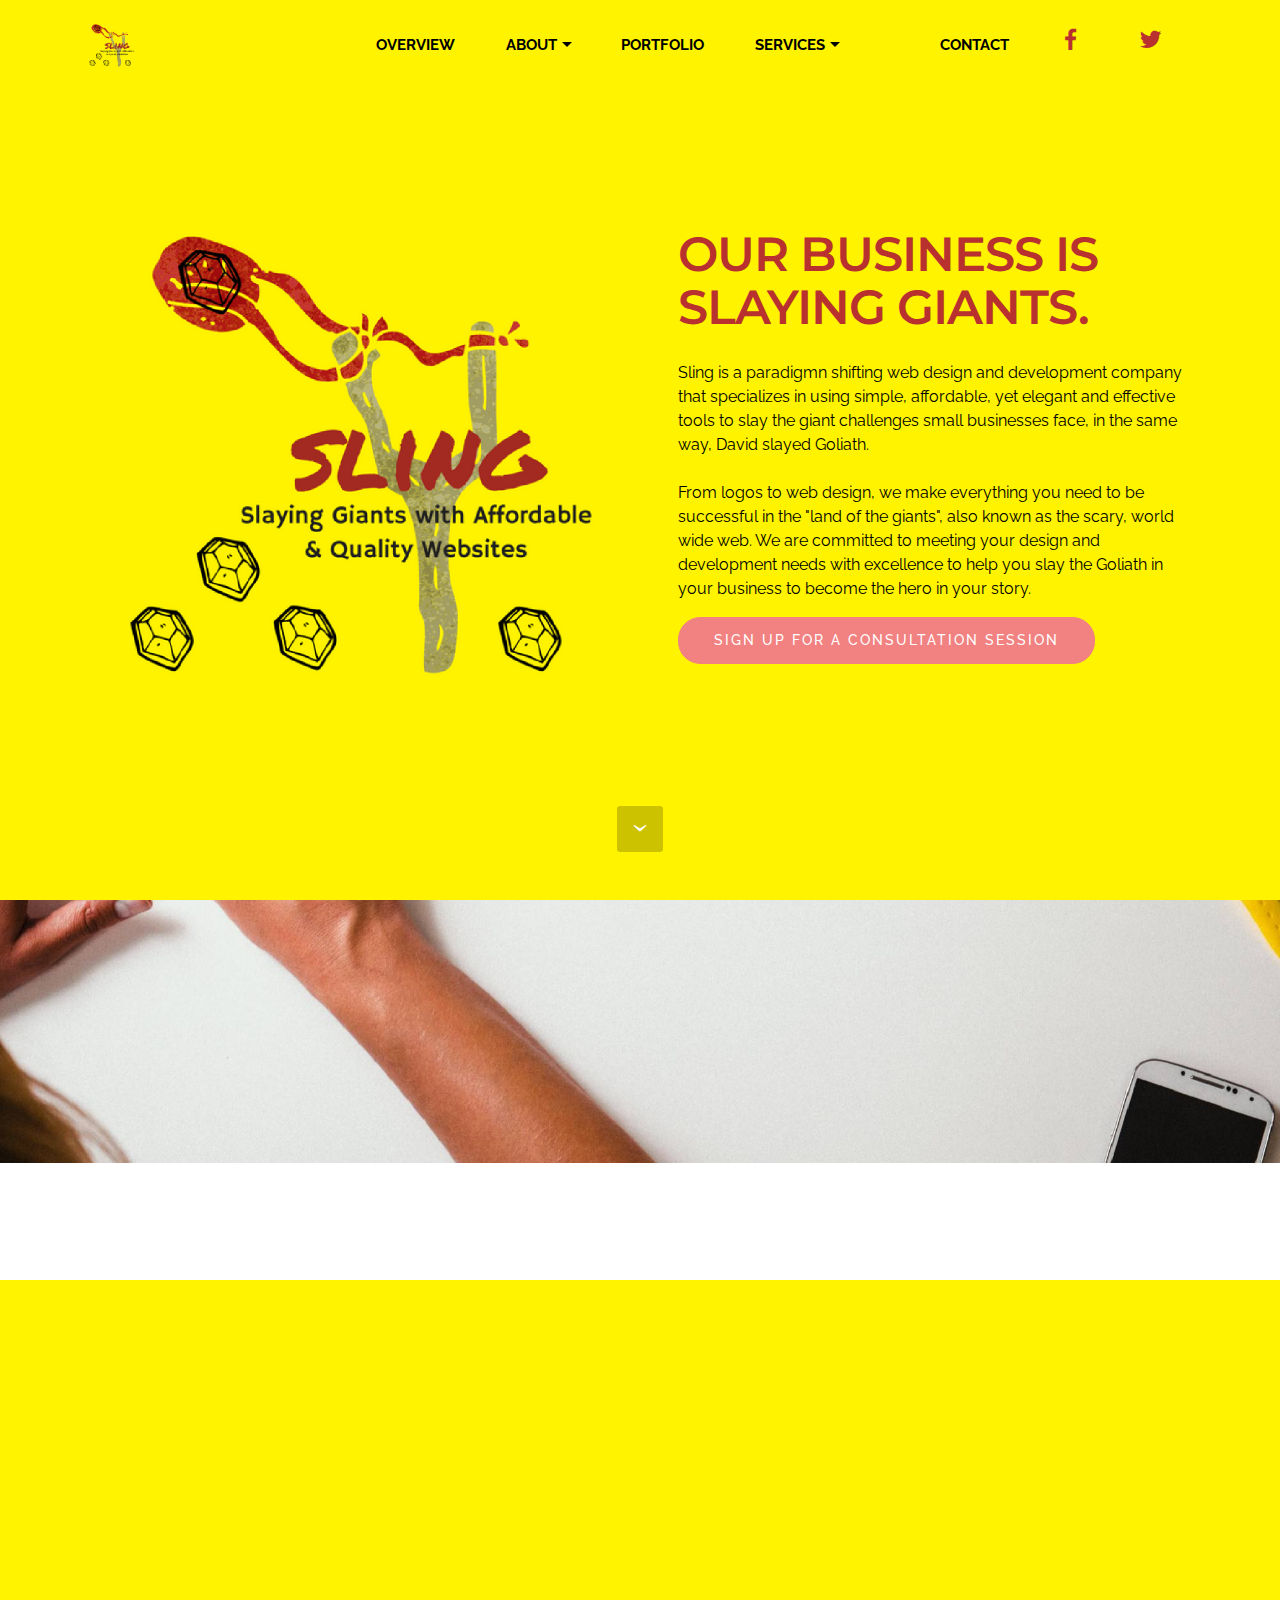
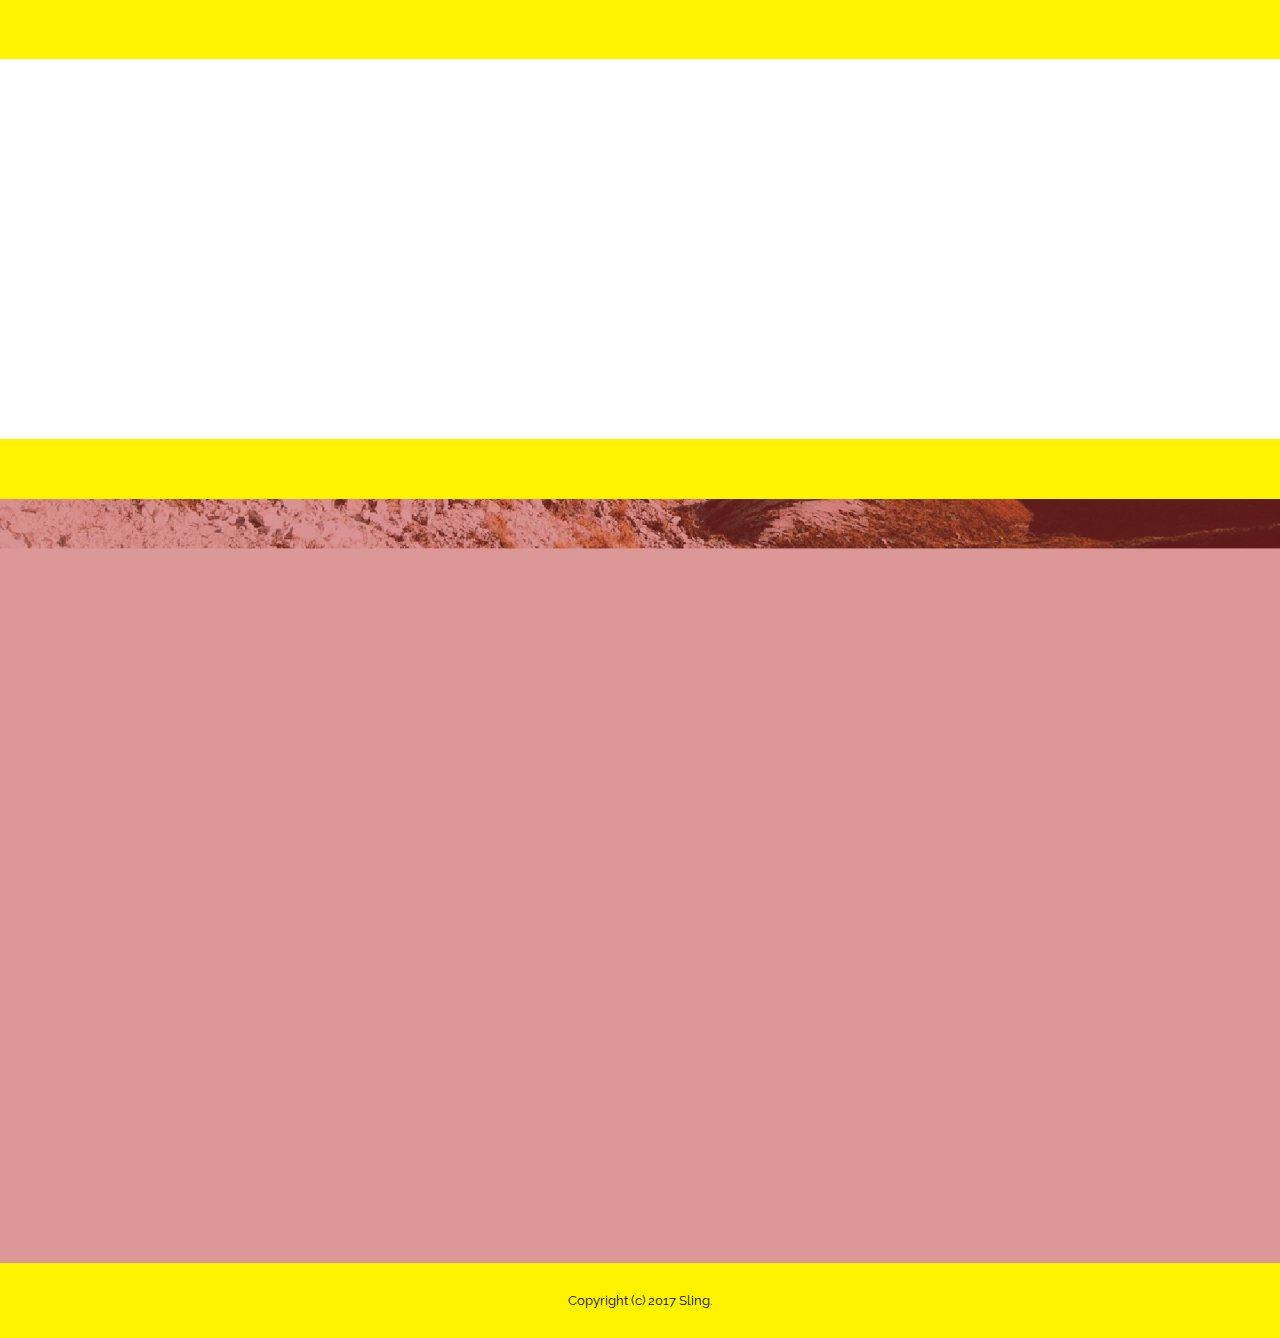
<file: index.html>
<!DOCTYPE html>
<html>
<head>
  <!-- Site made with Mobirise Website Builder v3.12.1, https://mobirise.com -->
  <meta charset="UTF-8">
  <meta http-equiv="X-UA-Compatible" content="IE=edge">
  <meta name="generator" content="Mobirise v3.12.1, mobirise.com">
  <meta name="viewport" content="width=device-width, initial-scale=1">
  <link rel="shortcut icon" href="assets/images/sling-logo-with-phrase-3-128x128.png" type="image/x-icon">
  <meta name="description" content="">
  
  <link rel="stylesheet" href="https://fonts.googleapis.com/css?family=Lora:400,700,400italic,700italic&amp;subset=latin">
  <link rel="stylesheet" href="https://fonts.googleapis.com/css?family=Montserrat:400,700">
  <link rel="stylesheet" href="https://fonts.googleapis.com/css?family=Raleway:100,100i,200,200i,300,300i,400,400i,500,500i,600,600i,700,700i,800,800i,900,900i">
  <link rel="stylesheet" href="assets/bootstrap-material-design-font/css/material.css">
  <link rel="stylesheet" href="assets/tether/tether.min.css">
  <link rel="stylesheet" href="assets/bootstrap/css/bootstrap.min.css">
  <link rel="stylesheet" href="assets/animate.css/animate.min.css">
  <link rel="stylesheet" href="assets/dropdown/css/style.css">
  <link rel="stylesheet" href="assets/socicon/css/styles.css">
  <link rel="stylesheet" href="assets/theme/css/style.css">
  <link rel="stylesheet" href="assets/mobirise/css/mbr-additional.css" type="text/css">
  
  
  
</head>
<body>

<!-- Google Analytics -->
<script>
  (function(i,s,o,g,r,a,m){i['GoogleAnalyticsObject']=r;i[r]=i[r]||function(){
  (i[r].q=i[r].q||[]).push(arguments)},i[r].l=1*new Date();a=s.createElement(o),
  m=s.getElementsByTagName(o)[0];a.async=1;a.src=g;m.parentNode.insertBefore(a,m)
  })(window,document,'script','https://www.google-analytics.com/analytics.js','ga');

  ga('create', 'UA-100759439-1', 'auto');
  ga('send', 'pageview');

</script>
<!-- /Google Analytics -->


<section id="ext_menu-3">

    <nav class="navbar navbar-dropdown navbar-fixed-top">
        <div class="container">

            <div class="mbr-table">
                <div class="mbr-table-cell">

                    <div class="navbar-brand">
                        <a href="#top" class="navbar-logo"><img src="assets/images/sling-logo-with-phrase-3-128x128.png" alt="Mobirise"></a>
                        
                    </div>

                </div>
                <div class="mbr-table-cell">

                    <button class="navbar-toggler pull-xs-right hidden-md-up" type="button" data-toggle="collapse" data-target="#exCollapsingNavbar">
                        <div class="hamburger-icon"></div>
                    </button>

                    <ul class="nav-dropdown collapse pull-xs-right nav navbar-nav navbar-toggleable-sm" id="exCollapsingNavbar"><li class="nav-item"><a class="nav-link link" href="index.html">OVERVIEW</a></li><li class="nav-item dropdown"><a class="nav-link link dropdown-toggle" href="page6.html#msg-box5-1x" data-toggle="dropdown-submenu" aria-expanded="false">ABOUT</a><div class="dropdown-menu"><a class="dropdown-item" href="page6.html#msg-box5-1w">The Problem Discovery</a><a class="dropdown-item" href="page6.html#msg-box5-1x">Why "Sling"?&nbsp;</a></div></li><li class="nav-item"><a class="nav-link link" href="page5.html#msg-box8-1o">PORTFOLIO</a></li><li class="nav-item dropdown open"><a class="nav-link link dropdown-toggle" href="page7.html#msg-box2-22" data-toggle="dropdown-submenu" aria-expanded="true">SERVICES</a><div class="dropdown-menu"><a class="dropdown-item" href="page7.html#features1-24">Website Design &amp; Development</a><a class="dropdown-item" href="page7.html#msg-box3-25">Graphic Design</a></div></li><li class="nav-item"><a class="nav-link link" href="index.html#form1-2l"></a></li><li class="nav-item"><a class="nav-link link" href="index.html#form1-2l">CONTACT</a></li><li class="nav-item"><a class="nav-link link" href="https://www.facebook.com/SlingWebsites/" target="_blank"><span class="socicon socicon-facebook mbr-iconfont mbr-iconfont-btn" style="color: rgb(184, 49, 47);"></span></a></li><li class="nav-item"><a class="nav-link link" href="https://twitter.com/Sling_Websites" target="_blank"><span class="socicon socicon-twitter mbr-iconfont mbr-iconfont-btn" style="color: rgb(184, 49, 47);"></span></a></li></ul>
                    <button hidden="" class="navbar-toggler navbar-close" type="button" data-toggle="collapse" data-target="#exCollapsingNavbar">
                        <div class="close-icon"></div>
                    </button>

                </div>
            </div>

        </div>
    </nav>

</section>

<section class="engine"><a rel="external" href="https://mobirise.com">mobirise.com</a></section><section class="mbr-section mbr-section-hero mbr-section-full header2 mbr-after-navbar" id="header2-2" style="background-color: rgb(255, 243, 0);">

    

    <div class="mbr-table mbr-table-full">
        <div class="mbr-table-cell">

            <div class="container">
                <div class="mbr-section row">
                    <div class="mbr-table-md-up">
                        
                        <div class="mbr-table-cell mbr-right-padding-md-up mbr-valign-top col-md-7 image-size" style="width: 52%;">
                            <div class="mbr-figure"><a href="#top"><img src="assets/images/sling-logo-with-phrase-3-1400x1400.png"></a></div>
                        </div>
                        <div class="mbr-table-cell col-md-5 text-xs-center text-md-left content-size">

                            <h3 class="mbr-section-title display-2">OUR BUSINESS IS SLAYING GIANTS.</h3>

                            <div class="mbr-section-text">
                                <p>Sling is a paradigmn shifting web design and development company that specializes in using simple, affordable, yet elegant and effective tools to slay the giant challenges small businesses face,&nbsp;in the same way, David slayed Goliath. <br><br>From logos to web design, we make everything you need to be successful in the "land of the giants", also known as the scary, world wide web. We are committed to meeting your design and development needs with excellence to help you slay the Goliath in your business to become the hero in your story.</p>
                            </div>

                            <div class="mbr-section-btn"> <a class="btn btn-danger" href="index.html#msg-box2-c">SIGN UP FOR A CONSULTATION SESSION</a></div>

                        </div>

                        
                        

                    </div>
                </div>
            </div>

        </div>
    </div>

    <div class="mbr-arrow mbr-arrow-floating hidden-sm-down" aria-hidden="true"><a href="#msg-box3-2b"><i class="mbr-arrow-icon"></i></a></div>

</section>

<section class="mbr-section article mbr-parallax-background" id="msg-box3-2b" style="background-image: url(assets/images/mbr-2000x1027.jpg); padding-top: 120px; padding-bottom: 120px;">

    
    <div class="container">
        <div class="row">
            <div class="col-md-8 col-md-offset-2 text-xs-center">
                <h3 class="mbr-section-title display-2">ABOUT</h3>
                <div class="lead"></div>
                <div><a class="btn btn-danger" href="page6.html">DISCOVER THE JOURNEY OF THE GIANT SLAYERS</a></div>
            </div>
        </div>
    </div>

</section>

<section class="mbr-section article" id="msg-box3-2d" style="background-color: rgb(255, 243, 0); padding-top: 120px; padding-bottom: 120px;">

    
    <div class="container">
        <div class="row">
            <div class="col-md-8 col-md-offset-2 text-xs-center">
                <h3 class="mbr-section-title display-2">PORTFOLIO</h3>
                <div class="lead"></div>
                <div><a class="btn btn-danger" href="page5.html">SEE THE GIANTS WE'VE SLAYED</a></div>
            </div>
        </div>
    </div>

</section>

<section class="mbr-section article" id="msg-box3-2e" data-bg-video="https://www.youtube.com/embed/BSNefkQBk88?rel=0&amp;amp;showinfo=0&amp;autoplay=0&amp;loop=0" style="padding-top: 120px; padding-bottom: 120px;">

    
    <div class="container">
        <div class="row">
            <div class="col-md-8 col-md-offset-2 text-xs-center">
                <h3 class="mbr-section-title display-2">SERVICES</h3>
                <div class="lead"></div>
                <div><a class="btn btn-danger" href="page7.html">CHECK US OUT!&nbsp;</a></div>
            </div>
        </div>
    </div>

</section>

<section class="mbr-info mbr-section mbr-section-md-padding" id="msg-box2-c" style="background-color: rgb(255, 243, 0); padding-top: 60px; padding-bottom: 0px;">

    
    <div class="container">
        <div class="row">

            <div class="mbr-table-md-up">
              <div class="mbr-table-cell col-md-4">
                  
              </div>
              <div class="mbr-table-cell mbr-right-padding-md-up col-md-8 text-xs-center text-md-left">
                  
                  
              </div>
            </div>

            

        </div>
    </div>
</section>

<section class="mbr-section mbr-parallax-background" id="form1-2l" style="background-image: url(assets/images/mbr-2000x1500.jpg); padding-top: 120px; padding-bottom: 120px;">
    <div class="mbr-overlay" style="opacity: 0.5; background-color: rgb(184, 49, 47);">
    </div>
    <div class="mbr-section mbr-section__container mbr-section__container--middle">
        <div class="container">
            <div class="row">
                <div class="col-xs-12 text-xs-center">
                    <h3 class="mbr-section-title display-2">CONTACT FORM</h3>
                    <small class="mbr-section-subtitle">Come slay some giants with us!&nbsp;</small>
                </div>
            </div>
        </div>
    </div>
    <div class="mbr-section mbr-section-nopadding">
        <div class="container">
            <div class="row">
                <div class="col-xs-12 col-lg-10 col-lg-offset-1" data-form-type="formoid">


                    <div data-form-alert="true">
                        <div hidden="" data-form-alert-success="true" class="alert alert-form alert-success text-xs-center">anks for filling out the form! Get ready to slay some giants! </div>
                    </div>


                    <form action="https://mobirise.com/" method="post" data-form-title="CONTACT FORM">

                        <input type="hidden" value="tI3KI7U3GM4sch2yBJwZIaj/aT/yQCXYpqqRfNHMNyU+ih/VLNfe7LTkF+upjB9TKsOkuR49UT4lljorn+VrPxTc10LJpBdOduPNejKwQDSC4AQ04Kl+0tlTChMFLnfX" data-form-email="true">

                        <div class="row row-sm-offset">

                            <div class="col-xs-12 col-md-4">
                                <div class="form-group">
                                    <label class="form-control-label" for="form1-2l-name">Name<span class="form-asterisk">*</span></label>
                                    <input type="text" class="form-control" name="name" required="" data-form-field="Name" id="form1-2l-name">
                                </div>
                            </div>

                            <div class="col-xs-12 col-md-4">
                                <div class="form-group">
                                    <label class="form-control-label" for="form1-2l-email">Email<span class="form-asterisk">*</span></label>
                                    <input type="email" class="form-control" name="email" required="" data-form-field="Email" id="form1-2l-email">
                                </div>
                            </div>

                            <div class="col-xs-12 col-md-4">
                                <div class="form-group">
                                    <label class="form-control-label" for="form1-2l-phone">Phone</label>
                                    <input type="tel" class="form-control" name="phone" data-form-field="Phone" id="form1-2l-phone">
                                </div>
                            </div>

                        </div>

                        <div class="form-group">
                            <label class="form-control-label" for="form1-2l-message"></label>
                            <textarea class="form-control" name="message" rows="7" data-form-field="Message" id="form1-2l-message"></textarea>
                        </div>

                        <div><button type="submit" class="btn btn-warning">LET'S SLAY!&nbsp;</button></div>

                    </form>
                </div>
            </div>
        </div>
    </div>
</section>

<section class="mbr-info mbr-section mbr-section-md-padding" id="msg-box2-b" style="background-color: rgb(255, 243, 0); padding-top: 0px; padding-bottom: 0px;">

    
    <div class="container">
        <div class="row">

            <div class="mbr-table-md-up">
              <div class="mbr-table-cell col-md-4">
                  
              </div>
              <div class="mbr-table-cell mbr-right-padding-md-up col-md-8 text-xs-center text-md-left">
                  
                  
              </div>
            </div>

            

        </div>
    </div>
</section>

<footer class="mbr-small-footer mbr-section mbr-section-nopadding" id="footer1-5" style="background-color: rgb(255, 243, 0); padding-top: 1.75rem; padding-bottom: 1.75rem;">
    
    <div class="container">
        <p class="text-xs-center">Copyright (c) 2017 Sling.</p>
    </div>
</footer>


  <script src="assets/web/assets/jquery/jquery.min.js"></script>
  <script src="assets/tether/tether.min.js"></script>
  <script src="assets/bootstrap/js/bootstrap.min.js"></script>
  <script src="assets/smooth-scroll/smooth-scroll.js"></script>
  <script src="assets/viewport-checker/jquery.viewportchecker.js"></script>
  <script src="assets/jarallax/jarallax.js"></script>
  <script src="assets/dropdown/js/script.min.js"></script>
  <script src="assets/touch-swipe/jquery.touch-swipe.min.js"></script>
  <script src="assets/jquery-mb-ytplayer/jquery.mb.ytplayer.min.js"></script>
  <script src="assets/theme/js/script.js"></script>
  <script src="assets/formoid/formoid.min.js"></script>
  
  
  <input name="animation" type="hidden">
   <div id="scrollToTop" class="scrollToTop mbr-arrow-up"><a style="text-align: center;"><i class="mbr-arrow-up-icon"></i></a></div>
  </body>
</html>
</file>
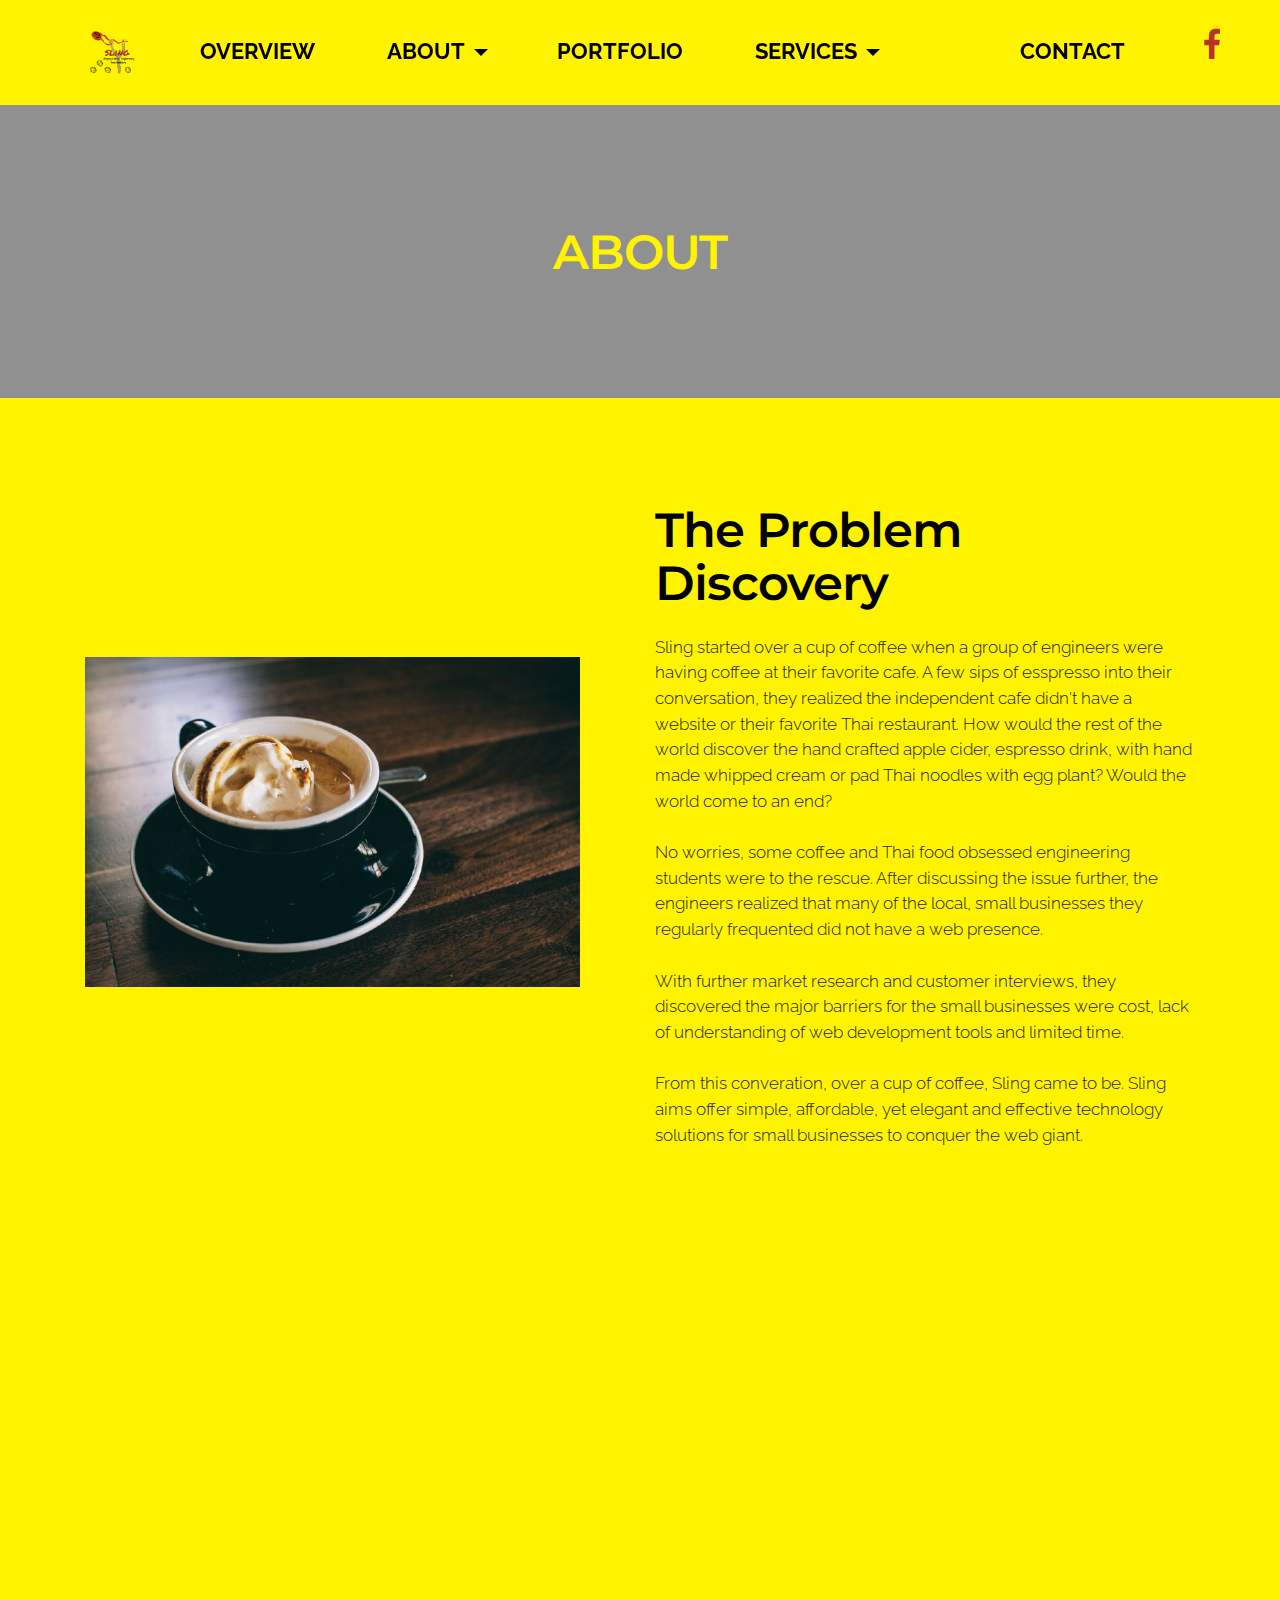
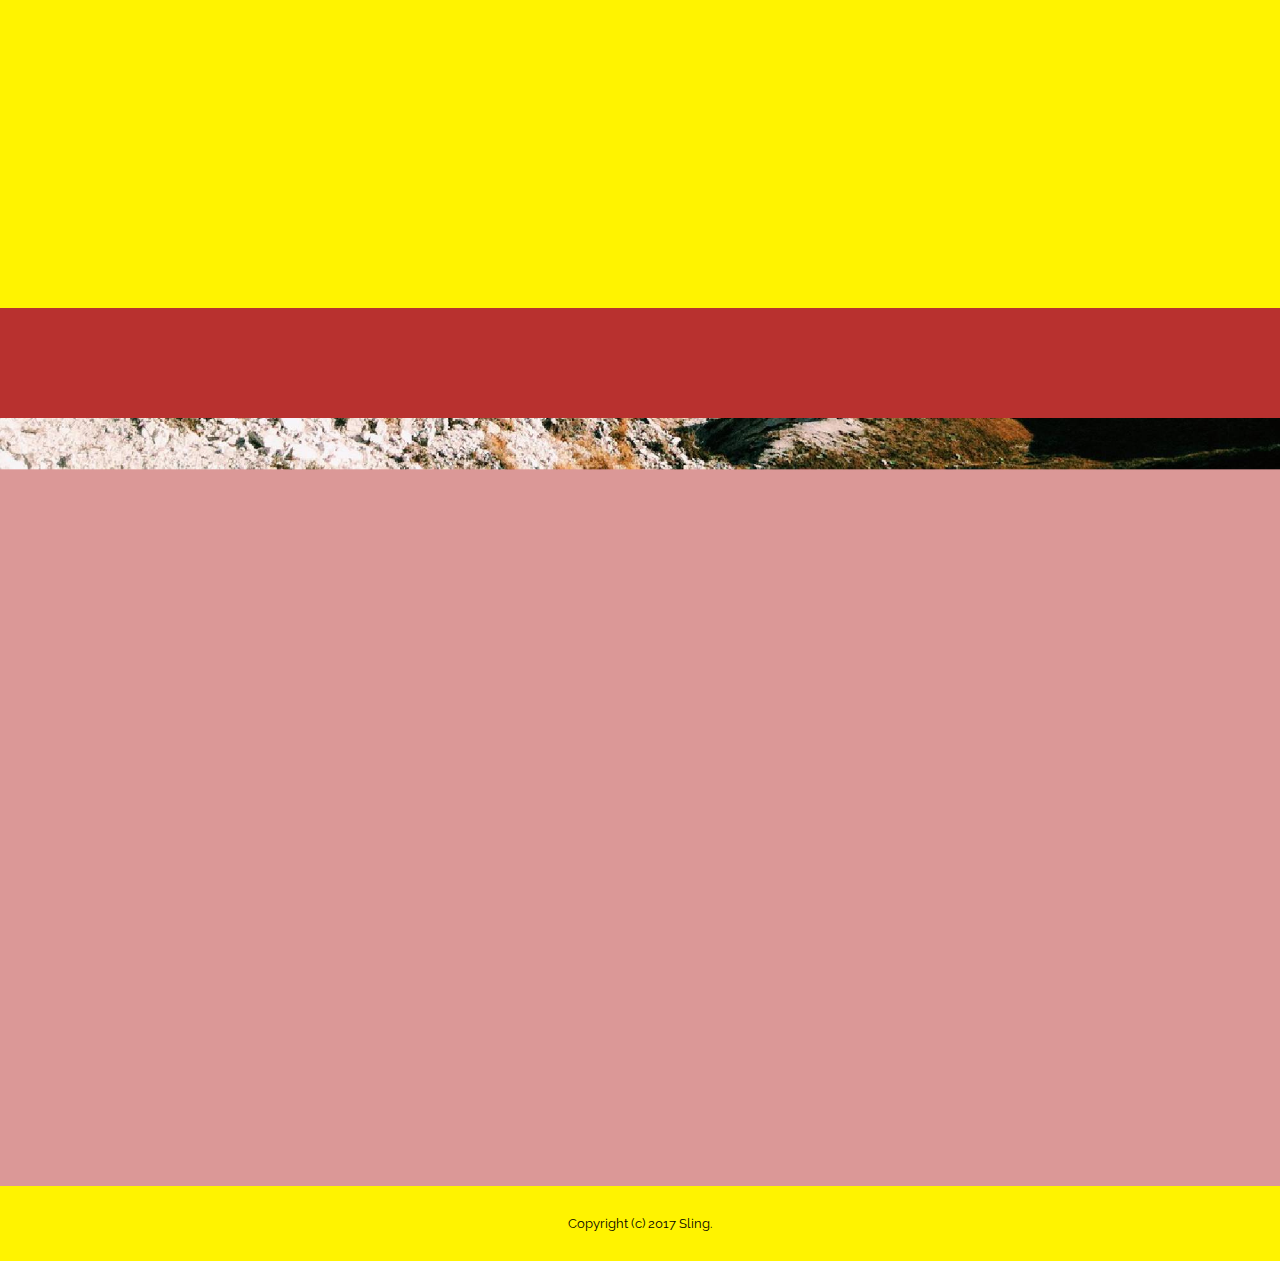
<file: About.html>
<!DOCTYPE html>
<html>
<head>
  <!-- Site made with Mobirise Website Builder v3.12.1, https://mobirise.com -->
  <meta charset="UTF-8">
  <meta http-equiv="X-UA-Compatible" content="IE=edge">
  <meta name="generator" content="Mobirise v3.12.1, mobirise.com">
  <meta name="viewport" content="width=device-width, initial-scale=1">
  <link rel="shortcut icon" href="assets/images/sling-logo-with-phrase-3-128x128.png" type="image/x-icon">
  <meta name="description" content="Our journey and why">
  <title>ABOUT SLING </title>
  <link rel="stylesheet" href="https://fonts.googleapis.com/css?family=Lora:400,700,400italic,700italic&amp;subset=latin">
  <link rel="stylesheet" href="https://fonts.googleapis.com/css?family=Montserrat:400,700">
  <link rel="stylesheet" href="https://fonts.googleapis.com/css?family=Raleway:100,100i,200,200i,300,300i,400,400i,500,500i,600,600i,700,700i,800,800i,900,900i">
  <link rel="stylesheet" href="assets/bootstrap-material-design-font/css/material.css">
  <link rel="stylesheet" href="assets/tether/tether.min.css">
  <link rel="stylesheet" href="assets/bootstrap/css/bootstrap.min.css">
  <link rel="stylesheet" href="assets/dropdown/css/style.css">
  <link rel="stylesheet" href="assets/animate.css/animate.min.css">
  <link rel="stylesheet" href="assets/socicon/css/styles.css">
  <link rel="stylesheet" href="assets/theme/css/style.css">
  <link rel="stylesheet" href="assets/mobirise/css/mbr-additional.css" type="text/css">
  
  
  
</head>
<body>

<!-- Google Analytics -->
<script>
  (function(i,s,o,g,r,a,m){i['GoogleAnalyticsObject']=r;i[r]=i[r]||function(){
  (i[r].q=i[r].q||[]).push(arguments)},i[r].l=1*new Date();a=s.createElement(o),
  m=s.getElementsByTagName(o)[0];a.async=1;a.src=g;m.parentNode.insertBefore(a,m)
  })(window,document,'script','https://www.google-analytics.com/analytics.js','ga');

  ga('create', 'UA-100759439-1', 'auto');
  ga('send', 'pageview');

</script>
<!-- /Google Analytics -->


<section id="ext_menu-1t">

    <nav class="navbar navbar-dropdown navbar-fixed-top">
        <div class="container">

            <div class="mbr-table">
                <div class="mbr-table-cell">

                    <div class="navbar-brand">
                        <a href="index.html" class="navbar-logo"><img src="assets/images/copy-of-slingtech-128x128.png" alt="Mobirise"></a>
                        
                    </div>

                </div>
                <div class="mbr-table-cell">

                    <button class="navbar-toggler pull-xs-right hidden-md-up" type="button" data-toggle="collapse" data-target="#exCollapsingNavbar">
                        <div class="hamburger-icon"></div>
                    </button>

                    <ul class="nav-dropdown collapse pull-xs-right nav navbar-nav navbar-toggleable-sm" id="exCollapsingNavbar"><li class="nav-item"><a class="nav-link link" href="index.html">OVERVIEW</a></li><li class="nav-item dropdown"><a class="nav-link link dropdown-toggle" href="page6.html#msg-box5-1x" data-toggle="dropdown-submenu" aria-expanded="false">ABOUT</a><div class="dropdown-menu"><a class="dropdown-item" href="page6.html#msg-box5-1w">The Problem Discovery</a><a class="dropdown-item" href="page6.html#msg-box5-1x">Why "Sling"?&nbsp;</a></div></li><li class="nav-item"><a class="nav-link link" href="page5.html#msg-box8-1o">PORTFOLIO</a></li><li class="nav-item dropdown open"><a class="nav-link link dropdown-toggle" href="page7.html#msg-box2-22" data-toggle="dropdown-submenu" aria-expanded="true">SERVICES</a><div class="dropdown-menu"><a class="dropdown-item" href="page7.html#features1-24">Website Design &amp; Development</a><a class="dropdown-item" href="page7.html#msg-box3-25">Graphic Design</a></div></li><li class="nav-item"><a class="nav-link link" href="index.html#form1-2l"></a></li><li class="nav-item"><a class="nav-link link" href="index.html#form1-2l">CONTACT</a></li><li class="nav-item"><a class="nav-link link" href="https://www.facebook.com/SlingWebsites/" target="_blank"><span class="socicon socicon-facebook mbr-iconfont mbr-iconfont-btn" style="color: rgb(184, 49, 47);"></span></a></li><li class="nav-item"><a class="nav-link link" href="https://twitter.com/Sling_Websites" target="_blank"><span class="socicon socicon-twitter mbr-iconfont mbr-iconfont-btn" style="color: rgb(184, 49, 47);"></span></a></li></ul>
                    <button hidden="" class="navbar-toggler navbar-close" type="button" data-toggle="collapse" data-target="#exCollapsingNavbar">
                        <div class="close-icon"></div>
                    </button>

                </div>
            </div>

        </div>
    </nav>

</section>

<section class="engine"><a rel="external" href="https://mobirise.com">Mobirise Web Page Creator</a></section><section class="mbr-section article mbr-after-navbar" id="msg-box8-1v" data-bg-video="https://www.youtube.com/embed/78LhiNGz-tE?rel=0&amp;amp;showinfo=0&amp;autoplay=0&amp;loop=0" style="padding-top: 120px; padding-bottom: 120px;">

    <div class="mbr-overlay" style="opacity: 0.5; background-color: rgb(34, 34, 34);">
    </div>
    <div class="container">
        <div class="row">
            <div class="col-md-8 col-md-offset-2 text-xs-center">
                <h3 class="mbr-section-title display-2"><span style="font-size: 3rem; line-height: 1.1;"><br></span><br><span style="font-size: 3rem; line-height: 1.1;">ABOUT</span><br></h3>
                <div class="lead"></div>
                
            </div>
        </div>
    </div>

</section>

<section class="mbr-section" id="msg-box5-1w" style="background-color: rgb(255, 243, 0); padding-top: 0px; padding-bottom: 0px;">

    
    <div class="container">
        <div class="row">
            <div class="mbr-table-md-up">

              <div class="mbr-table-cell mbr-right-padding-md-up mbr-valign-top col-md-7 image-size" style="width: 50%;">
                  <div class="mbr-figure"><img src="assets/images/mbr-1400x933.jpg"></div>
              </div>

              


              <div class="mbr-table-cell col-md-5 text-xs-center text-md-left content-size">
                  <h3 class="mbr-section-title display-2"><br><br>The Problem Discovery</h3>
                  <div class="lead">

                    <p>Sling started over a cup of coffee when a group of engineers were having coffee at their favorite cafe. A few sips of esspresso into their conversation, they realized the independent cafe didn't have a website or their favorite Thai restaurant. How would the rest of the world discover the hand crafted apple cider, espresso drink, with hand made whipped cream or pad Thai noodles with egg plant? Would the world come to an end?  <br><br>No worries, some coffee and Thai food obsessed engineering students were to the rescue. After discussing the issue further, the engineers realized that many of the local, small businesses they regularly frequented did not have a web presence. <br><br>With further market research and customer interviews, they discovered the major barriers for the small businesses were cost, lack of understanding of web development tools and limited time.<br><br>From this converation, over a cup of coffee, Sling came to be. Sling aims offer simple, affordable, yet elegant and effective technology solutions for small businesses to conquer the web giant.<br></p>

                  </div>

                  <div><a class="btn btn-danger" href="page6.html#msg-box5-1x">WHY THE NAME "SLING"?&nbsp;</a> </div>
              </div>


              

            </div>
        </div>
    </div>

</section>

<section class="mbr-section" id="msg-box5-1x" style="background-color: rgb(255, 243, 0); padding-top: 0px; padding-bottom: 0px;">

    
    <div class="container">
        <div class="row">
            <div class="mbr-table-md-up">

              <div class="mbr-table-cell mbr-right-padding-md-up mbr-valign-top col-md-7 image-size" style="width: 30%;">
                  <div class="mbr-figure"><img src="assets/images/sling-snippet-1400x2083.png"></div>
              </div>

              


              <div class="mbr-table-cell col-md-5 text-xs-center text-md-left content-size">
                  <h3 class="mbr-section-title display-2"><br><br>Why "Sling"?</h3>
                  <div class="lead">

                    <p>In addition to a conversation fueled by Thai food and maybe a little, too much coffee, Sling was inspired by the timeless story of David and Goliath. At some point in life, we have all felt like David, the underdog of the story, facing the seemingly insurmountable odds of life, especially as small business owners.  <br><br>In the story of David and Goliath, David is often praised as the hero when he is victorious against his super sized enemy Goliath.  However, adaquate attention is not given to the tools that allow David to have such a historic victory- a sling and five rocks. It's the beauty of these simple, low cost, yet elegant and effective technology that inspires the name, "Sling". <br><br>Our goal is not for our company to be the hero in the narrative of your company's story - it's for us to partner with you and provide the technology that positions you to be the hero in your own story.  We want you to be the giant slayer. Let's slay!&nbsp;</p>

                  </div>

                  <div><a class="btn btn-danger" href="page6.html#msg-box5-1w">THE SLING EPHIPHANY</a></div>
              </div>


              

            </div>
        </div>
    </div>

</section>

<section class="mbr-info mbr-section mbr-section-md-padding" id="msg-box2-1y" style="background-color: rgb(255, 243, 0); padding-top: 60px; padding-bottom: 0px;">

    
    <div class="container">
        <div class="row">

            <div class="mbr-table-md-up">
              <div class="mbr-table-cell col-md-4">
                  
              </div>
              <div class="mbr-table-cell mbr-right-padding-md-up col-md-8 text-xs-center text-md-left">
                  
                  
              </div>
            </div>

            

        </div>
    </div>
</section>

<section class="mbr-section mbr-section__container article" id="header3-29" style="background-color: rgb(184, 49, 47); padding-top: 20px; padding-bottom: 20px;">
    <div class="container">
        <div class="row">
            <div class="col-xs-12">
                <h3 class="mbr-section-title display-2">**$50 consultation fee for the intial session.**</h3>
                <small class="mbr-section-subtitle">This fee will be added towards payment for the chosen website package, if Sling services are chosen.</small>
            </div>
        </div>
    </div>
</section>

<section class="mbr-section mbr-parallax-background" id="form1-2t" style="background-image: url(assets/images/mbr-2000x1500.jpg); padding-top: 120px; padding-bottom: 120px;">
    <div class="mbr-overlay" style="opacity: 0.5; background-color: rgb(184, 49, 47);">
    </div>
    <div class="mbr-section mbr-section__container mbr-section__container--middle">
        <div class="container">
            <div class="row">
                <div class="col-xs-12 text-xs-center">
                    <h3 class="mbr-section-title display-2">CONTACT FORM</h3>
                    <small class="mbr-section-subtitle">Come slay some giants with us!&nbsp;</small>
                </div>
            </div>
        </div>
    </div>
    <div class="mbr-section mbr-section-nopadding">
        <div class="container">
            <div class="row">
                <div class="col-xs-12 col-lg-10 col-lg-offset-1" data-form-type="formoid">


                    <div data-form-alert="true">
                        <div hidden="" data-form-alert-success="true" class="alert alert-form alert-success text-xs-center">Thanks for filling out the form! Get ready to slay some giants! </div>
                    </div>


                    <form action="https://mobirise.com/" method="post" data-form-title="CONTACT FORM">

                        <input type="hidden" value="Dtgtxf1nZXuPChuPifNLW9OShBmRw9eydA0FjOi1uxuGz0Wz/vS03hGtbjURdJCqODfS9sYtItzyCuibI6OG+/7QiNuUdG4Xgb4QZZWZIEIyVEEZHEvAZidKr1lVbUP8" data-form-email="true">

                        <div class="row row-sm-offset">

                            <div class="col-xs-12 col-md-4">
                                <div class="form-group">
                                    <label class="form-control-label" for="form1-2t-name">Name<span class="form-asterisk">*</span></label>
                                    <input type="text" class="form-control" name="name" required="" data-form-field="Name" id="form1-2t-name">
                                </div>
                            </div>

                            <div class="col-xs-12 col-md-4">
                                <div class="form-group">
                                    <label class="form-control-label" for="form1-2t-email">Email<span class="form-asterisk">*</span></label>
                                    <input type="email" class="form-control" name="email" required="" data-form-field="Email" id="form1-2t-email">
                                </div>
                            </div>

                            <div class="col-xs-12 col-md-4">
                                <div class="form-group">
                                    <label class="form-control-label" for="form1-2t-phone">Phone</label>
                                    <input type="tel" class="form-control" name="phone" data-form-field="Phone" id="form1-2t-phone">
                                </div>
                            </div>

                        </div>

                        <div class="form-group">
                            <label class="form-control-label" for="form1-2t-message">Message</label>
                            <textarea class="form-control" name="message" rows="7" data-form-field="Message" id="form1-2t-message"></textarea>
                        </div>

                        <div><button type="submit" class="btn btn-warning">LET'S SLAY!</button></div>

                    </form>
                </div>
            </div>
        </div>
    </div>
</section>

<footer class="mbr-small-footer mbr-section mbr-section-nopadding" id="footer1-1u" style="background-color: rgb(255, 243, 0); padding-top: 1.75rem; padding-bottom: 1.75rem;">
    
    <div class="container">
        <p class="text-xs-center">Copyright (c) 2017 Sling.</p>
    </div>
</footer>


  <script src="assets/web/assets/jquery/jquery.min.js"></script>
  <script src="assets/tether/tether.min.js"></script>
  <script src="assets/bootstrap/js/bootstrap.min.js"></script>
  <script src="assets/smooth-scroll/smooth-scroll.js"></script>
  <script src="assets/dropdown/js/script.min.js"></script>
  <script src="assets/touch-swipe/jquery.touch-swipe.min.js"></script>
  <script src="assets/viewport-checker/jquery.viewportchecker.js"></script>
  <script src="assets/jquery-mb-ytplayer/jquery.mb.ytplayer.min.js"></script>
  <script src="assets/jarallax/jarallax.js"></script>
  <script src="assets/theme/js/script.js"></script>
  <script src="assets/formoid/formoid.min.js"></script>
  
  
  <input name="animation" type="hidden">
   <div id="scrollToTop" class="scrollToTop mbr-arrow-up"><a style="text-align: center;"><i class="mbr-arrow-up-icon"></i></a></div>
  </body>
</html>
</file>
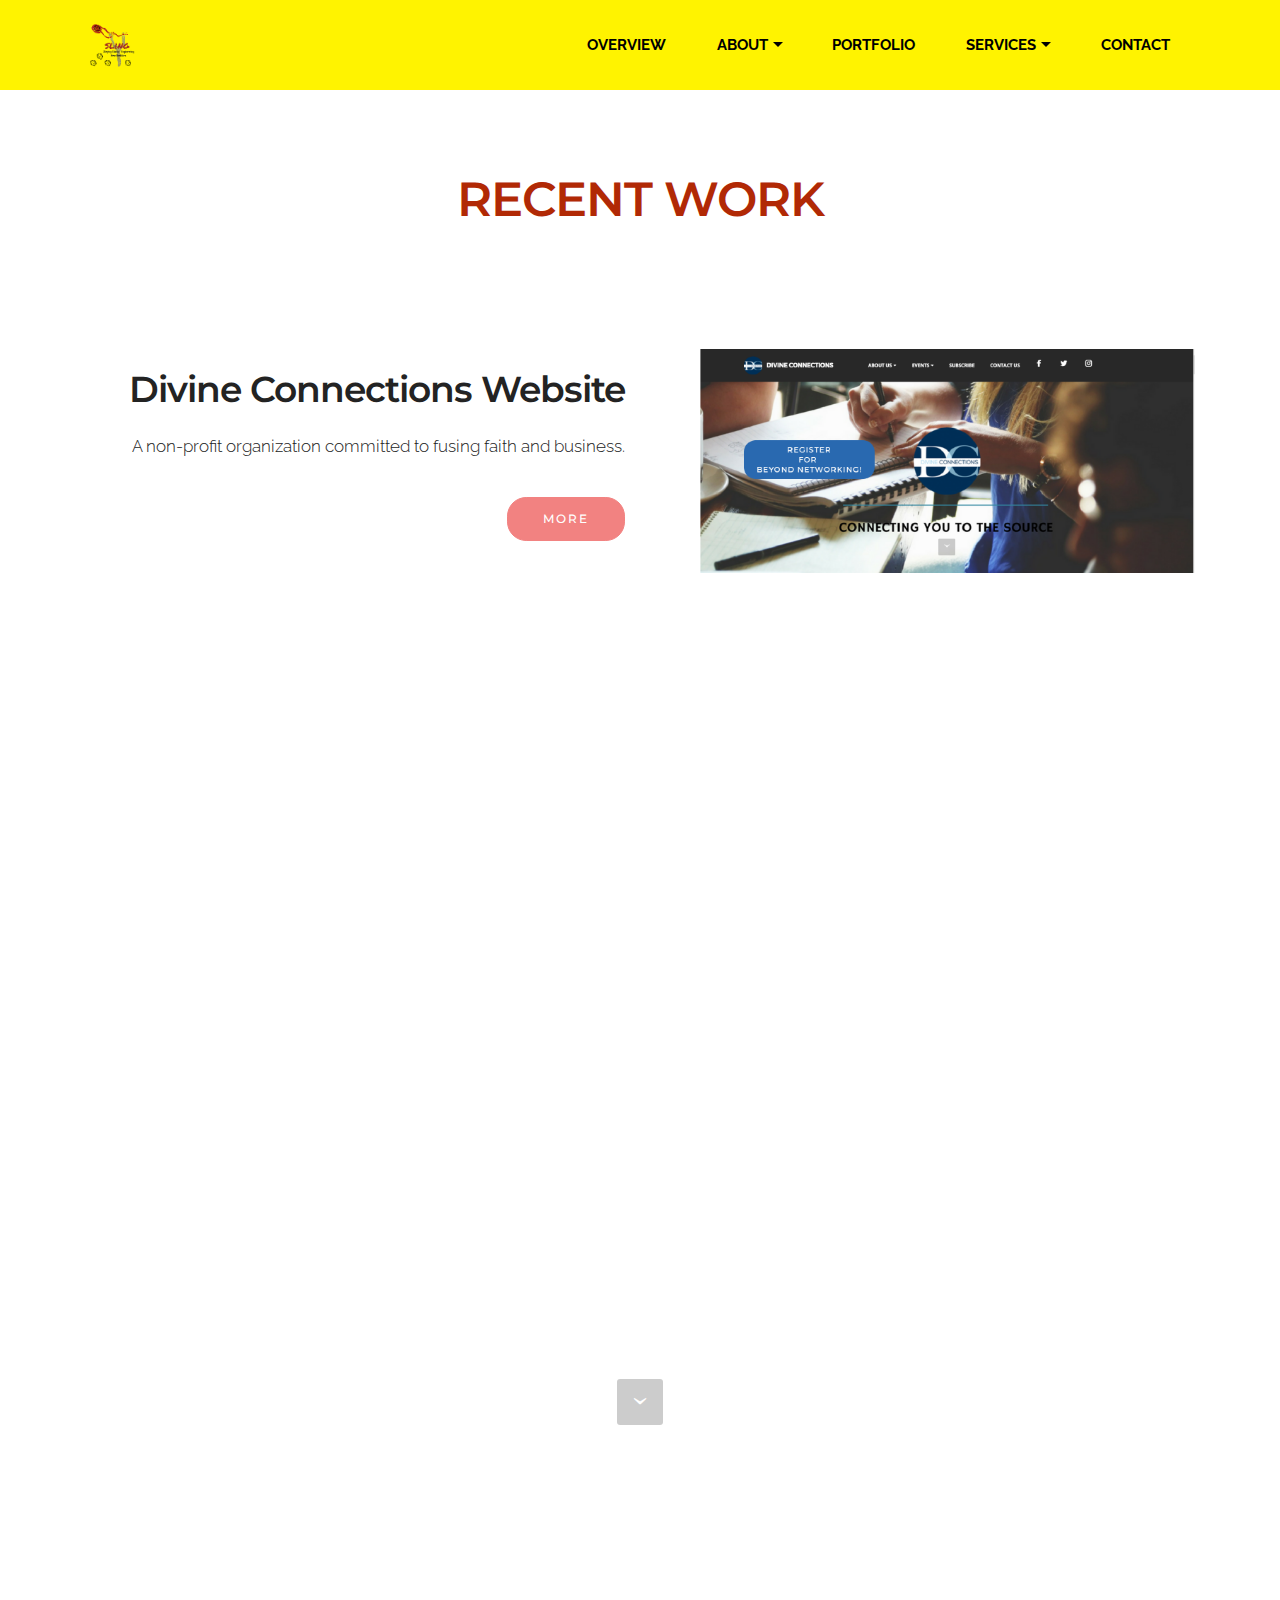
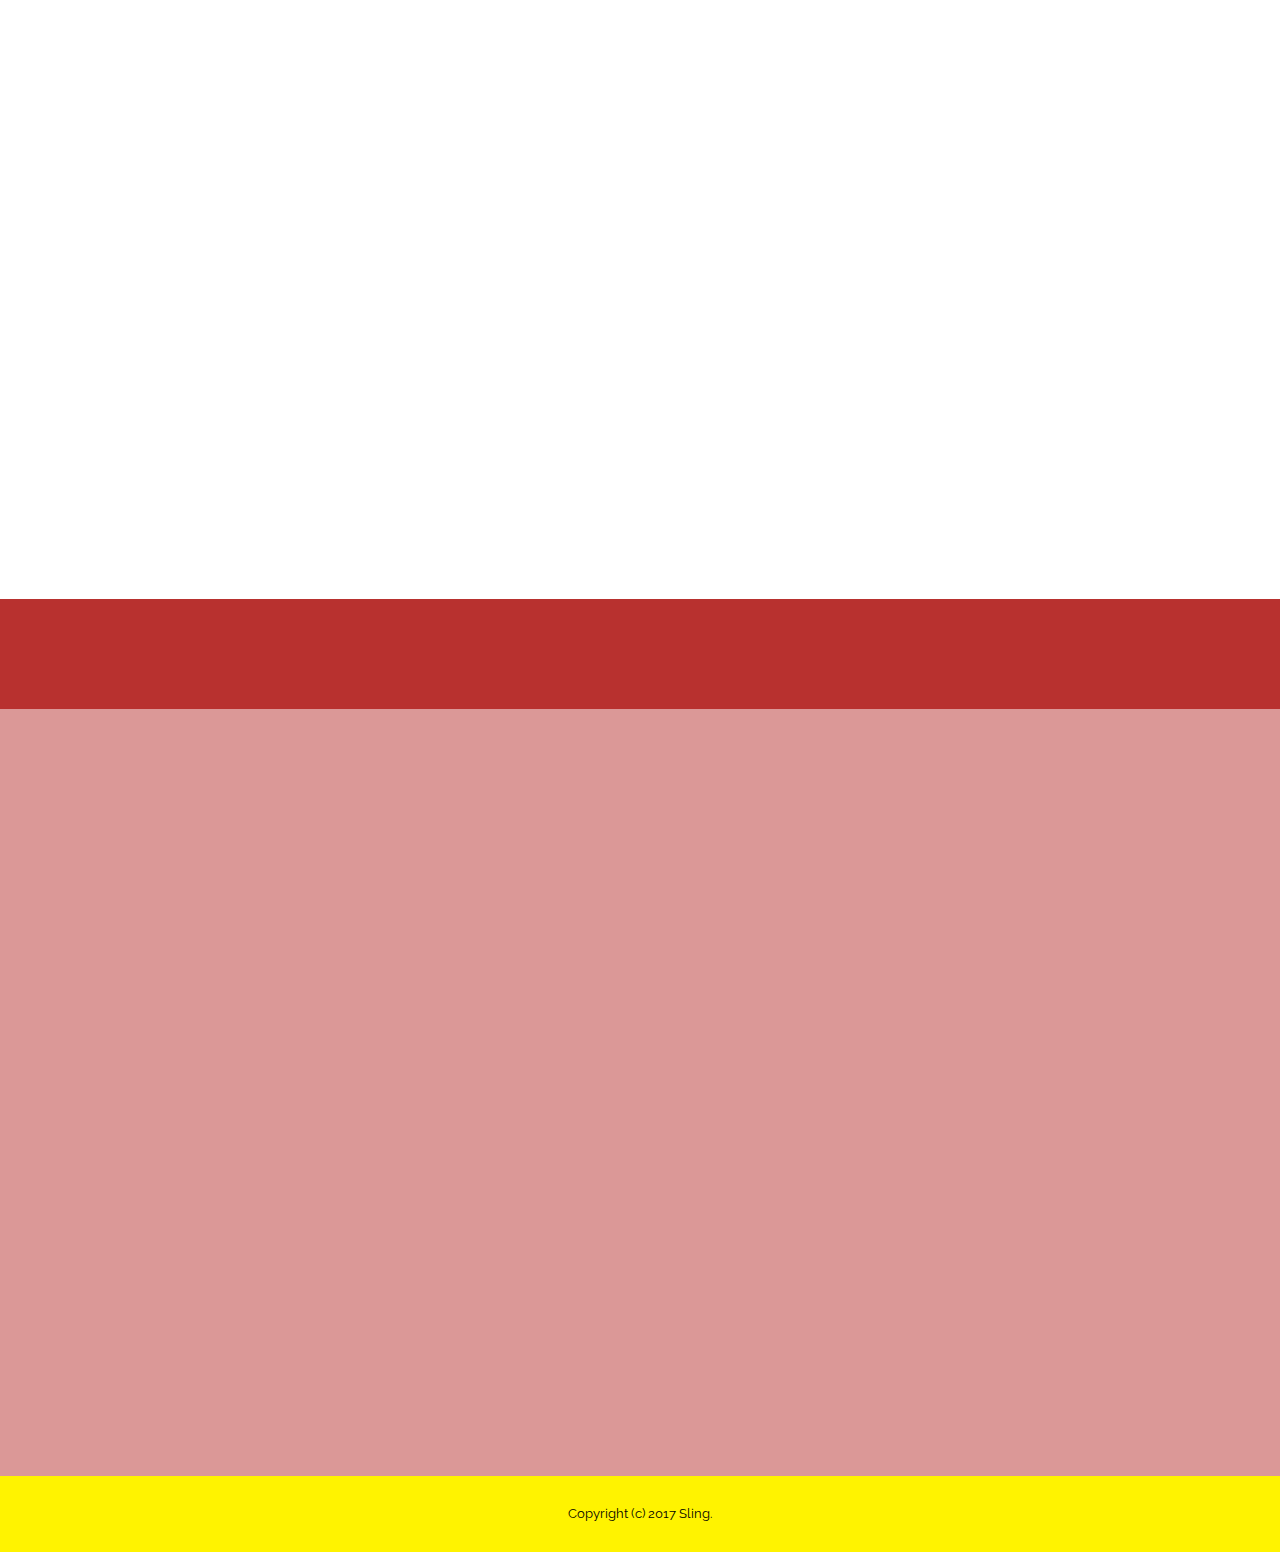
<file: page5.html>
<!DOCTYPE html>
<html>
<head>
  <!-- Site made with Mobirise Website Builder v3.12.1, https://mobirise.com -->
  <meta charset="UTF-8">
  <meta http-equiv="X-UA-Compatible" content="IE=edge">
  <meta name="generator" content="Mobirise v3.12.1, mobirise.com">
  <meta name="viewport" content="width=device-width, initial-scale=1">
  <link rel="shortcut icon" href="assets/images/sling-logo-with-phrase-3-128x128.png" type="image/x-icon">
  <meta name="description" content="Recent Sling Work ">
  <title>Sling Portfolio</title>
  <link rel="stylesheet" href="https://fonts.googleapis.com/css?family=Lora:400,700,400italic,700italic&amp;subset=latin">
  <link rel="stylesheet" href="https://fonts.googleapis.com/css?family=Montserrat:400,700">
  <link rel="stylesheet" href="https://fonts.googleapis.com/css?family=Raleway:100,100i,200,200i,300,300i,400,400i,500,500i,600,600i,700,700i,800,800i,900,900i">
  <link rel="stylesheet" href="assets/bootstrap-material-design-font/css/material.css">
  <link rel="stylesheet" href="assets/tether/tether.min.css">
  <link rel="stylesheet" href="assets/bootstrap/css/bootstrap.min.css">
  <link rel="stylesheet" href="assets/dropdown/css/style.css">
  <link rel="stylesheet" href="assets/animate.css/animate.min.css">
  <link rel="stylesheet" href="assets/theme/css/style.css">
  <link rel="stylesheet" href="assets/mobirise/css/mbr-additional.css" type="text/css">
  
  
  
</head>
<body>
<section id="ext_menu-1m">

    <nav class="navbar navbar-dropdown navbar-fixed-top">
        <div class="container">

            <div class="mbr-table">
                <div class="mbr-table-cell">

                    <div class="navbar-brand">
                        <a href="index.html" class="navbar-logo"><img src="assets/images/copy-of-slingtech-128x128.png" alt="Mobirise"></a>
                        
                    </div>

                </div>
                <div class="mbr-table-cell">

                    <button class="navbar-toggler pull-xs-right hidden-md-up" type="button" data-toggle="collapse" data-target="#exCollapsingNavbar">
                        <div class="hamburger-icon"></div>
                    </button>

                    <ul class="nav-dropdown collapse pull-xs-right nav navbar-nav navbar-toggleable-sm" id="exCollapsingNavbar"><li class="nav-item"><a class="nav-link link" href="index.html">OVERVIEW</a></li><li class="nav-item dropdown"><a class="nav-link link dropdown-toggle" href="page6.html#msg-box5-1x" data-toggle="dropdown-submenu" aria-expanded="false">ABOUT</a><div class="dropdown-menu"><a class="dropdown-item" href="page6.html#msg-box5-1w">The Problem Discovery</a><a class="dropdown-item" href="page6.html#msg-box5-1x">Why "Sling"?&nbsp;</a></div></li><li class="nav-item"><a class="nav-link link" href="page5.html#msg-box8-1o">PORTFOLIO</a></li><li class="nav-item dropdown"><a class="nav-link link dropdown-toggle" href="page7.html#msg-box2-22" data-toggle="dropdown-submenu" aria-expanded="false">SERVICES</a><div class="dropdown-menu"><a class="dropdown-item" href="page7.html#features1-24">Website Design &amp; Development</a><a class="dropdown-item" href="page7.html#msg-box3-25">Graphic Design</a></div></li><li class="nav-item"><a class="nav-link link" href="index.html#form1-2l">CONTACT</a></li></ul>
                    <button hidden="" class="navbar-toggler navbar-close" type="button" data-toggle="collapse" data-target="#exCollapsingNavbar">
                        <div class="close-icon"></div>
                    </button>

                </div>
            </div>

        </div>
    </nav>

</section>

<section class="engine"><a rel="external" href="https://mobirise.com">Mobirise</a></section><section class="mbr-section article mbr-after-navbar" id="msg-box8-1o" data-bg-video="https://www.youtube.com/embed/D93kuXAYGzs?rel=0&amp;amp;showinfo=0&amp;autoplay=0&amp;loop=0" style="padding-top: 120px; padding-bottom: 120px;">

    
    <div class="container">
        <div class="row">
            <div class="col-md-8 col-md-offset-2 text-xs-center">
                <h3 class="mbr-section-title display-2"><br>RECENT WORK</h3>
                <div class="lead"></div>
                
            </div>
        </div>
    </div>

</section>

<section class="mbr-section" id="msg-box5-1p" style="background-color: rgb(255, 255, 255); padding-top: 0px; padding-bottom: 0px;">

    
    <div class="container">
        <div class="row">
            <div class="mbr-table-md-up">

              

              <div class="mbr-table-cell col-md-5 text-xs-center text-md-right content-size">
                  <h3 class="mbr-section-title display-2">Divine Connections Website</h3>
                  <div class="lead">

                    <p>A non-profit organization committed to fusing faith and business.</p>

                  </div>

                  <div><a class="btn btn-danger" href="http://divineconnections.global/" target="_blank">MORE</a></div>
              </div>


              


              <div class="mbr-table-cell mbr-left-padding-md-up mbr-valign-top col-md-7 image-size" style="width: 50%;">
                  <div class="mbr-figure"><img src="assets/images/divine-connections-website-screenshot-sling-1400x634.png"></div>
              </div>

            </div>
        </div>
    </div>

</section>

<section class="mbr-section mbr-section-hero mbr-section-full header2" id="header2-31" style="background-color: rgb(255, 255, 255);">

    

    <div class="mbr-table mbr-table-full">
        <div class="mbr-table-cell">

            <div class="container">
                <div class="mbr-section row">
                    <div class="mbr-table-md-up">
                        
                        
                        

                        <div class="mbr-table-cell col-md-5 content-size text-xs-center text-md-right">

                            <h3 class="mbr-section-title display-2">How to Hack Algebra E-Book Landing Page</h3>

                            <div class="mbr-section-text">
                                <p></p>
                            </div>

                            <div class="mbr-section-btn"><a class="btn btn-primary" href="https://howtohackalgebra.site" target="_blank">MORE</a></div>

                        </div>
                        <div class="mbr-table-cell mbr-valign-top mbr-left-padding-md-up col-md-7 image-size" style="width: 48%;">
                            <div class="mbr-figure"><img src="assets/images/how-to-hack-algebra-website-cover-photo-1400x559.png"></div>
                        </div>

                    </div>
                </div>
            </div>

        </div>
    </div>

    <div class="mbr-arrow mbr-arrow-floating hidden-sm-down" aria-hidden="true"><a href="#msg-box5-1q"><i class="mbr-arrow-icon"></i></a></div>

</section>

<section class="mbr-section" id="msg-box5-1q" style="background-color: rgb(255, 255, 255); padding-top: 0px; padding-bottom: 0px;">

    
    <div class="container">
        <div class="row">
            <div class="mbr-table-md-up">

              

              <div class="mbr-table-cell col-md-5 text-xs-center text-md-right content-size">
                  <h3 class="mbr-section-title display-2">Nopneu Website</h3>
                  <div class="lead">

                    <p>A social enterprise, biotech company dedicated to empowering cargivers to say no to pneumonia .</p>

                  </div>

                  <div><a class="btn btn-danger" href="http://www.nopneu.co/" target="_blank">MORE</a></div>
              </div>


              


              <div class="mbr-table-cell mbr-left-padding-md-up mbr-valign-top col-md-7 image-size" style="width: 50%;">
                  <div class="mbr-figure"><img src="assets/images/nopneu-screenshot-sling-1400x637.png"></div>
              </div>

            </div>
        </div>
    </div>

</section>

<section class="mbr-section" id="msg-box5-1r" style="background-color: rgb(255, 255, 255); padding-top: 0px; padding-bottom: 0px;">

    
    <div class="container">
        <div class="row">
            <div class="mbr-table-md-up">

              

              <div class="mbr-table-cell col-md-5 text-xs-center text-md-right content-size">
                  <h3 class="mbr-section-title display-2">Alpha Phi Kappa Anniversary Logo &nbsp;</h3>
                  <div class="lead">

                    <p>Logo for Apparel and event, print materials for chapter of Alpha Phi Kappa fraternity.</p>

                  </div>

                  
              </div>


              


              <div class="mbr-table-cell mbr-left-padding-md-up mbr-valign-top col-md-7 image-size" style="width: 50%;">
                  <div class="mbr-figure"><img src="assets/images/copy-of-logos-for-robert-2-1-1400x1400.png"></div>
              </div>

            </div>
        </div>
    </div>

</section>

<section class="mbr-section mbr-section__container article" id="header3-2a" style="background-color: rgb(184, 49, 47); padding-top: 20px; padding-bottom: 20px;">
    <div class="container">
        <div class="row">
            <div class="col-xs-12">
                <h3 class="mbr-section-title display-2">**$50 consultation fee for the intial session.**</h3>
                <small class="mbr-section-subtitle">This fee will be added towards payment for the chosen website package, if Sling services are chosen.</small>
            </div>
        </div>
    </div>
</section>

<section class="mbr-section mbr-parallax-background" id="form1-2u" style="background-image: url(assets/images/mbr-2000x1500.jpg); padding-top: 120px; padding-bottom: 120px;">
    <div class="mbr-overlay" style="opacity: 0.5; background-color: rgb(184, 49, 47);">
    </div>
    <div class="mbr-section mbr-section__container mbr-section__container--middle">
        <div class="container">
            <div class="row">
                <div class="col-xs-12 text-xs-center">
                    <h3 class="mbr-section-title display-2">CONTACT FORM</h3>
                    <small class="mbr-section-subtitle">Come slay some giants with us!&nbsp;</small>
                </div>
            </div>
        </div>
    </div>
    <div class="mbr-section mbr-section-nopadding">
        <div class="container">
            <div class="row">
                <div class="col-xs-12 col-lg-10 col-lg-offset-1" data-form-type="formoid">


                    <div data-form-alert="true">
                        <div hidden="" data-form-alert-success="true" class="alert alert-form alert-success text-xs-center">Thanks for filling out the form! Get ready to slay some giants!</div>
                    </div>


                    <form action="https://mobirise.com/" method="post" data-form-title="CONTACT FORM">

                        <input type="hidden" value="pEVCfJy3c5T20tNTAmlOMkJjdfDXp0eSqE+1PGsBt1wXHlBmZvShiHxavW4+CcBFtWqzkroLZTWo14QPyNbRX5EPj/G3NzA20TXRtd583yios+sd9mtkWmX33HhBtH3I" data-form-email="true">

                        <div class="row row-sm-offset">

                            <div class="col-xs-12 col-md-4">
                                <div class="form-group">
                                    <label class="form-control-label" for="form1-2u-name">Name<span class="form-asterisk">*</span></label>
                                    <input type="text" class="form-control" name="name" required="" data-form-field="Name" id="form1-2u-name">
                                </div>
                            </div>

                            <div class="col-xs-12 col-md-4">
                                <div class="form-group">
                                    <label class="form-control-label" for="form1-2u-email">Email<span class="form-asterisk">*</span></label>
                                    <input type="email" class="form-control" name="email" required="" data-form-field="Email" id="form1-2u-email">
                                </div>
                            </div>

                            <div class="col-xs-12 col-md-4">
                                <div class="form-group">
                                    <label class="form-control-label" for="form1-2u-phone">Phone</label>
                                    <input type="tel" class="form-control" name="phone" data-form-field="Phone" id="form1-2u-phone">
                                </div>
                            </div>

                        </div>

                        <div class="form-group">
                            <label class="form-control-label" for="form1-2u-message">Message</label>
                            <textarea class="form-control" name="message" rows="7" data-form-field="Message" id="form1-2u-message"></textarea>
                        </div>

                        <div><button type="submit" class="btn btn-warning">LET'S SLAY!&nbsp;</button></div>

                    </form>
                </div>
            </div>
        </div>
    </div>
</section>

<footer class="mbr-small-footer mbr-section mbr-section-nopadding" id="footer1-1n" style="background-color: rgb(255, 243, 0); padding-top: 1.75rem; padding-bottom: 1.75rem;">
    
    <div class="container">
        <p class="text-xs-center">Copyright (c) 2017 Sling.</p>
    </div>
</footer>


  <script src="assets/web/assets/jquery/jquery.min.js"></script>
  <script src="assets/tether/tether.min.js"></script>
  <script src="assets/bootstrap/js/bootstrap.min.js"></script>
  <script src="assets/smooth-scroll/smooth-scroll.js"></script>
  <script src="assets/dropdown/js/script.min.js"></script>
  <script src="assets/touch-swipe/jquery.touch-swipe.min.js"></script>
  <script src="assets/viewport-checker/jquery.viewportchecker.js"></script>
  <script src="assets/jquery-mb-ytplayer/jquery.mb.ytplayer.min.js"></script>
  <script src="assets/jarallax/jarallax.js"></script>
  <script src="assets/theme/js/script.js"></script>
  <script src="assets/formoid/formoid.min.js"></script>
  
  
  <input name="animation" type="hidden">
   <div id="scrollToTop" class="scrollToTop mbr-arrow-up"><a style="text-align: center;"><i class="mbr-arrow-up-icon"></i></a></div>
  </body>
</html>
</file>
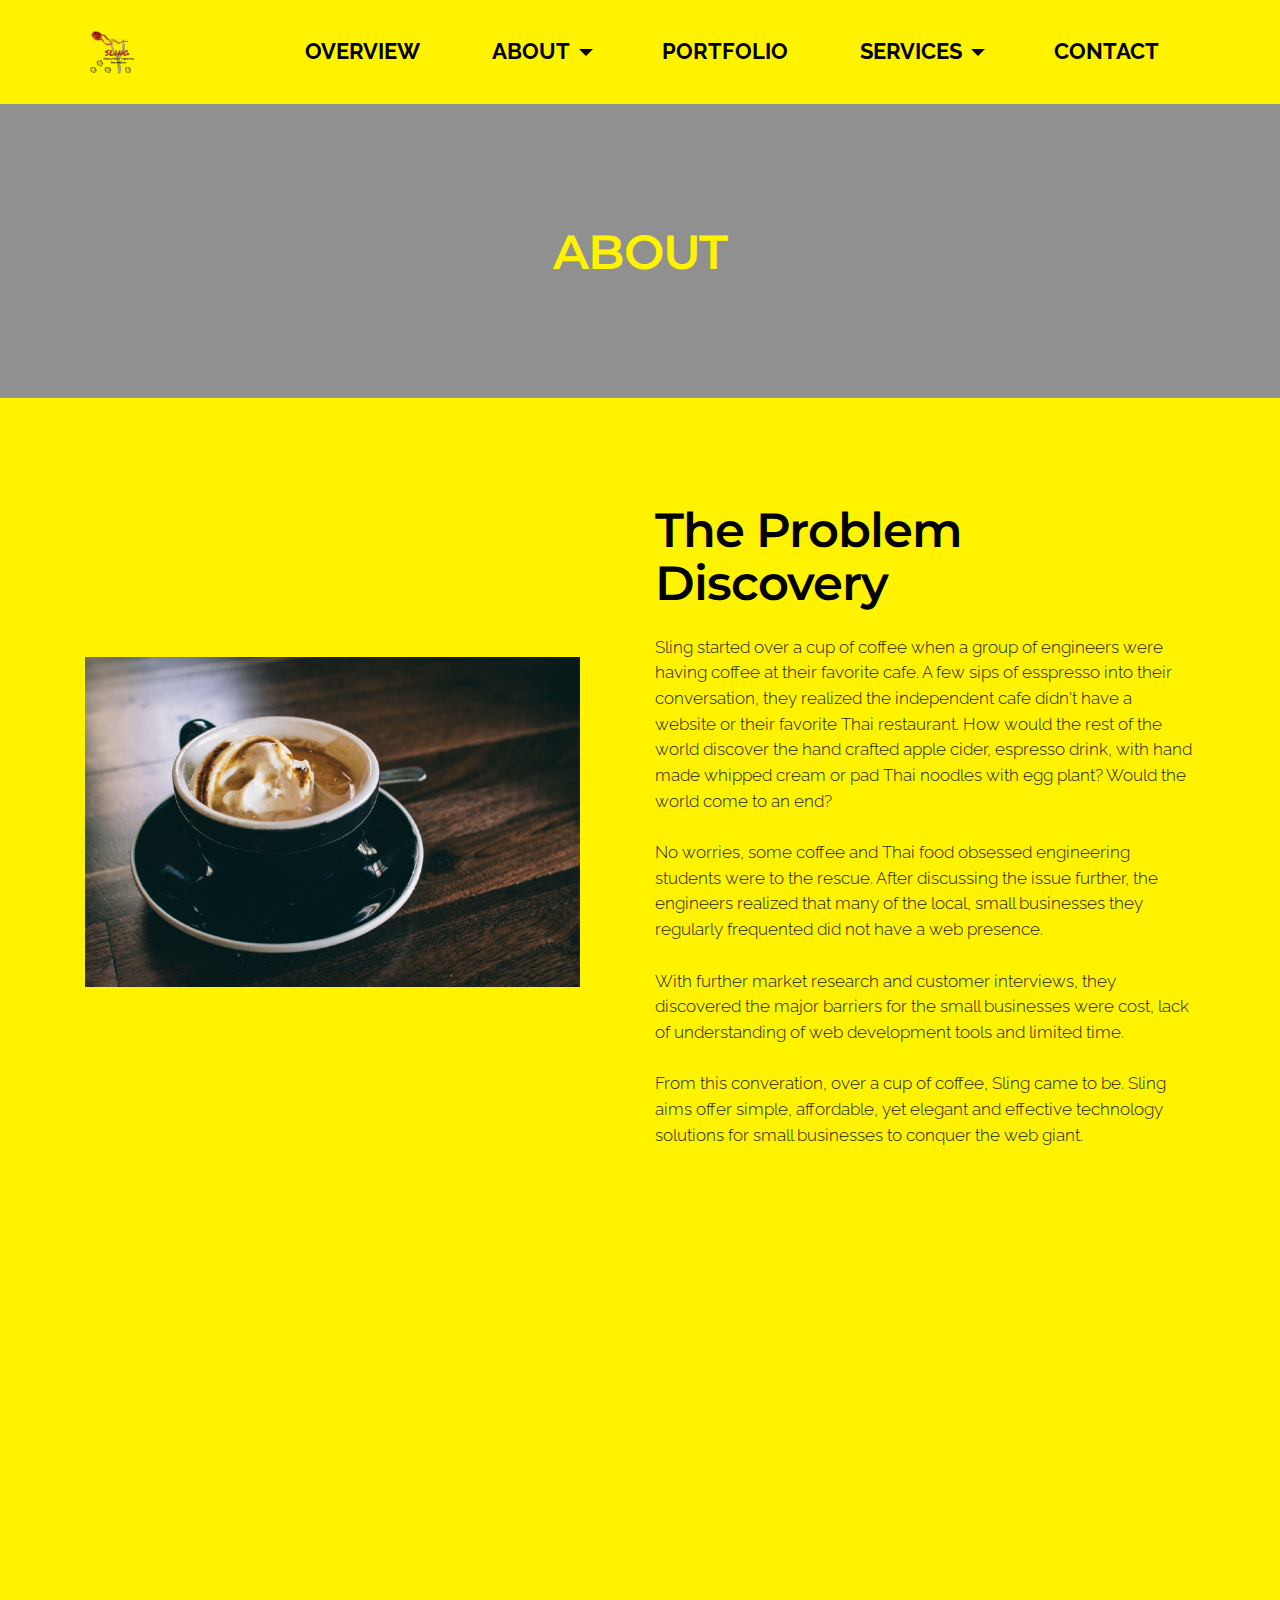
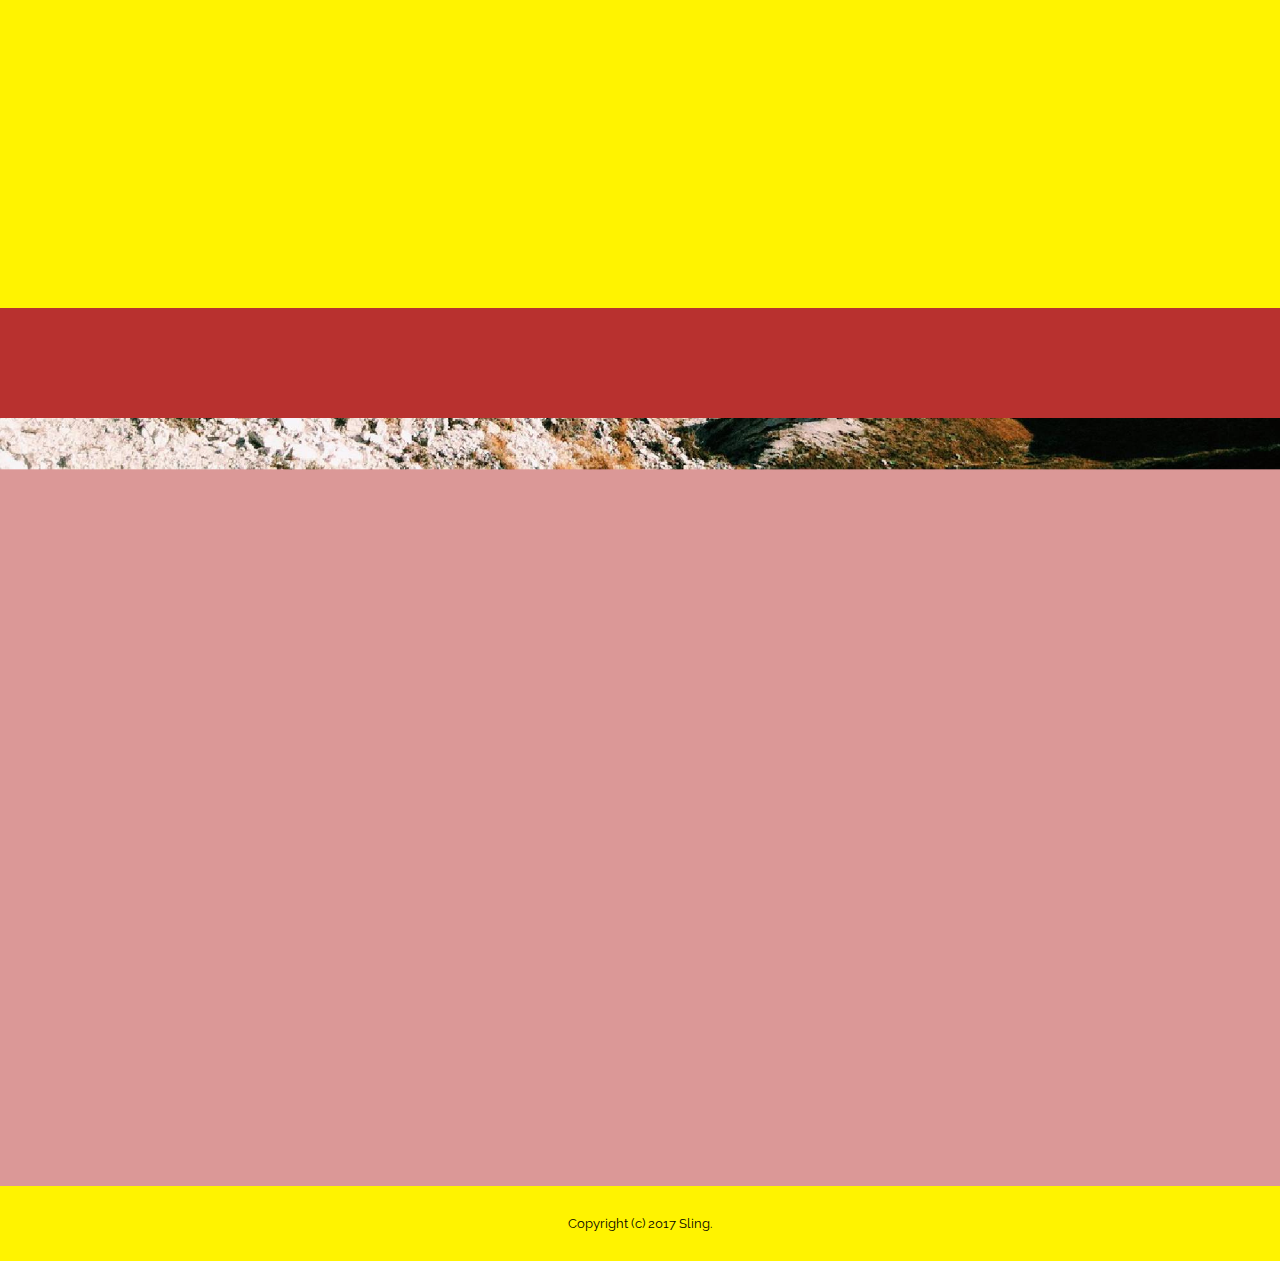
<file: page6.html>
<!DOCTYPE html>
<html>
<head>
  <!-- Site made with Mobirise Website Builder v3.12.1, https://mobirise.com -->
  <meta charset="UTF-8">
  <meta http-equiv="X-UA-Compatible" content="IE=edge">
  <meta name="generator" content="Mobirise v3.12.1, mobirise.com">
  <meta name="viewport" content="width=device-width, initial-scale=1">
  <link rel="shortcut icon" href="assets/images/sling-logo-with-phrase-3-128x128.png" type="image/x-icon">
  <meta name="description" content="Our journey and why">
  <title>ABOUT SLING </title>
  <link rel="stylesheet" href="https://fonts.googleapis.com/css?family=Lora:400,700,400italic,700italic&amp;subset=latin">
  <link rel="stylesheet" href="https://fonts.googleapis.com/css?family=Montserrat:400,700">
  <link rel="stylesheet" href="https://fonts.googleapis.com/css?family=Raleway:100,100i,200,200i,300,300i,400,400i,500,500i,600,600i,700,700i,800,800i,900,900i">
  <link rel="stylesheet" href="assets/bootstrap-material-design-font/css/material.css">
  <link rel="stylesheet" href="assets/tether/tether.min.css">
  <link rel="stylesheet" href="assets/bootstrap/css/bootstrap.min.css">
  <link rel="stylesheet" href="assets/dropdown/css/style.css">
  <link rel="stylesheet" href="assets/animate.css/animate.min.css">
  <link rel="stylesheet" href="assets/theme/css/style.css">
  <link rel="stylesheet" href="assets/mobirise/css/mbr-additional.css" type="text/css">
  
  
  
</head>
<body>
<section id="ext_menu-1t">

    <nav class="navbar navbar-dropdown navbar-fixed-top">
        <div class="container">

            <div class="mbr-table">
                <div class="mbr-table-cell">

                    <div class="navbar-brand">
                        <a href="index.html" class="navbar-logo"><img src="assets/images/copy-of-slingtech-128x128.png" alt="Mobirise"></a>
                        
                    </div>

                </div>
                <div class="mbr-table-cell">

                    <button class="navbar-toggler pull-xs-right hidden-md-up" type="button" data-toggle="collapse" data-target="#exCollapsingNavbar">
                        <div class="hamburger-icon"></div>
                    </button>

                    <ul class="nav-dropdown collapse pull-xs-right nav navbar-nav navbar-toggleable-sm" id="exCollapsingNavbar"><li class="nav-item"><a class="nav-link link" href="index.html">OVERVIEW</a></li><li class="nav-item dropdown"><a class="nav-link link dropdown-toggle" href="page6.html#msg-box5-1x" data-toggle="dropdown-submenu" aria-expanded="false">ABOUT</a><div class="dropdown-menu"><a class="dropdown-item" href="page6.html#msg-box5-1w">The Problem Discovery</a><a class="dropdown-item" href="page6.html#msg-box5-1x">Why "Sling"?&nbsp;</a></div></li><li class="nav-item"><a class="nav-link link" href="page5.html#msg-box8-1o">PORTFOLIO</a></li><li class="nav-item dropdown"><a class="nav-link link dropdown-toggle" href="page7.html#msg-box2-22" data-toggle="dropdown-submenu" aria-expanded="false">SERVICES</a><div class="dropdown-menu"><a class="dropdown-item" href="page7.html#features1-24">Website Design &amp; Development</a><a class="dropdown-item" href="page7.html#msg-box3-25">Graphic Design</a></div></li><li class="nav-item"><a class="nav-link link" href="index.html#form1-2l">CONTACT</a></li></ul>
                    <button hidden="" class="navbar-toggler navbar-close" type="button" data-toggle="collapse" data-target="#exCollapsingNavbar">
                        <div class="close-icon"></div>
                    </button>

                </div>
            </div>

        </div>
    </nav>

</section>

<section class="engine"><a rel="external" href="https://mobirise.com">Mobirise Web Maker</a></section><section class="mbr-section article mbr-after-navbar" id="msg-box8-1v" data-bg-video="https://www.youtube.com/embed/78LhiNGz-tE?rel=0&amp;amp;showinfo=0&amp;autoplay=0&amp;loop=0" style="padding-top: 120px; padding-bottom: 120px;">

    <div class="mbr-overlay" style="opacity: 0.5; background-color: rgb(34, 34, 34);">
    </div>
    <div class="container">
        <div class="row">
            <div class="col-md-8 col-md-offset-2 text-xs-center">
                <h3 class="mbr-section-title display-2"><span style="font-size: 3rem; line-height: 1.1;"><br></span><br><span style="font-size: 3rem; line-height: 1.1;">ABOUT</span><br></h3>
                <div class="lead"></div>
                
            </div>
        </div>
    </div>

</section>

<section class="mbr-section" id="msg-box5-1w" style="background-color: rgb(255, 243, 0); padding-top: 0px; padding-bottom: 0px;">

    
    <div class="container">
        <div class="row">
            <div class="mbr-table-md-up">

              <div class="mbr-table-cell mbr-right-padding-md-up mbr-valign-top col-md-7 image-size" style="width: 50%;">
                  <div class="mbr-figure"><img src="assets/images/mbr-1400x933.jpg"></div>
              </div>

              


              <div class="mbr-table-cell col-md-5 text-xs-center text-md-left content-size">
                  <h3 class="mbr-section-title display-2"><br><br>The Problem Discovery</h3>
                  <div class="lead">

                    <p>Sling started over a cup of coffee when a group of engineers were having coffee at their favorite cafe. A few sips of esspresso into their conversation, they realized the independent cafe didn't have a website or their favorite Thai restaurant. How would the rest of the world discover the hand crafted apple cider, espresso drink, with hand made whipped cream or pad Thai noodles with egg plant? Would the world come to an end?  <br><br>No worries, some coffee and Thai food obsessed engineering students were to the rescue. After discussing the issue further, the engineers realized that many of the local, small businesses they regularly frequented did not have a web presence. <br><br>With further market research and customer interviews, they discovered the major barriers for the small businesses were cost, lack of understanding of web development tools and limited time.<br><br>From this converation, over a cup of coffee, Sling came to be. Sling aims offer simple, affordable, yet elegant and effective technology solutions for small businesses to conquer the web giant.<br></p>

                  </div>

                  <div><a class="btn btn-danger" href="page6.html#msg-box5-1x">WHY THE NAME "SLING"?&nbsp;</a> </div>
              </div>


              

            </div>
        </div>
    </div>

</section>

<section class="mbr-section" id="msg-box5-1x" style="background-color: rgb(255, 243, 0); padding-top: 0px; padding-bottom: 0px;">

    
    <div class="container">
        <div class="row">
            <div class="mbr-table-md-up">

              <div class="mbr-table-cell mbr-right-padding-md-up mbr-valign-top col-md-7 image-size" style="width: 30%;">
                  <div class="mbr-figure"><img src="assets/images/sling-snippet-1400x2083.png"></div>
              </div>

              


              <div class="mbr-table-cell col-md-5 text-xs-center text-md-left content-size">
                  <h3 class="mbr-section-title display-2"><br><br>Why "Sling"?</h3>
                  <div class="lead">

                    <p>In addition to a conversation fueled by Thai food and maybe a little, too much coffee, Sling was inspired by the timeless story of David and Goliath. At some point in life, we have all felt like David, the underdog of the story, facing the seemingly insurmountable odds of life, especially as small business owners.  <br><br>In the story of David and Goliath, David is often praised as the hero when he is victorious against his super sized enemy Goliath.  However, adaquate attention is not given to the tools that allow David to have such a historic victory- a sling and five rocks. It's the beauty of these simple, low cost, yet elegant and effective technology that inspires the name, "Sling". <br><br>Our goal is not for our company to be the hero in the narrative of your company's story - it's for us to partner with you and provide the technology that positions you to be the hero in your own story.  We want you to be the giant slayer. Let's slay!&nbsp;</p>

                  </div>

                  <div><a class="btn btn-danger" href="page6.html#msg-box5-1w">THE SLING EPHIPHANY</a></div>
              </div>


              

            </div>
        </div>
    </div>

</section>

<section class="mbr-info mbr-section mbr-section-md-padding" id="msg-box2-1y" style="background-color: rgb(255, 243, 0); padding-top: 60px; padding-bottom: 0px;">

    
    <div class="container">
        <div class="row">

            <div class="mbr-table-md-up">
              <div class="mbr-table-cell col-md-4">
                  
              </div>
              <div class="mbr-table-cell mbr-right-padding-md-up col-md-8 text-xs-center text-md-left">
                  
                  
              </div>
            </div>

            

        </div>
    </div>
</section>

<section class="mbr-section mbr-section__container article" id="header3-29" style="background-color: rgb(184, 49, 47); padding-top: 20px; padding-bottom: 20px;">
    <div class="container">
        <div class="row">
            <div class="col-xs-12">
                <h3 class="mbr-section-title display-2">**$50 consultation fee for the intial session.**</h3>
                <small class="mbr-section-subtitle">This fee will be added towards payment for the chosen website package, if Sling services are chosen.</small>
            </div>
        </div>
    </div>
</section>

<section class="mbr-section mbr-parallax-background" id="form1-2t" style="background-image: url(assets/images/mbr-2000x1500.jpg); padding-top: 120px; padding-bottom: 120px;">
    <div class="mbr-overlay" style="opacity: 0.5; background-color: rgb(184, 49, 47);">
    </div>
    <div class="mbr-section mbr-section__container mbr-section__container--middle">
        <div class="container">
            <div class="row">
                <div class="col-xs-12 text-xs-center">
                    <h3 class="mbr-section-title display-2">CONTACT FORM</h3>
                    <small class="mbr-section-subtitle">Come slay some giants with us!&nbsp;</small>
                </div>
            </div>
        </div>
    </div>
    <div class="mbr-section mbr-section-nopadding">
        <div class="container">
            <div class="row">
                <div class="col-xs-12 col-lg-10 col-lg-offset-1" data-form-type="formoid">


                    <div data-form-alert="true">
                        <div hidden="" data-form-alert-success="true" class="alert alert-form alert-success text-xs-center">Thanks for filling out the form! Get ready to slay some giants! </div>
                    </div>


                    <form action="https://mobirise.com/" method="post" data-form-title="CONTACT FORM">

                        <input type="hidden" value="qPQw1lbZROwhoBxgo+sAsSZ6Vx9C1WXBRFucEBKfla+m0YPiQD5cnjySK+tA6m/uIKlqpugulO8ZJQ995s28+NPj89MAV/F7RLnnoBy7Ev2lXZMjidC0crjl7SXZjZ1h" data-form-email="true">

                        <div class="row row-sm-offset">

                            <div class="col-xs-12 col-md-4">
                                <div class="form-group">
                                    <label class="form-control-label" for="form1-2t-name">Name<span class="form-asterisk">*</span></label>
                                    <input type="text" class="form-control" name="name" required="" data-form-field="Name" id="form1-2t-name">
                                </div>
                            </div>

                            <div class="col-xs-12 col-md-4">
                                <div class="form-group">
                                    <label class="form-control-label" for="form1-2t-email">Email<span class="form-asterisk">*</span></label>
                                    <input type="email" class="form-control" name="email" required="" data-form-field="Email" id="form1-2t-email">
                                </div>
                            </div>

                            <div class="col-xs-12 col-md-4">
                                <div class="form-group">
                                    <label class="form-control-label" for="form1-2t-phone">Phone</label>
                                    <input type="tel" class="form-control" name="phone" data-form-field="Phone" id="form1-2t-phone">
                                </div>
                            </div>

                        </div>

                        <div class="form-group">
                            <label class="form-control-label" for="form1-2t-message">Message</label>
                            <textarea class="form-control" name="message" rows="7" data-form-field="Message" id="form1-2t-message"></textarea>
                        </div>

                        <div><button type="submit" class="btn btn-warning">LET'S SLAY!</button></div>

                    </form>
                </div>
            </div>
        </div>
    </div>
</section>

<footer class="mbr-small-footer mbr-section mbr-section-nopadding" id="footer1-1u" style="background-color: rgb(255, 243, 0); padding-top: 1.75rem; padding-bottom: 1.75rem;">
    
    <div class="container">
        <p class="text-xs-center">Copyright (c) 2017 Sling.</p>
    </div>
</footer>


  <script src="assets/web/assets/jquery/jquery.min.js"></script>
  <script src="assets/tether/tether.min.js"></script>
  <script src="assets/bootstrap/js/bootstrap.min.js"></script>
  <script src="assets/smooth-scroll/smooth-scroll.js"></script>
  <script src="assets/dropdown/js/script.min.js"></script>
  <script src="assets/touch-swipe/jquery.touch-swipe.min.js"></script>
  <script src="assets/viewport-checker/jquery.viewportchecker.js"></script>
  <script src="assets/jquery-mb-ytplayer/jquery.mb.ytplayer.min.js"></script>
  <script src="assets/jarallax/jarallax.js"></script>
  <script src="assets/theme/js/script.js"></script>
  <script src="assets/formoid/formoid.min.js"></script>
  
  
  <input name="animation" type="hidden">
   <div id="scrollToTop" class="scrollToTop mbr-arrow-up"><a style="text-align: center;"><i class="mbr-arrow-up-icon"></i></a></div>
  </body>
</html>
</file>
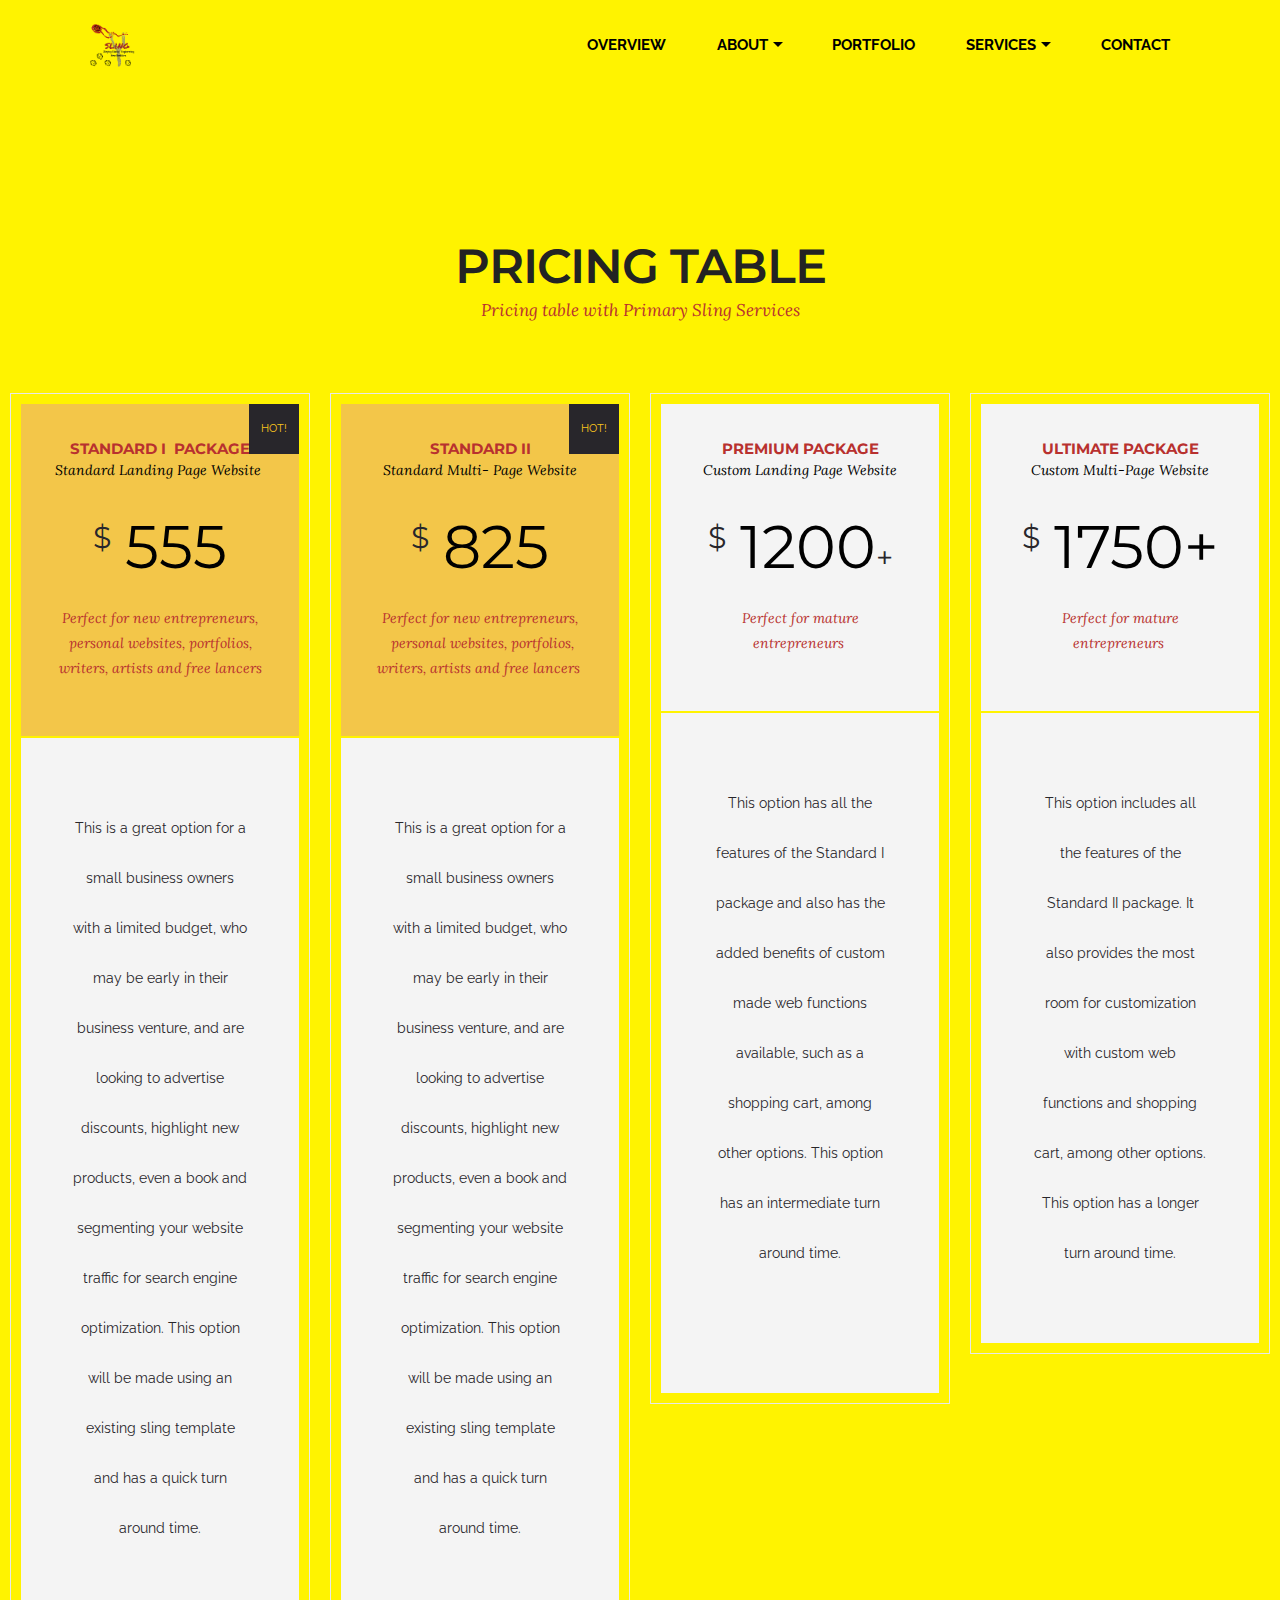
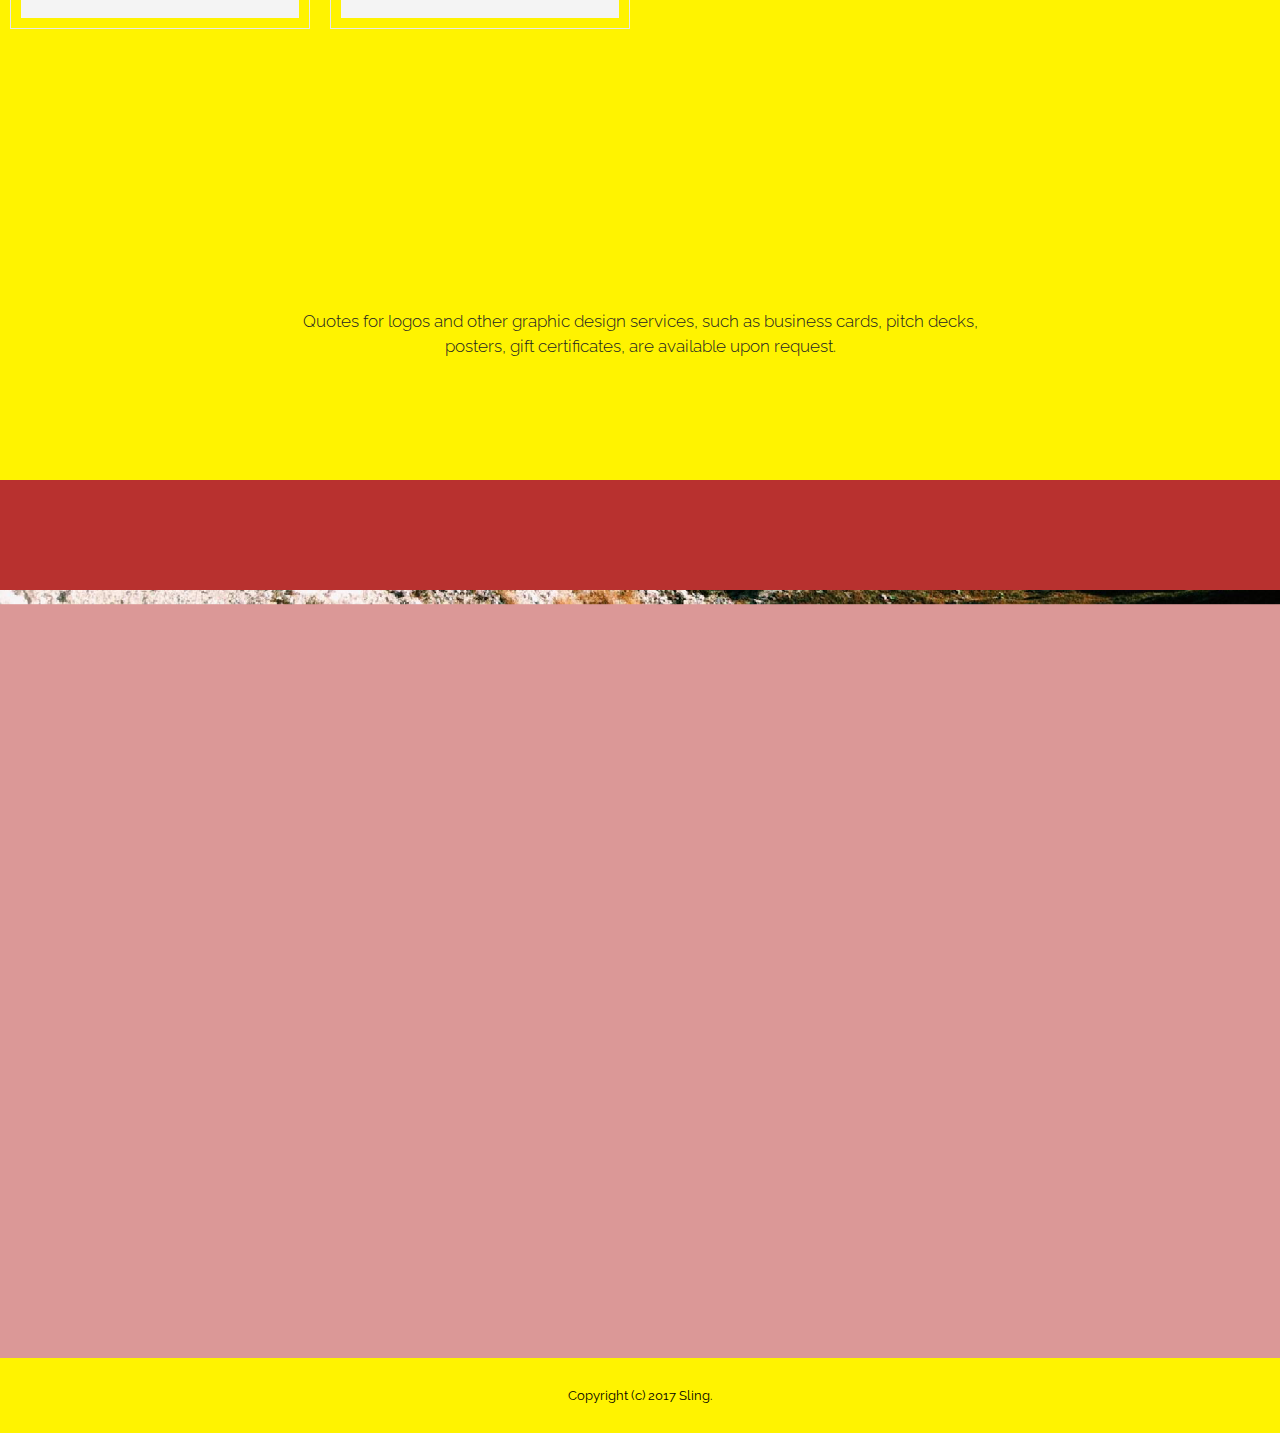
<file: page7.html>
<!DOCTYPE html>
<html>
<head>
  <!-- Site made with Mobirise Website Builder v3.12.1, https://mobirise.com -->
  <meta charset="UTF-8">
  <meta http-equiv="X-UA-Compatible" content="IE=edge">
  <meta name="generator" content="Mobirise v3.12.1, mobirise.com">
  <meta name="viewport" content="width=device-width, initial-scale=1">
  <link rel="shortcut icon" href="assets/images/sling-logo-with-phrase-3-128x128.png" type="image/x-icon">
  <meta name="description" content="List of Services Offered">
  <title>Sling Services Offered </title>
  <link rel="stylesheet" href="https://fonts.googleapis.com/css?family=Lora:400,700,400italic,700italic&amp;subset=latin">
  <link rel="stylesheet" href="https://fonts.googleapis.com/css?family=Montserrat:400,700">
  <link rel="stylesheet" href="https://fonts.googleapis.com/css?family=Raleway:100,100i,200,200i,300,300i,400,400i,500,500i,600,600i,700,700i,800,800i,900,900i">
  <link rel="stylesheet" href="assets/bootstrap-material-design-font/css/material.css">
  <link rel="stylesheet" href="assets/tether/tether.min.css">
  <link rel="stylesheet" href="assets/bootstrap/css/bootstrap.min.css">
  <link rel="stylesheet" href="assets/dropdown/css/style.css">
  <link rel="stylesheet" href="assets/animate.css/animate.min.css">
  <link rel="stylesheet" href="assets/theme/css/style.css">
  <link rel="stylesheet" href="assets/mobirise/css/mbr-additional.css" type="text/css">
  
  
  
</head>
<body>
<section id="ext_menu-20">

    <nav class="navbar navbar-dropdown navbar-fixed-top">
        <div class="container">

            <div class="mbr-table">
                <div class="mbr-table-cell">

                    <div class="navbar-brand">
                        <a href="index.html" class="navbar-logo"><img src="assets/images/copy-of-slingtech-128x128.png" alt="Mobirise"></a>
                        
                    </div>

                </div>
                <div class="mbr-table-cell">

                    <button class="navbar-toggler pull-xs-right hidden-md-up" type="button" data-toggle="collapse" data-target="#exCollapsingNavbar">
                        <div class="hamburger-icon"></div>
                    </button>

                    <ul class="nav-dropdown collapse pull-xs-right nav navbar-nav navbar-toggleable-sm" id="exCollapsingNavbar"><li class="nav-item"><a class="nav-link link" href="index.html">OVERVIEW</a></li><li class="nav-item dropdown"><a class="nav-link link dropdown-toggle" href="page6.html#msg-box5-1x" data-toggle="dropdown-submenu" aria-expanded="false">ABOUT</a><div class="dropdown-menu"><a class="dropdown-item" href="page6.html#msg-box5-1w">The Problem Discovery</a><a class="dropdown-item" href="page6.html#msg-box5-1x">Why "Sling"?&nbsp;</a></div></li><li class="nav-item"><a class="nav-link link" href="page5.html#msg-box8-1o">PORTFOLIO</a></li><li class="nav-item dropdown"><a class="nav-link link dropdown-toggle" href="page7.html#msg-box2-22" data-toggle="dropdown-submenu" aria-expanded="false">SERVICES</a><div class="dropdown-menu"><a class="dropdown-item" href="page7.html#features1-24">Website Design &amp; Development</a><a class="dropdown-item" href="page7.html#msg-box3-25">Graphic Design</a></div></li><li class="nav-item"><a class="nav-link link" href="index.html#form1-2l">CONTACT</a></li></ul>
                    <button hidden="" class="navbar-toggler navbar-close" type="button" data-toggle="collapse" data-target="#exCollapsingNavbar">
                        <div class="close-icon"></div>
                    </button>

                </div>
            </div>

        </div>
    </nav>

</section>

<section class="engine"><a rel="external" href="https://mobirise.com">https://mobirise.com/</a></section><section class="mbr-info mbr-section mbr-section-md-padding mbr-after-navbar" id="msg-box2-2g" style="background-color: rgb(255, 243, 0); padding-top: 60px; padding-bottom: 0px;">

    
    <div class="container">
        <div class="row">

            <div class="mbr-table-md-up">
              <div class="mbr-table-cell col-md-4">
                  
              </div>
              <div class="mbr-table-cell mbr-right-padding-md-up col-md-8 text-xs-center text-md-left">
                  
                  
              </div>
            </div>

            

        </div>
    </div>
</section>

<section class="mbr-info mbr-section mbr-section-md-padding" id="msg-box2-2h" style="background-color: rgb(255, 243, 0); padding-top: 60px; padding-bottom: 0px;">

    
    <div class="container">
        <div class="row">

            <div class="mbr-table-md-up">
              <div class="mbr-table-cell col-md-4">
                  
              </div>
              <div class="mbr-table-cell mbr-right-padding-md-up col-md-8 text-xs-center text-md-left">
                  
                  
              </div>
            </div>

            

        </div>
    </div>
</section>

<section class="mbr-section" id="pricing-table2-2z" style="background-color: rgb(255, 243, 0); padding-top: 120px; padding-bottom: 120px;">

    

    <div class="mbr-section mbr-section__container mbr-section__container--middle">
      <div class="container">
          <div class="row">
              <div class="col-xs-12 text-xs-center">
                  <h3 class="mbr-section-title display-2">PRICING TABLE</h3>
                  <small class="mbr-section-subtitle">Pricing table with Primary Sling Services</small>
              </div>
          </div>
      </div>
    </div>

    <div class="mbr-section mbr-section-nopadding mbr-price-table">
      <div class="row">
            <div class="col-xs-12  col-md-6 col-xl-3">
                <div class="mbr-plan card text-xs-center">
                    <div class="mbr-plan-header card-block bg-primary">
                      <div class="mbr-plan-label">HOT!</div>
                      <div class="card-title">
                        <h3 class="mbr-plan-title">STANDARD I &nbsp;PACKAGE</h3>
                        <small class="mbr-plan-subtitle">Standard Landing Page Website&nbsp;</small>
                      </div>
                      <div class="card-text">
                          <div class="mbr-price">
                            <span class="mbr-price-value">$</span>
                            <span class="mbr-price-figure">555</span><small class="mbr-price-term"></small>
                          </div>
                          <small class="mbr-plan-price-desc">Perfect for new entrepreneurs, personal websites, portfolios, writers, artists and free lancers</small>
                      </div>
                    </div>
                    <div class="mbr-plan-body card-block">
                      <div class="mbr-plan-list"><ul class="list-group list-group-flush"><li class="list-group-item">This is a great option for a small business owners with a limited budget, who may be early in their business venture, and are looking to advertise discounts, highlight new products, even a book and segmenting your website traffic for search engine optimization. This option will be made using an existing sling template and has a quick turn around time.</li></ul></div>
                      
                    </div>
                </div>
            </div>
            <div class="col-xs-12  col-md-6 col-xl-3">
                <div class="mbr-plan card text-xs-center">
                    <div class="mbr-plan-header card-block bg-primary">
                      <div class="mbr-plan-label">HOT!</div>
                      <div class="card-title">
                        <h3 class="mbr-plan-title">STANDARD II</h3>
                        <small class="mbr-plan-subtitle">Standard Multi- Page Website</small>
                      </div>
                      <div class="card-text">
                          <div class="mbr-price">
                            <span class="mbr-price-value">$</span>
                            <span class="mbr-price-figure">825</span><small class="mbr-price-term"></small>
                          </div>
                          <small class="mbr-plan-price-desc">Perfect for new entrepreneurs, &nbsp;personal websites, portfolios, writers, artists and free lancers&nbsp;</small>
                      </div>
                    </div>
                    <div class="mbr-plan-body card-block">
                      <div class="mbr-plan-list"><ul class="list-group list-group-flush"><li class="list-group-item">This is a great option for a small business owners with a limited budget, who may be early in their business venture, and are looking to advertise discounts, highlight new products, even a book and segmenting your website traffic for search engine optimization. This option will be made using an existing sling template and has a quick turn around time.</li></ul></div>
                      
                    </div>
                </div>
            </div>
            <div class="col-xs-12  col-md-6 col-xl-3">
                <div class="mbr-plan card text-xs-center">
                    <div class="mbr-plan-header card-block">
                      
                      <div class="card-title">
                        <h3 class="mbr-plan-title">PREMIUM PACKAGE</h3>
                        <small class="mbr-plan-subtitle">Custom Landing Page Website</small>
                      </div>
                      <div class="card-text">
                          <div class="mbr-price">
                            <span class="mbr-price-value">$</span>
                            <span class="mbr-price-figure">1200</span><small class="mbr-price-term">+</small>
                          </div>
                          <small class="mbr-plan-price-desc">Perfect for mature entrepreneurs&nbsp;</small>
                      </div>
                    </div>
                    <div class="mbr-plan-body card-block">
                      <div class="mbr-plan-list"><ul class="list-group list-group-flush"><li class="list-group-item">This option has all the features of the Standard I package and also has the added benefits of custom made web functions available, such as a shopping cart, among other options. This option has an intermediate turn around time.</li><li class="list-group-item"><br></li></ul></div>
                      
                    </div>
                </div>
            </div>
            <div class="col-xs-12  col-md-6 col-xl-3">
                <div class="mbr-plan card text-xs-center">
                    <div class="mbr-plan-header card-block">
                      
                      <div class="card-title">
                        <h3 class="mbr-plan-title">ULTIMATE PACKAGE</h3>
                        <small class="mbr-plan-subtitle">Custom Multi-Page Website</small>
                      </div>
                      <div class="card-text">
                          <div class="mbr-price">
                            <span class="mbr-price-value">$</span>
                            <span class="mbr-price-figure">1750+</span><small class="mbr-price-term"></small>
                          </div>
                          <small class="mbr-plan-price-desc">Perfect for mature entrepreneurs&nbsp;</small>
                      </div>
                    </div>
                    <div class="mbr-plan-body card-block">
                      <div class="mbr-plan-list"><ul class="list-group list-group-flush"><li class="list-group-item">This option includes all the features of the Standard II package. It also provides the most room for customization    with custom web functions and shopping cart, among other options. This option has a longer turn around time.</li></ul></div>
                      
                    </div>
                </div>
            </div>
          </div>
    </div>

</section>

<section class="mbr-section article" id="msg-box3-25" style="background-color: rgb(255, 243, 0); padding-top: 120px; padding-bottom: 120px;">

    
    <div class="container">
        <div class="row">
            <div class="col-md-8 col-md-offset-2 text-xs-center">
                <h3 class="mbr-section-title display-2">Graphic Design Services</h3>
                <div class="lead">Quotes for logos and other graphic design services, such as business cards, pitch decks, posters, gift certificates, are available upon request.</div>
                
            </div>
        </div>
    </div>

</section>

<section class="mbr-section mbr-section__container article" id="header3-26" style="background-color: rgb(184, 49, 47); padding-top: 20px; padding-bottom: 20px;">
    <div class="container">
        <div class="row">
            <div class="col-xs-12">
                <h3 class="mbr-section-title display-2">**$50 consultation fee for the intial session.**</h3>
                <small class="mbr-section-subtitle">This fee will be added towards payment for the chosen website package, if Sling services are chosen.</small>
            </div>
        </div>
    </div>
</section>

<section class="mbr-section mbr-parallax-background" id="form1-2v" style="background-image: url(assets/images/mbr-2000x1500.jpg); padding-top: 120px; padding-bottom: 120px;">
    <div class="mbr-overlay" style="opacity: 0.5; background-color: rgb(184, 49, 47);">
    </div>
    <div class="mbr-section mbr-section__container mbr-section__container--middle">
        <div class="container">
            <div class="row">
                <div class="col-xs-12 text-xs-center">
                    <h3 class="mbr-section-title display-2">CONTACT FORM</h3>
                    <small class="mbr-section-subtitle">Come slay some giants with us!&nbsp;</small>
                </div>
            </div>
        </div>
    </div>
    <div class="mbr-section mbr-section-nopadding">
        <div class="container">
            <div class="row">
                <div class="col-xs-12 col-lg-10 col-lg-offset-1" data-form-type="formoid">


                    <div data-form-alert="true">
                        <div hidden="" data-form-alert-success="true" class="alert alert-form alert-success text-xs-center">Thanks for filling out form!</div>
                    </div>


                    <form action="https://mobirise.com/" method="post" data-form-title="CONTACT FORM">

                        <input type="hidden" value="XnLqvsdJeOWv/ZAbtpbTg8ScJvylWA5CO8cOCMLAv+jB/nUmmoqjLMhAz8jFIzZHGVqy7Hq20fDA+w5tzu+lqgQOmb9ToDm77lPu/RgK2vKNFpXMI4jOTEON6teesMi3" data-form-email="true">

                        <div class="row row-sm-offset">

                            <div class="col-xs-12 col-md-4">
                                <div class="form-group">
                                    <label class="form-control-label" for="form1-2v-name">Name<span class="form-asterisk">*</span></label>
                                    <input type="text" class="form-control" name="name" required="" data-form-field="Name" id="form1-2v-name">
                                </div>
                            </div>

                            <div class="col-xs-12 col-md-4">
                                <div class="form-group">
                                    <label class="form-control-label" for="form1-2v-email">Email<span class="form-asterisk">*</span></label>
                                    <input type="email" class="form-control" name="email" required="" data-form-field="Email" id="form1-2v-email">
                                </div>
                            </div>

                            <div class="col-xs-12 col-md-4">
                                <div class="form-group">
                                    <label class="form-control-label" for="form1-2v-phone">Phone</label>
                                    <input type="tel" class="form-control" name="phone" data-form-field="Phone" id="form1-2v-phone">
                                </div>
                            </div>

                        </div>

                        <div class="form-group">
                            <label class="form-control-label" for="form1-2v-message">Message</label>
                            <textarea class="form-control" name="message" rows="7" data-form-field="Message" id="form1-2v-message"></textarea>
                        </div>

                        <div><button type="submit" class="btn btn-warning">LET'S SLAY!</button></div>

                    </form>
                </div>
            </div>
        </div>
    </div>
</section>

<footer class="mbr-small-footer mbr-section mbr-section-nopadding" id="footer1-21" style="background-color: rgb(255, 243, 0); padding-top: 1.75rem; padding-bottom: 1.75rem;">
    
    <div class="container">
        <p class="text-xs-center">Copyright (c) 2017 Sling.</p>
    </div>
</footer>


  <script src="assets/web/assets/jquery/jquery.min.js"></script>
  <script src="assets/tether/tether.min.js"></script>
  <script src="assets/bootstrap/js/bootstrap.min.js"></script>
  <script src="assets/smooth-scroll/smooth-scroll.js"></script>
  <script src="assets/dropdown/js/script.min.js"></script>
  <script src="assets/touch-swipe/jquery.touch-swipe.min.js"></script>
  <script src="assets/viewport-checker/jquery.viewportchecker.js"></script>
  <script src="assets/jarallax/jarallax.js"></script>
  <script src="assets/theme/js/script.js"></script>
  <script src="assets/formoid/formoid.min.js"></script>
  
  
  <input name="animation" type="hidden">
   <div id="scrollToTop" class="scrollToTop mbr-arrow-up"><a style="text-align: center;"><i class="mbr-arrow-up-icon"></i></a></div>
  </body>
</html>
</file>
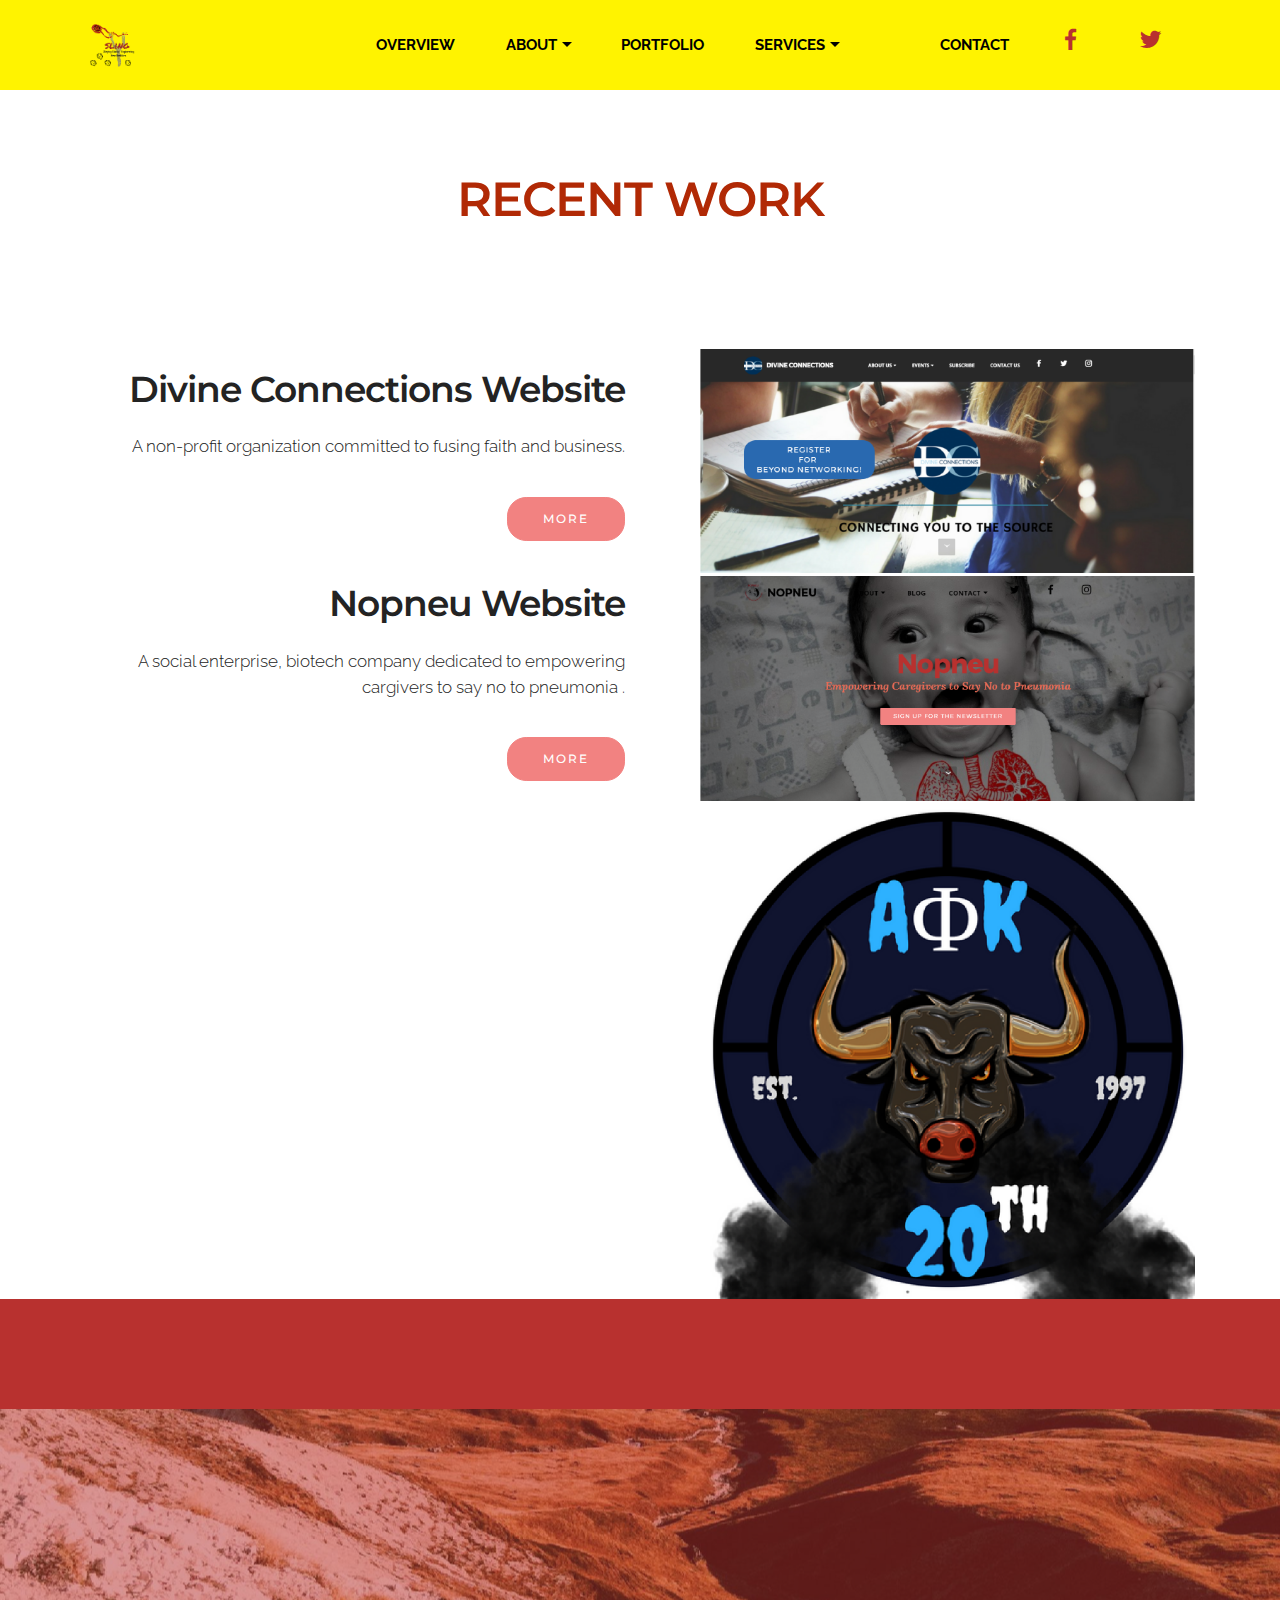
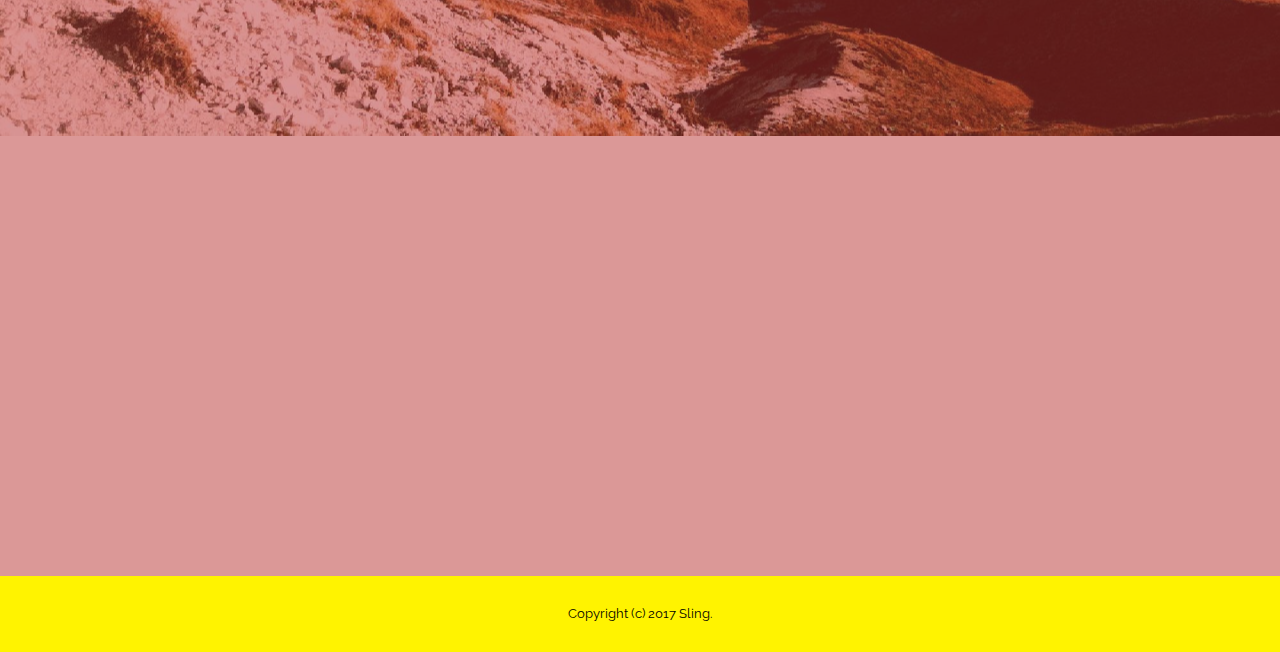
<file: RecentWork.html>
<!DOCTYPE html>
<html>
<head>
  <!-- Site made with Mobirise Website Builder v3.12.1, https://mobirise.com -->
  <meta charset="UTF-8">
  <meta http-equiv="X-UA-Compatible" content="IE=edge">
  <meta name="generator" content="Mobirise v3.12.1, mobirise.com">
  <meta name="viewport" content="width=device-width, initial-scale=1">
  <link rel="shortcut icon" href="assets/images/sling-logo-with-phrase-3-128x128.png" type="image/x-icon">
  <meta name="description" content="Recent Sling Work ">
  <title>Sling Portfolio</title>
  <link rel="stylesheet" href="https://fonts.googleapis.com/css?family=Lora:400,700,400italic,700italic&amp;subset=latin">
  <link rel="stylesheet" href="https://fonts.googleapis.com/css?family=Montserrat:400,700">
  <link rel="stylesheet" href="https://fonts.googleapis.com/css?family=Raleway:100,100i,200,200i,300,300i,400,400i,500,500i,600,600i,700,700i,800,800i,900,900i">
  <link rel="stylesheet" href="assets/bootstrap-material-design-font/css/material.css">
  <link rel="stylesheet" href="assets/tether/tether.min.css">
  <link rel="stylesheet" href="assets/bootstrap/css/bootstrap.min.css">
  <link rel="stylesheet" href="assets/dropdown/css/style.css">
  <link rel="stylesheet" href="assets/animate.css/animate.min.css">
  <link rel="stylesheet" href="assets/socicon/css/styles.css">
  <link rel="stylesheet" href="assets/theme/css/style.css">
  <link rel="stylesheet" href="assets/mobirise/css/mbr-additional.css" type="text/css">
  
  
  
</head>
<body>

<!-- Google Analytics -->
<script>
  (function(i,s,o,g,r,a,m){i['GoogleAnalyticsObject']=r;i[r]=i[r]||function(){
  (i[r].q=i[r].q||[]).push(arguments)},i[r].l=1*new Date();a=s.createElement(o),
  m=s.getElementsByTagName(o)[0];a.async=1;a.src=g;m.parentNode.insertBefore(a,m)
  })(window,document,'script','https://www.google-analytics.com/analytics.js','ga');

  ga('create', 'UA-100759439-1', 'auto');
  ga('send', 'pageview');

</script>
<!-- /Google Analytics -->


<section id="ext_menu-1m">

    <nav class="navbar navbar-dropdown navbar-fixed-top">
        <div class="container">

            <div class="mbr-table">
                <div class="mbr-table-cell">

                    <div class="navbar-brand">
                        <a href="index.html" class="navbar-logo"><img src="assets/images/copy-of-slingtech-128x128.png" alt="Mobirise"></a>
                        
                    </div>

                </div>
                <div class="mbr-table-cell">

                    <button class="navbar-toggler pull-xs-right hidden-md-up" type="button" data-toggle="collapse" data-target="#exCollapsingNavbar">
                        <div class="hamburger-icon"></div>
                    </button>

                    <ul class="nav-dropdown collapse pull-xs-right nav navbar-nav navbar-toggleable-sm" id="exCollapsingNavbar"><li class="nav-item"><a class="nav-link link" href="index.html">OVERVIEW</a></li><li class="nav-item dropdown"><a class="nav-link link dropdown-toggle" href="page6.html#msg-box5-1x" data-toggle="dropdown-submenu" aria-expanded="false">ABOUT</a><div class="dropdown-menu"><a class="dropdown-item" href="page6.html#msg-box5-1w">The Problem Discovery</a><a class="dropdown-item" href="page6.html#msg-box5-1x">Why "Sling"?&nbsp;</a></div></li><li class="nav-item"><a class="nav-link link" href="page5.html#msg-box8-1o">PORTFOLIO</a></li><li class="nav-item dropdown open"><a class="nav-link link dropdown-toggle" href="page7.html#msg-box2-22" data-toggle="dropdown-submenu" aria-expanded="true">SERVICES</a><div class="dropdown-menu"><a class="dropdown-item" href="page7.html#features1-24">Website Design &amp; Development</a><a class="dropdown-item" href="page7.html#msg-box3-25">Graphic Design</a></div></li><li class="nav-item"><a class="nav-link link" href="index.html#form1-2l"></a></li><li class="nav-item"><a class="nav-link link" href="index.html#form1-2l">CONTACT</a></li><li class="nav-item"><a class="nav-link link" href="https://www.facebook.com/SlingWebsites/" target="_blank"><span class="socicon socicon-facebook mbr-iconfont mbr-iconfont-btn" style="color: rgb(184, 49, 47);"></span></a></li><li class="nav-item"><a class="nav-link link" href="https://twitter.com/Sling_Websites" target="_blank"><span class="socicon socicon-twitter mbr-iconfont mbr-iconfont-btn" style="color: rgb(184, 49, 47);"></span></a></li></ul>
                    <button hidden="" class="navbar-toggler navbar-close" type="button" data-toggle="collapse" data-target="#exCollapsingNavbar">
                        <div class="close-icon"></div>
                    </button>

                </div>
            </div>

        </div>
    </nav>

</section>

<section class="engine"><a rel="external" href="https://mobirise.com">mobirise.com</a></section><section class="mbr-section article mbr-after-navbar" id="msg-box8-1o" data-bg-video="https://www.youtube.com/embed/D93kuXAYGzs?rel=0&amp;amp;showinfo=0&amp;autoplay=0&amp;loop=0" style="padding-top: 120px; padding-bottom: 120px;">

    
    <div class="container">
        <div class="row">
            <div class="col-md-8 col-md-offset-2 text-xs-center">
                <h3 class="mbr-section-title display-2"><br>RECENT WORK</h3>
                <div class="lead"></div>
                
            </div>
        </div>
    </div>

</section>

<section class="mbr-section" id="msg-box5-1p" style="background-color: rgb(255, 255, 255); padding-top: 0px; padding-bottom: 0px;">

    
    <div class="container">
        <div class="row">
            <div class="mbr-table-md-up">

              

              <div class="mbr-table-cell col-md-5 text-xs-center text-md-right content-size">
                  <h3 class="mbr-section-title display-2">Divine Connections Website</h3>
                  <div class="lead">

                    <p>A non-profit organization committed to fusing faith and business.</p>

                  </div>

                  <div><a class="btn btn-danger" href="http://divineconnections.global/" target="_blank">MORE</a></div>
              </div>


              


              <div class="mbr-table-cell mbr-left-padding-md-up mbr-valign-top col-md-7 image-size" style="width: 50%;">
                  <div class="mbr-figure"><img src="assets/images/divine-connections-website-screenshot-sling-1400x634.png"></div>
              </div>

            </div>
        </div>
    </div>

</section>

<section class="mbr-section" id="msg-box5-1q" style="background-color: rgb(255, 255, 255); padding-top: 0px; padding-bottom: 0px;">

    
    <div class="container">
        <div class="row">
            <div class="mbr-table-md-up">

              

              <div class="mbr-table-cell col-md-5 text-xs-center text-md-right content-size">
                  <h3 class="mbr-section-title display-2">Nopneu Website</h3>
                  <div class="lead">

                    <p>A social enterprise, biotech company dedicated to empowering cargivers to say no to pneumonia .</p>

                  </div>

                  <div><a class="btn btn-danger" href="http://www.nopneu.co/" target="_blank">MORE</a></div>
              </div>


              


              <div class="mbr-table-cell mbr-left-padding-md-up mbr-valign-top col-md-7 image-size" style="width: 50%;">
                  <div class="mbr-figure"><img src="assets/images/nopneu-screenshot-sling-1400x637.png"></div>
              </div>

            </div>
        </div>
    </div>

</section>

<section class="mbr-section" id="msg-box5-1r" style="background-color: rgb(255, 255, 255); padding-top: 0px; padding-bottom: 0px;">

    
    <div class="container">
        <div class="row">
            <div class="mbr-table-md-up">

              

              <div class="mbr-table-cell col-md-5 text-xs-center text-md-right content-size">
                  <h3 class="mbr-section-title display-2">Alpha Phi Kappa Anniversary Logo &nbsp;</h3>
                  <div class="lead">

                    <p>Logo for Apparel and event, print materials for chapter of Alpha Phi Kappa fraternity.</p>

                  </div>

                  
              </div>


              


              <div class="mbr-table-cell mbr-left-padding-md-up mbr-valign-top col-md-7 image-size" style="width: 50%;">
                  <div class="mbr-figure"><img src="assets/images/copy-of-logos-for-robert-2-1-1400x1400.png"></div>
              </div>

            </div>
        </div>
    </div>

</section>

<section class="mbr-section mbr-section__container article" id="header3-2a" style="background-color: rgb(184, 49, 47); padding-top: 20px; padding-bottom: 20px;">
    <div class="container">
        <div class="row">
            <div class="col-xs-12">
                <h3 class="mbr-section-title display-2">**$50 consultation fee for the intial session.**</h3>
                <small class="mbr-section-subtitle">This fee will be added towards payment for the chosen website package, if Sling services are chosen.</small>
            </div>
        </div>
    </div>
</section>

<section class="mbr-section mbr-parallax-background" id="form1-2u" style="background-image: url(assets/images/mbr-2000x1500.jpg); padding-top: 120px; padding-bottom: 120px;">
    <div class="mbr-overlay" style="opacity: 0.5; background-color: rgb(184, 49, 47);">
    </div>
    <div class="mbr-section mbr-section__container mbr-section__container--middle">
        <div class="container">
            <div class="row">
                <div class="col-xs-12 text-xs-center">
                    <h3 class="mbr-section-title display-2">CONTACT FORM</h3>
                    <small class="mbr-section-subtitle">Come slay some giants with us!&nbsp;</small>
                </div>
            </div>
        </div>
    </div>
    <div class="mbr-section mbr-section-nopadding">
        <div class="container">
            <div class="row">
                <div class="col-xs-12 col-lg-10 col-lg-offset-1" data-form-type="formoid">


                    <div data-form-alert="true">
                        <div hidden="" data-form-alert-success="true" class="alert alert-form alert-success text-xs-center">Thanks for filling out the form! Get ready to slay some giants!</div>
                    </div>


                    <form action="https://mobirise.com/" method="post" data-form-title="CONTACT FORM">

                        <input type="hidden" value="PHkRHsNk7PK79Fm5MfxpsdV0ChUMIfNVWbSaqNtVsWU57FRb0qPCnZHq4ji/M6Fv8p8/4SjHpm3MY/bkf1PIP4uhghCN4sxlK7js5tbxGEPAT8mj0m+OILSKXgU798dW" data-form-email="true">

                        <div class="row row-sm-offset">

                            <div class="col-xs-12 col-md-4">
                                <div class="form-group">
                                    <label class="form-control-label" for="form1-2u-name">Name<span class="form-asterisk">*</span></label>
                                    <input type="text" class="form-control" name="name" required="" data-form-field="Name" id="form1-2u-name">
                                </div>
                            </div>

                            <div class="col-xs-12 col-md-4">
                                <div class="form-group">
                                    <label class="form-control-label" for="form1-2u-email">Email<span class="form-asterisk">*</span></label>
                                    <input type="email" class="form-control" name="email" required="" data-form-field="Email" id="form1-2u-email">
                                </div>
                            </div>

                            <div class="col-xs-12 col-md-4">
                                <div class="form-group">
                                    <label class="form-control-label" for="form1-2u-phone">Phone</label>
                                    <input type="tel" class="form-control" name="phone" data-form-field="Phone" id="form1-2u-phone">
                                </div>
                            </div>

                        </div>

                        <div class="form-group">
                            <label class="form-control-label" for="form1-2u-message">Message</label>
                            <textarea class="form-control" name="message" rows="7" data-form-field="Message" id="form1-2u-message"></textarea>
                        </div>

                        <div><button type="submit" class="btn btn-warning">LET'S SLAY!&nbsp;</button></div>

                    </form>
                </div>
            </div>
        </div>
    </div>
</section>

<footer class="mbr-small-footer mbr-section mbr-section-nopadding" id="footer1-1n" style="background-color: rgb(255, 243, 0); padding-top: 1.75rem; padding-bottom: 1.75rem;">
    
    <div class="container">
        <p class="text-xs-center">Copyright (c) 2017 Sling.</p>
    </div>
</footer>


  <script src="assets/web/assets/jquery/jquery.min.js"></script>
  <script src="assets/tether/tether.min.js"></script>
  <script src="assets/bootstrap/js/bootstrap.min.js"></script>
  <script src="assets/smooth-scroll/smooth-scroll.js"></script>
  <script src="assets/dropdown/js/script.min.js"></script>
  <script src="assets/touch-swipe/jquery.touch-swipe.min.js"></script>
  <script src="assets/viewport-checker/jquery.viewportchecker.js"></script>
  <script src="assets/jquery-mb-ytplayer/jquery.mb.ytplayer.min.js"></script>
  <script src="assets/jarallax/jarallax.js"></script>
  <script src="assets/theme/js/script.js"></script>
  <script src="assets/formoid/formoid.min.js"></script>
  
  
  <input name="animation" type="hidden">
   <div id="scrollToTop" class="scrollToTop mbr-arrow-up"><a style="text-align: center;"><i class="mbr-arrow-up-icon"></i></a></div>
  </body>
</html>
</file>
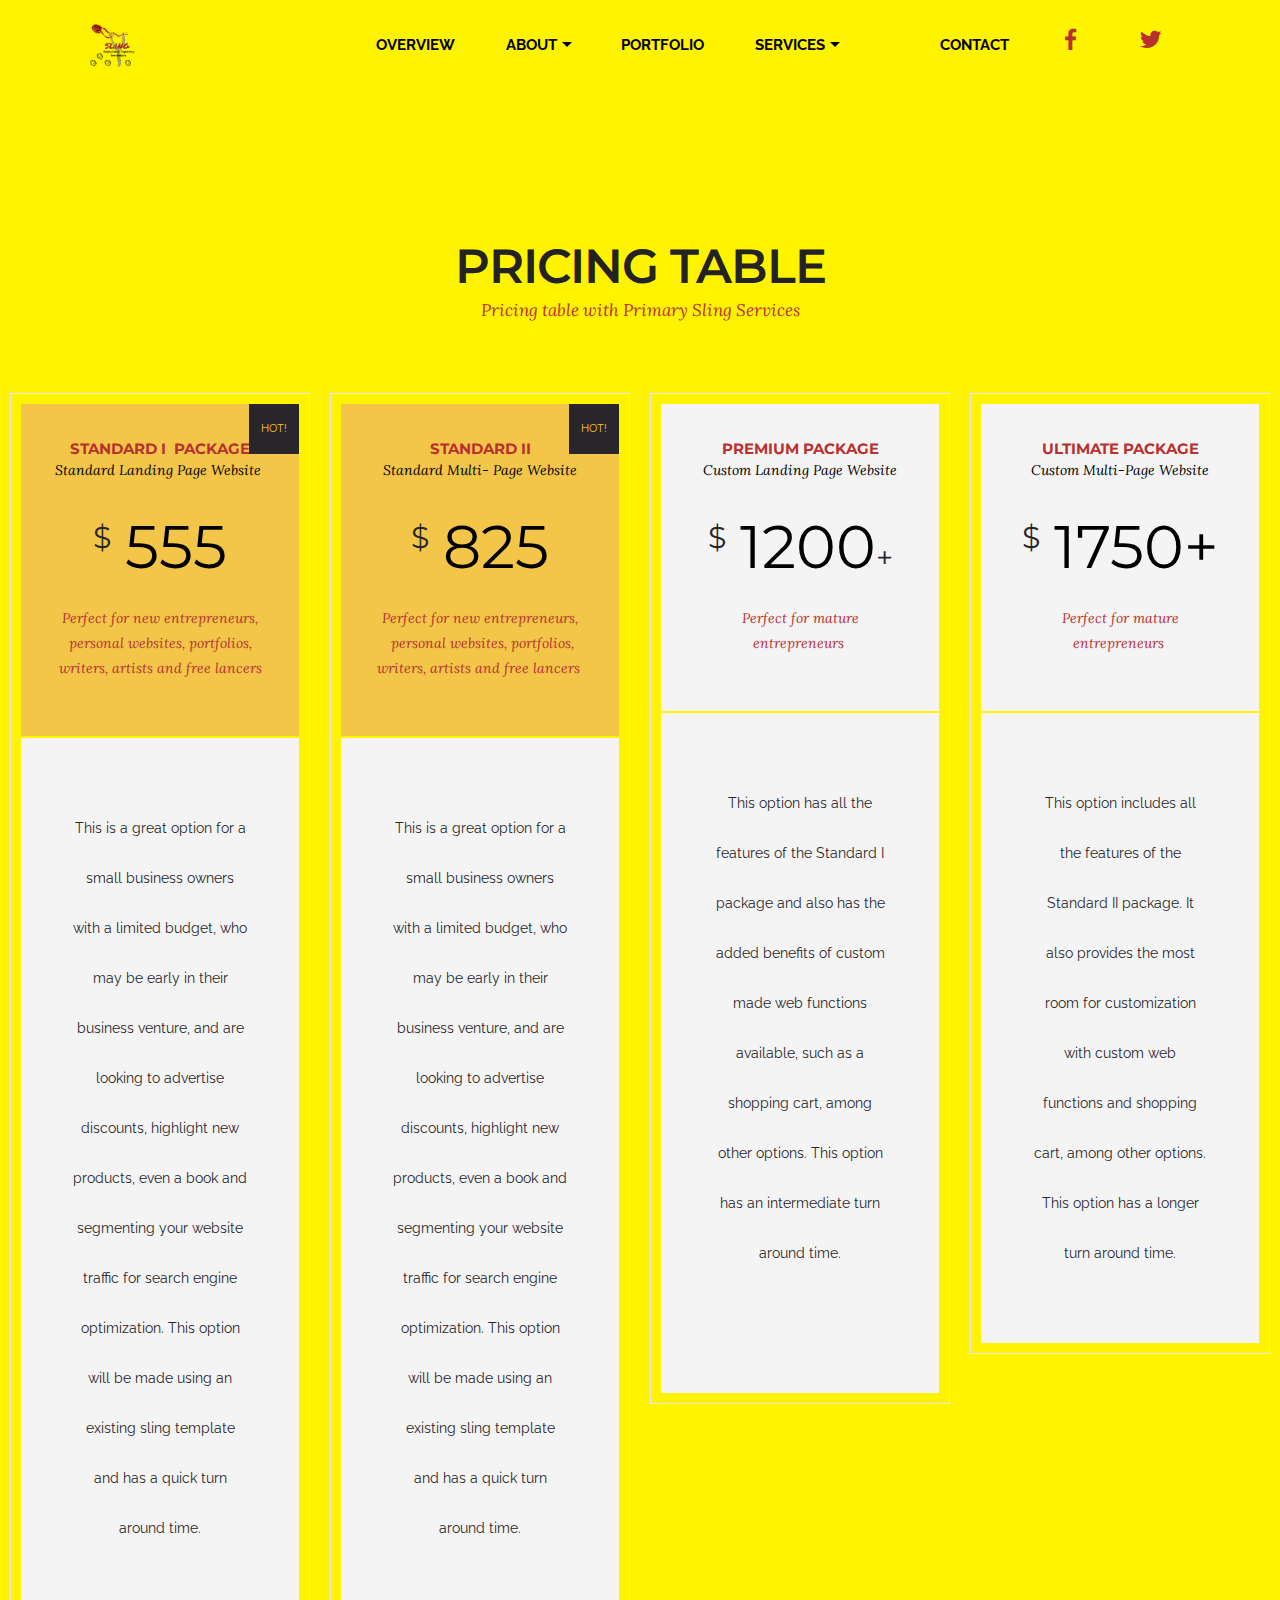
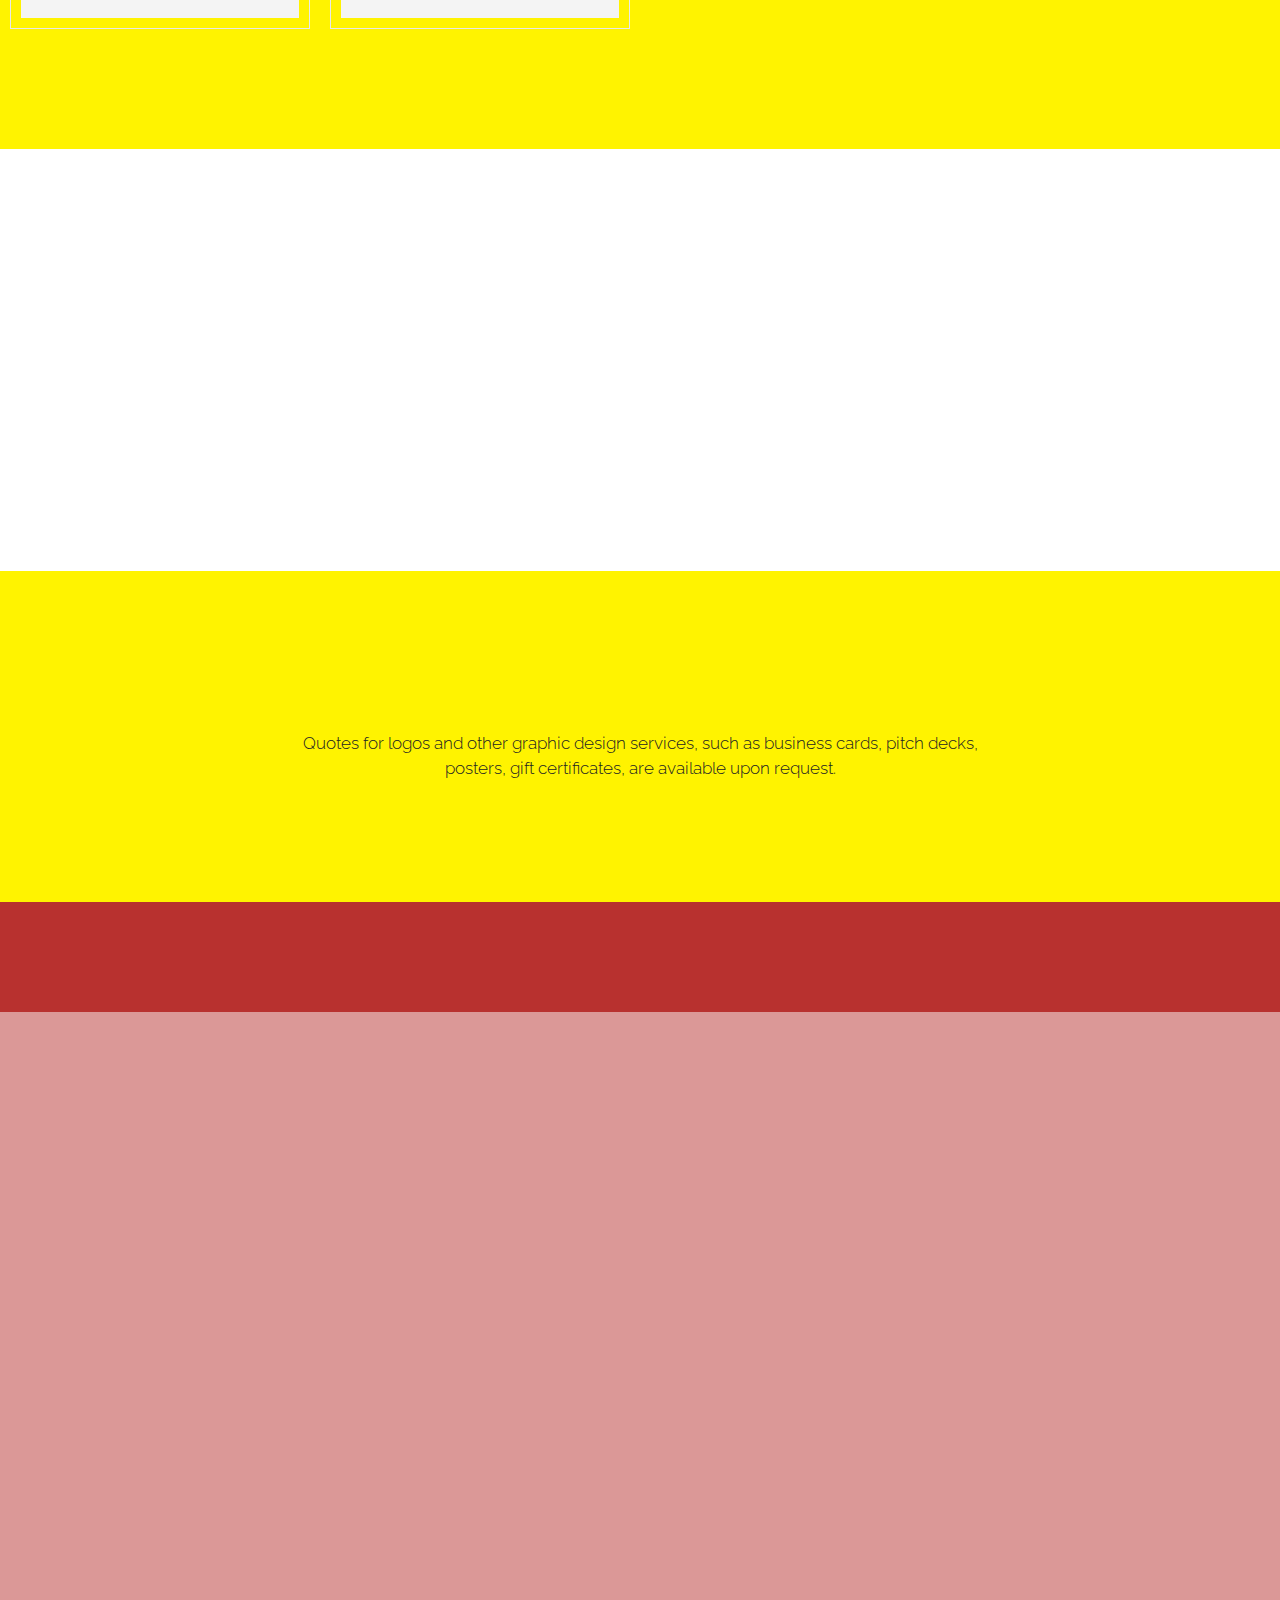
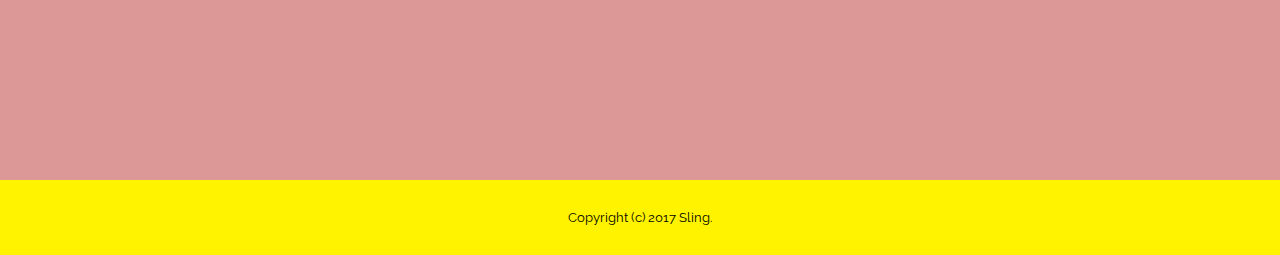
<file: Services.html>
<!DOCTYPE html>
<html>
<head>
  <!-- Site made with Mobirise Website Builder v3.12.1, https://mobirise.com -->
  <meta charset="UTF-8">
  <meta http-equiv="X-UA-Compatible" content="IE=edge">
  <meta name="generator" content="Mobirise v3.12.1, mobirise.com">
  <meta name="viewport" content="width=device-width, initial-scale=1">
  <link rel="shortcut icon" href="assets/images/sling-logo-with-phrase-3-128x128.png" type="image/x-icon">
  <meta name="description" content="List of Services Offered">
  <title>Sling Services Offered </title>
  <link rel="stylesheet" href="https://fonts.googleapis.com/css?family=Lora:400,700,400italic,700italic&amp;subset=latin">
  <link rel="stylesheet" href="https://fonts.googleapis.com/css?family=Montserrat:400,700">
  <link rel="stylesheet" href="https://fonts.googleapis.com/css?family=Raleway:100,100i,200,200i,300,300i,400,400i,500,500i,600,600i,700,700i,800,800i,900,900i">
  <link rel="stylesheet" href="assets/bootstrap-material-design-font/css/material.css">
  <link rel="stylesheet" href="assets/tether/tether.min.css">
  <link rel="stylesheet" href="assets/bootstrap/css/bootstrap.min.css">
  <link rel="stylesheet" href="assets/dropdown/css/style.css">
  <link rel="stylesheet" href="assets/animate.css/animate.min.css">
  <link rel="stylesheet" href="assets/socicon/css/styles.css">
  <link rel="stylesheet" href="assets/theme/css/style.css">
  <link rel="stylesheet" href="assets/mobirise/css/mbr-additional.css" type="text/css">
  
  
  
</head>
<body>

<!-- Google Analytics -->
<script>
  (function(i,s,o,g,r,a,m){i['GoogleAnalyticsObject']=r;i[r]=i[r]||function(){
  (i[r].q=i[r].q||[]).push(arguments)},i[r].l=1*new Date();a=s.createElement(o),
  m=s.getElementsByTagName(o)[0];a.async=1;a.src=g;m.parentNode.insertBefore(a,m)
  })(window,document,'script','https://www.google-analytics.com/analytics.js','ga');

  ga('create', 'UA-100759439-1', 'auto');
  ga('send', 'pageview');

</script>
<!-- /Google Analytics -->


<section id="ext_menu-20">

    <nav class="navbar navbar-dropdown navbar-fixed-top">
        <div class="container">

            <div class="mbr-table">
                <div class="mbr-table-cell">

                    <div class="navbar-brand">
                        <a href="index.html" class="navbar-logo"><img src="assets/images/copy-of-slingtech-128x128.png" alt="Mobirise"></a>
                        
                    </div>

                </div>
                <div class="mbr-table-cell">

                    <button class="navbar-toggler pull-xs-right hidden-md-up" type="button" data-toggle="collapse" data-target="#exCollapsingNavbar">
                        <div class="hamburger-icon"></div>
                    </button>

                    <ul class="nav-dropdown collapse pull-xs-right nav navbar-nav navbar-toggleable-sm" id="exCollapsingNavbar"><li class="nav-item"><a class="nav-link link" href="index.html">OVERVIEW</a></li><li class="nav-item dropdown"><a class="nav-link link dropdown-toggle" href="page6.html#msg-box5-1x" data-toggle="dropdown-submenu" aria-expanded="false">ABOUT</a><div class="dropdown-menu"><a class="dropdown-item" href="page6.html#msg-box5-1w">The Problem Discovery</a><a class="dropdown-item" href="page6.html#msg-box5-1x">Why "Sling"?&nbsp;</a></div></li><li class="nav-item"><a class="nav-link link" href="page5.html#msg-box8-1o">PORTFOLIO</a></li><li class="nav-item dropdown open"><a class="nav-link link dropdown-toggle" href="page7.html#msg-box2-22" data-toggle="dropdown-submenu" aria-expanded="true">SERVICES</a><div class="dropdown-menu"><a class="dropdown-item" href="page7.html#features1-24">Website Design &amp; Development</a><a class="dropdown-item" href="page7.html#msg-box3-25">Graphic Design</a></div></li><li class="nav-item"><a class="nav-link link" href="index.html#form1-2l"></a></li><li class="nav-item"><a class="nav-link link" href="index.html#form1-2l">CONTACT</a></li><li class="nav-item"><a class="nav-link link" href="https://www.facebook.com/SlingWebsites/" target="_blank"><span class="socicon socicon-facebook mbr-iconfont mbr-iconfont-btn" style="color: rgb(184, 49, 47);"></span></a></li><li class="nav-item"><a class="nav-link link" href="https://twitter.com/Sling_Websites" target="_blank"><span class="socicon socicon-twitter mbr-iconfont mbr-iconfont-btn" style="color: rgb(184, 49, 47);"></span></a></li></ul>
                    <button hidden="" class="navbar-toggler navbar-close" type="button" data-toggle="collapse" data-target="#exCollapsingNavbar">
                        <div class="close-icon"></div>
                    </button>

                </div>
            </div>

        </div>
    </nav>

</section>

<section class="engine"><a rel="external" href="https://mobirise.com">https://mobirise.com/</a></section><section class="mbr-info mbr-section mbr-section-md-padding mbr-after-navbar" id="msg-box2-2g" style="background-color: rgb(255, 243, 0); padding-top: 60px; padding-bottom: 0px;">

    
    <div class="container">
        <div class="row">

            <div class="mbr-table-md-up">
              <div class="mbr-table-cell col-md-4">
                  
              </div>
              <div class="mbr-table-cell mbr-right-padding-md-up col-md-8 text-xs-center text-md-left">
                  
                  
              </div>
            </div>

            

        </div>
    </div>
</section>

<section class="mbr-info mbr-section mbr-section-md-padding" id="msg-box2-2h" style="background-color: rgb(255, 243, 0); padding-top: 60px; padding-bottom: 0px;">

    
    <div class="container">
        <div class="row">

            <div class="mbr-table-md-up">
              <div class="mbr-table-cell col-md-4">
                  
              </div>
              <div class="mbr-table-cell mbr-right-padding-md-up col-md-8 text-xs-center text-md-left">
                  
                  
              </div>
            </div>

            

        </div>
    </div>
</section>

<section class="mbr-section" id="pricing-table2-2z" style="background-color: rgb(255, 243, 0); padding-top: 120px; padding-bottom: 120px;">

    

    <div class="mbr-section mbr-section__container mbr-section__container--middle">
      <div class="container">
          <div class="row">
              <div class="col-xs-12 text-xs-center">
                  <h3 class="mbr-section-title display-2">PRICING TABLE</h3>
                  <small class="mbr-section-subtitle">Pricing table with Primary Sling Services</small>
              </div>
          </div>
      </div>
    </div>

    <div class="mbr-section mbr-section-nopadding mbr-price-table">
      <div class="row">
            <div class="col-xs-12  col-md-6 col-xl-3">
                <div class="mbr-plan card text-xs-center">
                    <div class="mbr-plan-header card-block bg-primary">
                      <div class="mbr-plan-label">HOT!</div>
                      <div class="card-title">
                        <h3 class="mbr-plan-title">STANDARD I &nbsp;PACKAGE</h3>
                        <small class="mbr-plan-subtitle">Standard Landing Page Website&nbsp;</small>
                      </div>
                      <div class="card-text">
                          <div class="mbr-price">
                            <span class="mbr-price-value">$</span>
                            <span class="mbr-price-figure">555</span><small class="mbr-price-term"></small>
                          </div>
                          <small class="mbr-plan-price-desc">Perfect for new entrepreneurs, personal websites, portfolios, writers, artists and free lancers</small>
                      </div>
                    </div>
                    <div class="mbr-plan-body card-block">
                      <div class="mbr-plan-list"><ul class="list-group list-group-flush"><li class="list-group-item">This is a great option for a small business owners with a limited budget, who may be early in their business venture, and are looking to advertise discounts, highlight new products, even a book and segmenting your website traffic for search engine optimization. This option will be made using an existing sling template and has a quick turn around time.</li></ul></div>
                      
                    </div>
                </div>
            </div>
            <div class="col-xs-12  col-md-6 col-xl-3">
                <div class="mbr-plan card text-xs-center">
                    <div class="mbr-plan-header card-block bg-primary">
                      <div class="mbr-plan-label">HOT!</div>
                      <div class="card-title">
                        <h3 class="mbr-plan-title">STANDARD II</h3>
                        <small class="mbr-plan-subtitle">Standard Multi- Page Website</small>
                      </div>
                      <div class="card-text">
                          <div class="mbr-price">
                            <span class="mbr-price-value">$</span>
                            <span class="mbr-price-figure">825</span><small class="mbr-price-term"></small>
                          </div>
                          <small class="mbr-plan-price-desc">Perfect for new entrepreneurs, &nbsp;personal websites, portfolios, writers, artists and free lancers&nbsp;</small>
                      </div>
                    </div>
                    <div class="mbr-plan-body card-block">
                      <div class="mbr-plan-list"><ul class="list-group list-group-flush"><li class="list-group-item">This is a great option for a small business owners with a limited budget, who may be early in their business venture, and are looking to advertise discounts, highlight new products, even a book and segmenting your website traffic for search engine optimization. This option will be made using an existing sling template and has a quick turn around time.</li></ul></div>
                      
                    </div>
                </div>
            </div>
            <div class="col-xs-12  col-md-6 col-xl-3">
                <div class="mbr-plan card text-xs-center">
                    <div class="mbr-plan-header card-block">
                      
                      <div class="card-title">
                        <h3 class="mbr-plan-title">PREMIUM PACKAGE</h3>
                        <small class="mbr-plan-subtitle">Custom Landing Page Website</small>
                      </div>
                      <div class="card-text">
                          <div class="mbr-price">
                            <span class="mbr-price-value">$</span>
                            <span class="mbr-price-figure">1200</span><small class="mbr-price-term">+</small>
                          </div>
                          <small class="mbr-plan-price-desc">Perfect for mature entrepreneurs&nbsp;</small>
                      </div>
                    </div>
                    <div class="mbr-plan-body card-block">
                      <div class="mbr-plan-list"><ul class="list-group list-group-flush"><li class="list-group-item">This option has all the features of the Standard I package and also has the added benefits of custom made web functions available, such as a shopping cart, among other options. This option has an intermediate turn around time.</li><li class="list-group-item"><br></li></ul></div>
                      
                    </div>
                </div>
            </div>
            <div class="col-xs-12  col-md-6 col-xl-3">
                <div class="mbr-plan card text-xs-center">
                    <div class="mbr-plan-header card-block">
                      
                      <div class="card-title">
                        <h3 class="mbr-plan-title">ULTIMATE PACKAGE</h3>
                        <small class="mbr-plan-subtitle">Custom Multi-Page Website</small>
                      </div>
                      <div class="card-text">
                          <div class="mbr-price">
                            <span class="mbr-price-value">$</span>
                            <span class="mbr-price-figure">1750+</span><small class="mbr-price-term"></small>
                          </div>
                          <small class="mbr-plan-price-desc">Perfect for mature entrepreneurs&nbsp;</small>
                      </div>
                    </div>
                    <div class="mbr-plan-body card-block">
                      <div class="mbr-plan-list"><ul class="list-group list-group-flush"><li class="list-group-item">This option includes all the features of the Standard II package. It also provides the most room for customization    with custom web functions and shopping cart, among other options. This option has a longer turn around time.</li></ul></div>
                      
                    </div>
                </div>
            </div>
          </div>
    </div>

</section>

<section class="mbr-section article" id="msg-box3-39" style="background-color: rgb(255, 255, 255); padding-top: 120px; padding-bottom: 120px;">

    
    <div class="container">
        <div class="row">
            <div class="col-md-8 col-md-offset-2 text-xs-center">
                <h3 class="mbr-section-title display-2">ORDER SOON! PRICES INCREASING SOON!&nbsp;</h3>
                <div class="lead"><p><strong>As of August 13 th, the prices for web design and development services will increase. Any website contracted after this date will be charged the increased prices.</strong></p></div>
                
            </div>
        </div>
    </div>

</section>

<section class="mbr-section article" id="msg-box3-25" style="background-color: rgb(255, 243, 0); padding-top: 120px; padding-bottom: 120px;">

    
    <div class="container">
        <div class="row">
            <div class="col-md-8 col-md-offset-2 text-xs-center">
                <h3 class="mbr-section-title display-2">Graphic Design Services</h3>
                <div class="lead">Quotes for logos and other graphic design services, such as business cards, pitch decks, posters, gift certificates, are available upon request.</div>
                
            </div>
        </div>
    </div>

</section>

<section class="mbr-section mbr-section__container article" id="header3-26" style="background-color: rgb(184, 49, 47); padding-top: 20px; padding-bottom: 20px;">
    <div class="container">
        <div class="row">
            <div class="col-xs-12">
                <h3 class="mbr-section-title display-2">**$50 consultation fee for the intial session.**</h3>
                <small class="mbr-section-subtitle">This fee will be added towards payment for the chosen website package, if Sling services are chosen.</small>
            </div>
        </div>
    </div>
</section>

<section class="mbr-section mbr-parallax-background" id="form1-2v" style="background-image: url(assets/images/mbr-2000x1500.jpg); padding-top: 120px; padding-bottom: 120px;">
    <div class="mbr-overlay" style="opacity: 0.5; background-color: rgb(184, 49, 47);">
    </div>
    <div class="mbr-section mbr-section__container mbr-section__container--middle">
        <div class="container">
            <div class="row">
                <div class="col-xs-12 text-xs-center">
                    <h3 class="mbr-section-title display-2">CONTACT FORM</h3>
                    <small class="mbr-section-subtitle">Come slay some giants with us!&nbsp;</small>
                </div>
            </div>
        </div>
    </div>
    <div class="mbr-section mbr-section-nopadding">
        <div class="container">
            <div class="row">
                <div class="col-xs-12 col-lg-10 col-lg-offset-1" data-form-type="formoid">


                    <div data-form-alert="true">
                        <div hidden="" data-form-alert-success="true" class="alert alert-form alert-success text-xs-center">Thanks for filling out form!</div>
                    </div>


                    <form action="https://mobirise.com/" method="post" data-form-title="CONTACT FORM">

                        <input type="hidden" value="rILuBnrPrwsyIE+vwBlX7PvvMY3cKOOHTakuAfutLq+vd6VFSfGTI+LkrLxIpr7sYQ7fy9kteL8F4muO6hDbqycWS2Sy0b/hlaJoGjLwD46aoYyphIHKbyEFIgZKAHOn" data-form-email="true">

                        <div class="row row-sm-offset">

                            <div class="col-xs-12 col-md-4">
                                <div class="form-group">
                                    <label class="form-control-label" for="form1-2v-name">Name<span class="form-asterisk">*</span></label>
                                    <input type="text" class="form-control" name="name" required="" data-form-field="Name" id="form1-2v-name">
                                </div>
                            </div>

                            <div class="col-xs-12 col-md-4">
                                <div class="form-group">
                                    <label class="form-control-label" for="form1-2v-email">Email<span class="form-asterisk">*</span></label>
                                    <input type="email" class="form-control" name="email" required="" data-form-field="Email" id="form1-2v-email">
                                </div>
                            </div>

                            <div class="col-xs-12 col-md-4">
                                <div class="form-group">
                                    <label class="form-control-label" for="form1-2v-phone">Phone</label>
                                    <input type="tel" class="form-control" name="phone" data-form-field="Phone" id="form1-2v-phone">
                                </div>
                            </div>

                        </div>

                        <div class="form-group">
                            <label class="form-control-label" for="form1-2v-message">Message</label>
                            <textarea class="form-control" name="message" rows="7" data-form-field="Message" id="form1-2v-message"></textarea>
                        </div>

                        <div><button type="submit" class="btn btn-warning">LET'S SLAY!</button></div>

                    </form>
                </div>
            </div>
        </div>
    </div>
</section>

<footer class="mbr-small-footer mbr-section mbr-section-nopadding" id="footer1-21" style="background-color: rgb(255, 243, 0); padding-top: 1.75rem; padding-bottom: 1.75rem;">
    
    <div class="container">
        <p class="text-xs-center">Copyright (c) 2017 Sling.</p>
    </div>
</footer>


  <script src="assets/web/assets/jquery/jquery.min.js"></script>
  <script src="assets/tether/tether.min.js"></script>
  <script src="assets/bootstrap/js/bootstrap.min.js"></script>
  <script src="assets/smooth-scroll/smooth-scroll.js"></script>
  <script src="assets/dropdown/js/script.min.js"></script>
  <script src="assets/touch-swipe/jquery.touch-swipe.min.js"></script>
  <script src="assets/viewport-checker/jquery.viewportchecker.js"></script>
  <script src="assets/jarallax/jarallax.js"></script>
  <script src="assets/theme/js/script.js"></script>
  <script src="assets/formoid/formoid.min.js"></script>
  
  
  <input name="animation" type="hidden">
   <div id="scrollToTop" class="scrollToTop mbr-arrow-up"><a style="text-align: center;"><i class="mbr-arrow-up-icon"></i></a></div>
  </body>
</html>
</file>
<file: assets/bootstrap-material-design-font/css/material.css>
@font-face {
  font-family: 'Material-Design-Icons';
  src: url('../fonts/Material-Design-Icons.eot?3ocs8m');
  src: url('../fonts/Material-Design-Icons.eot?#iefix3ocs8m') format('embedded-opentype'), url('../fonts/Material-Design-Icons.woff?3ocs8m') format('woff'), url('../fonts/Material-Design-Icons.ttf?3ocs8m') format('truetype'), url('../fonts/Material-Design-Icons.svg?3ocs8m#Material-Design-Icons') format('svg');
  font-weight: normal;
  font-style: normal;
}
[class^="mdi-"],
[class*="mdi-"] {
  speak: none;
  display: inline-block;
  font-style: normal;
  font-variant:normal;
  font-weight:normal;
  /*font-size:24px;*/
  line-height:1;
  font-family:'Material-Design-Icons' !important;
  text-rendering: auto;
  
  -webkit-font-smoothing: antialiased;
  -moz-osx-font-smoothing: grayscale;
  -webkit-transform: translate(0, 0);
      -ms-transform: translate(0, 0);
          transform: translate(0, 0);
}
[class^="mdi-"]:before,
[class*="mdi-"]:before {
  display: inline-block;
  speak: none;
  text-decoration: inherit;
}
[class^="mdi-"].pull-left,
[class*="mdi-"].pull-left {
  margin-right: .3em;
}
[class^="mdi-"].pull-right,
[class*="mdi-"].pull-right {
  margin-left: .3em;
}
[class^="mdi-"].mdi-lg:before,
[class*="mdi-"].mdi-lg:before,
[class^="mdi-"].mdi-lg:after,
[class*="mdi-"].mdi-lg:after {
  font-size: 1.33333333em;
  line-height: 0.75em;
  vertical-align: -15%;
}
[class^="mdi-"].mdi-2x:before,
[class*="mdi-"].mdi-2x:before,
[class^="mdi-"].mdi-2x:after,
[class*="mdi-"].mdi-2x:after {
  font-size: 2em;
}
[class^="mdi-"].mdi-3x:before,
[class*="mdi-"].mdi-3x:before,
[class^="mdi-"].mdi-3x:after,
[class*="mdi-"].mdi-3x:after {
  font-size: 3em;
}
[class^="mdi-"].mdi-4x:before,
[class*="mdi-"].mdi-4x:before,
[class^="mdi-"].mdi-4x:after,
[class*="mdi-"].mdi-4x:after {
  font-size: 4em;
}
[class^="mdi-"].mdi-5x:before,
[class*="mdi-"].mdi-5x:before,
[class^="mdi-"].mdi-5x:after,
[class*="mdi-"].mdi-5x:after {
  font-size: 5em;
}
[class^="mdi-device-signal-cellular-"]:after,
[class^="mdi-device-battery-"]:after,
[class^="mdi-device-battery-charging-"]:after,
[class^="mdi-device-signal-cellular-connected-no-internet-"]:after,
[class^="mdi-device-signal-wifi-"]:after,
[class^="mdi-device-signal-wifi-statusbar-not-connected"]:after,
.mdi-device-network-wifi:after {
  opacity: .3;
  position: absolute;
  left: 0;
  top: 0;
  z-index: 1;
  display: inline-block;
  speak: none;
  text-decoration: inherit;
}
[class^="mdi-device-signal-cellular-"]:after {
  content: "\e758";
}
[class^="mdi-device-battery-"]:after {
  content: "\e735";
}
[class^="mdi-device-battery-charging-"]:after {
  content: "\e733";
}
[class^="mdi-device-signal-cellular-connected-no-internet-"]:after {
  content: "\e75d";
}
[class^="mdi-device-signal-wifi-"]:after,
.mdi-device-network-wifi:after {
  content: "\e765";
}
[class^="mdi-device-signal-wifi-statusbasr-not-connected"]:after {
  content: "\e8f7";
}
.mdi-device-signal-cellular-off:after,
.mdi-device-signal-cellular-null:after,
.mdi-device-signal-cellular-no-sim:after,
.mdi-device-signal-wifi-off:after,
.mdi-device-signal-wifi-4-bar:after,
.mdi-device-signal-cellular-4-bar:after,
.mdi-device-battery-alert:after,
.mdi-device-signal-cellular-connected-no-internet-4-bar:after,
.mdi-device-battery-std:after,
.mdi-device-battery-full .mdi-device-battery-unknown:after {
  content: "";
}
.mdi-fw {
  width: 1.28571429em;
  text-align: center;
}
.mdi-ul {
  padding-left: 0;
  margin-left: 2.14285714em;
  list-style-type: none;
}
.mdi-ul > li {
  position: relative;
}
.mdi-li {
  position: absolute;
  left: -2.14285714em;
  width: 2.14285714em;
  top: 0.14285714em;
  text-align: center;
}
.mdi-li.mdi-lg {
  left: -1.85714286em;
}
.mdi-border {
  padding: .2em .25em .15em;
  border: solid 0.08em #eeeeee;
  border-radius: .1em;
}
.mdi-spin {
  -webkit-animation: mdi-spin 2s infinite linear;
  animation: mdi-spin 2s infinite linear;
  -webkit-transform-origin: 50% 50%;
  -ms-transform-origin: 50% 50%;
      transform-origin: 50% 50%;
}
.mdi-pulse {
  -webkit-animation: mdi-spin 1s steps(8) infinite;
  animation: mdi-spin 1s steps(8) infinite;
  -webkit-transform-origin: 50% 50%;
  -ms-transform-origin: 50% 50%;
      transform-origin: 50% 50%;
}
@-webkit-keyframes mdi-spin {
  0% {
    -webkit-transform: rotate(0deg);
    transform: rotate(0deg);
  }
  100% {
    -webkit-transform: rotate(359deg);
    transform: rotate(359deg);
  }
}
@keyframes mdi-spin {
  0% {
    -webkit-transform: rotate(0deg);
    transform: rotate(0deg);
  }
  100% {
    -webkit-transform: rotate(359deg);
    transform: rotate(359deg);
  }
}
.mdi-rotate-90 {
  filter: progid:DXImageTransform.Microsoft.BasicImage(rotation=1);
  -webkit-transform: rotate(90deg);
  -ms-transform: rotate(90deg);
  transform: rotate(90deg);
}
.mdi-rotate-180 {
  filter: progid:DXImageTransform.Microsoft.BasicImage(rotation=2);
  -webkit-transform: rotate(180deg);
  -ms-transform: rotate(180deg);
  transform: rotate(180deg);
}
.mdi-rotate-270 {
  filter: progid:DXImageTransform.Microsoft.BasicImage(rotation=3);
  -webkit-transform: rotate(270deg);
  -ms-transform: rotate(270deg);
  transform: rotate(270deg);
}
.mdi-flip-horizontal {
  filter: progid:DXImageTransform.Microsoft.BasicImage(rotation=0, mirror=1);
  -webkit-transform: scale(-1, 1);
  -ms-transform: scale(-1, 1);
  transform: scale(-1, 1);
}
.mdi-flip-vertical {
  filter: progid:DXImageTransform.Microsoft.BasicImage(rotation=2, mirror=1);
  -webkit-transform: scale(1, -1);
  -ms-transform: scale(1, -1);
  transform: scale(1, -1);
}
:root .mdi-rotate-90,
:root .mdi-rotate-180,
:root .mdi-rotate-270,
:root .mdi-flip-horizontal,
:root .mdi-flip-vertical {
  -webkit-filter: none;
          filter: none;
}
.mdi-stack {
  position: relative;
  display: inline-block;
  width: 2em;
  height: 2em;
  line-height: 2em;
  vertical-align: middle;
}
.mdi-stack-1x,
.mdi-stack-2x {
  position: absolute;
  left: 0;
  width: 100%;
  text-align: center;
}
.mdi-stack-1x {
  line-height: inherit;
}
.mdi-stack-2x {
  font-size: 2em;
}
.mdi-inverse {
  color: #ffffff;
}
/* Start Icons */
.mdi-action-3d-rotation:before {
  content: "\e600";
}
.mdi-action-accessibility:before {
  content: "\e601";
}
.mdi-action-account-balance-wallet:before {
  content: "\e602";
}
.mdi-action-account-balance:before {
  content: "\e603";
}
.mdi-action-account-box:before {
  content: "\e604";
}
.mdi-action-account-child:before {
  content: "\e605";
}
.mdi-action-account-circle:before {
  content: "\e606";
}
.mdi-action-add-shopping-cart:before {
  content: "\e607";
}
.mdi-action-alarm-add:before {
  content: "\e608";
}
.mdi-action-alarm-off:before {
  content: "\e609";
}
.mdi-action-alarm-on:before {
  content: "\e60a";
}
.mdi-action-alarm:before {
  content: "\e60b";
}
.mdi-action-android:before {
  content: "\e60c";
}
.mdi-action-announcement:before {
  content: "\e60d";
}
.mdi-action-aspect-ratio:before {
  content: "\e60e";
}
.mdi-action-assessment:before {
  content: "\e60f";
}
.mdi-action-assignment-ind:before {
  content: "\e610";
}
.mdi-action-assignment-late:before {
  content: "\e611";
}
.mdi-action-assignment-return:before {
  content: "\e612";
}
.mdi-action-assignment-returned:before {
  content: "\e613";
}
.mdi-action-assignment-turned-in:before {
  content: "\e614";
}
.mdi-action-assignment:before {
  content: "\e615";
}
.mdi-action-autorenew:before {
  content: "\e616";
}
.mdi-action-backup:before {
  content: "\e617";
}
.mdi-action-book:before {
  content: "\e618";
}
.mdi-action-bookmark-outline:before {
  content: "\e619";
}
.mdi-action-bookmark:before {
  content: "\e61a";
}
.mdi-action-bug-report:before {
  content: "\e61b";
}
.mdi-action-cached:before {
  content: "\e61c";
}
.mdi-action-check-circle:before {
  content: "\e61d";
}
.mdi-action-class:before {
  content: "\e61e";
}
.mdi-action-credit-card:before {
  content: "\e61f";
}
.mdi-action-dashboard:before {
  content: "\e620";
}
.mdi-action-delete:before {
  content: "\e621";
}
.mdi-action-description:before {
  content: "\e622";
}
.mdi-action-dns:before {
  content: "\e623";
}
.mdi-action-done-all:before {
  content: "\e624";
}
.mdi-action-done:before {
  content: "\e625";
}
.mdi-action-event:before {
  content: "\e626";
}
.mdi-action-exit-to-app:before {
  content: "\e627";
}
.mdi-action-explore:before {
  content: "\e628";
}
.mdi-action-extension:before {
  content: "\e629";
}
.mdi-action-face-unlock:before {
  content: "\e62a";
}
.mdi-action-favorite-outline:before {
  content: "\e62b";
}
.mdi-action-favorite:before {
  content: "\e62c";
}
.mdi-action-find-in-page:before {
  content: "\e62d";
}
.mdi-action-find-replace:before {
  content: "\e62e";
}
.mdi-action-flip-to-back:before {
  content: "\e62f";
}
.mdi-action-flip-to-front:before {
  content: "\e630";
}
.mdi-action-get-app:before {
  content: "\e631";
}
.mdi-action-grade:before {
  content: "\e632";
}
.mdi-action-group-work:before {
  content: "\e633";
}
.mdi-action-help:before {
  content: "\e634";
}
.mdi-action-highlight-remove:before {
  content: "\e635";
}
.mdi-action-history:before {
  content: "\e636";
}
.mdi-action-home:before {
  content: "\e637";
}
.mdi-action-https:before {
  content: "\e638";
}
.mdi-action-info-outline:before {
  content: "\e639";
}
.mdi-action-info:before {
  content: "\e63a";
}
.mdi-action-input:before {
  content: "\e63b";
}
.mdi-action-invert-colors:before {
  content: "\e63c";
}
.mdi-action-label-outline:before {
  content: "\e63d";
}
.mdi-action-label:before {
  content: "\e63e";
}
.mdi-action-language:before {
  content: "\e63f";
}
.mdi-action-launch:before {
  content: "\e640";
}
.mdi-action-list:before {
  content: "\e641";
}
.mdi-action-lock-open:before {
  content: "\e642";
}
.mdi-action-lock-outline:before {
  content: "\e643";
}
.mdi-action-lock:before {
  content: "\e644";
}
.mdi-action-loyalty:before {
  content: "\e645";
}
.mdi-action-markunread-mailbox:before {
  content: "\e646";
}
.mdi-action-note-add:before {
  content: "\e647";
}
.mdi-action-open-in-browser:before {
  content: "\e648";
}
.mdi-action-open-in-new:before {
  content: "\e649";
}
.mdi-action-open-with:before {
  content: "\e64a";
}
.mdi-action-pageview:before {
  content: "\e64b";
}
.mdi-action-payment:before {
  content: "\e64c";
}
.mdi-action-perm-camera-mic:before {
  content: "\e64d";
}
.mdi-action-perm-contact-cal:before {
  content: "\e64e";
}
.mdi-action-perm-data-setting:before {
  content: "\e64f";
}
.mdi-action-perm-device-info:before {
  content: "\e650";
}
.mdi-action-perm-identity:before {
  content: "\e651";
}
.mdi-action-perm-media:before {
  content: "\e652";
}
.mdi-action-perm-phone-msg:before {
  content: "\e653";
}
.mdi-action-perm-scan-wifi:before {
  content: "\e654";
}
.mdi-action-picture-in-picture:before {
  content: "\e655";
}
.mdi-action-polymer:before {
  content: "\e656";
}
.mdi-action-print:before {
  content: "\e657";
}
.mdi-action-query-builder:before {
  content: "\e658";
}
.mdi-action-question-answer:before {
  content: "\e659";
}
.mdi-action-receipt:before {
  content: "\e65a";
}
.mdi-action-redeem:before {
  content: "\e65b";
}
.mdi-action-reorder:before {
  content: "\e65c";
}
.mdi-action-report-problem:before {
  content: "\e65d";
}
.mdi-action-restore:before {
  content: "\e65e";
}
.mdi-action-room:before {
  content: "\e65f";
}
.mdi-action-schedule:before {
  content: "\e660";
}
.mdi-action-search:before {
  content: "\e661";
}
.mdi-action-settings-applications:before {
  content: "\e662";
}
.mdi-action-settings-backup-restore:before {
  content: "\e663";
}
.mdi-action-settings-bluetooth:before {
  content: "\e664";
}
.mdi-action-settings-cell:before {
  content: "\e665";
}
.mdi-action-settings-display:before {
  content: "\e666";
}
.mdi-action-settings-ethernet:before {
  content: "\e667";
}
.mdi-action-settings-input-antenna:before {
  content: "\e668";
}
.mdi-action-settings-input-component:before {
  content: "\e669";
}
.mdi-action-settings-input-composite:before {
  content: "\e66a";
}
.mdi-action-settings-input-hdmi:before {
  content: "\e66b";
}
.mdi-action-settings-input-svideo:before {
  content: "\e66c";
}
.mdi-action-settings-overscan:before {
  content: "\e66d";
}
.mdi-action-settings-phone:before {
  content: "\e66e";
}
.mdi-action-settings-power:before {
  content: "\e66f";
}
.mdi-action-settings-remote:before {
  content: "\e670";
}
.mdi-action-settings-voice:before {
  content: "\e671";
}
.mdi-action-settings:before {
  content: "\e672";
}
.mdi-action-shop-two:before {
  content: "\e673";
}
.mdi-action-shop:before {
  content: "\e674";
}
.mdi-action-shopping-basket:before {
  content: "\e675";
}
.mdi-action-shopping-cart:before {
  content: "\e676";
}
.mdi-action-speaker-notes:before {
  content: "\e677";
}
.mdi-action-spellcheck:before {
  content: "\e678";
}
.mdi-action-star-rate:before {
  content: "\e679";
}
.mdi-action-stars:before {
  content: "\e67a";
}
.mdi-action-store:before {
  content: "\e67b";
}
.mdi-action-subject:before {
  content: "\e67c";
}
.mdi-action-supervisor-account:before {
  content: "\e67d";
}
.mdi-action-swap-horiz:before {
  content: "\e67e";
}
.mdi-action-swap-vert-circle:before {
  content: "\e67f";
}
.mdi-action-swap-vert:before {
  content: "\e680";
}
.mdi-action-system-update-tv:before {
  content: "\e681";
}
.mdi-action-tab-unselected:before {
  content: "\e682";
}
.mdi-action-tab:before {
  content: "\e683";
}
.mdi-action-theaters:before {
  content: "\e684";
}
.mdi-action-thumb-down:before {
  content: "\e685";
}
.mdi-action-thumb-up:before {
  content: "\e686";
}
.mdi-action-thumbs-up-down:before {
  content: "\e687";
}
.mdi-action-toc:before {
  content: "\e688";
}
.mdi-action-today:before {
  content: "\e689";
}
.mdi-action-track-changes:before {
  content: "\e68a";
}
.mdi-action-translate:before {
  content: "\e68b";
}
.mdi-action-trending-down:before {
  content: "\e68c";
}
.mdi-action-trending-neutral:before {
  content: "\e68d";
}
.mdi-action-trending-up:before {
  content: "\e68e";
}
.mdi-action-turned-in-not:before {
  content: "\e68f";
}
.mdi-action-turned-in:before {
  content: "\e690";
}
.mdi-action-verified-user:before {
  content: "\e691";
}
.mdi-action-view-agenda:before {
  content: "\e692";
}
.mdi-action-view-array:before {
  content: "\e693";
}
.mdi-action-view-carousel:before {
  content: "\e694";
}
.mdi-action-view-column:before {
  content: "\e695";
}
.mdi-action-view-day:before {
  content: "\e696";
}
.mdi-action-view-headline:before {
  content: "\e697";
}
.mdi-action-view-list:before {
  content: "\e698";
}
.mdi-action-view-module:before {
  content: "\e699";
}
.mdi-action-view-quilt:before {
  content: "\e69a";
}
.mdi-action-view-stream:before {
  content: "\e69b";
}
.mdi-action-view-week:before {
  content: "\e69c";
}
.mdi-action-visibility-off:before {
  content: "\e69d";
}
.mdi-action-visibility:before {
  content: "\e69e";
}
.mdi-action-wallet-giftcard:before {
  content: "\e69f";
}
.mdi-action-wallet-membership:before {
  content: "\e6a0";
}
.mdi-action-wallet-travel:before {
  content: "\e6a1";
}
.mdi-action-work:before {
  content: "\e6a2";
}
.mdi-alert-error:before {
  content: "\e6a3";
}
.mdi-alert-warning:before {
  content: "\e6a4";
}
.mdi-av-album:before {
  content: "\e6a5";
}
.mdi-av-closed-caption:before {
  content: "\e6a6";
}
.mdi-av-equalizer:before {
  content: "\e6a7";
}
.mdi-av-explicit:before {
  content: "\e6a8";
}
.mdi-av-fast-forward:before {
  content: "\e6a9";
}
.mdi-av-fast-rewind:before {
  content: "\e6aa";
}
.mdi-av-games:before {
  content: "\e6ab";
}
.mdi-av-hearing:before {
  content: "\e6ac";
}
.mdi-av-high-quality:before {
  content: "\e6ad";
}
.mdi-av-loop:before {
  content: "\e6ae";
}
.mdi-av-mic-none:before {
  content: "\e6af";
}
.mdi-av-mic-off:before {
  content: "\e6b0";
}
.mdi-av-mic:before {
  content: "\e6b1";
}
.mdi-av-movie:before {
  content: "\e6b2";
}
.mdi-av-my-library-add:before {
  content: "\e6b3";
}
.mdi-av-my-library-books:before {
  content: "\e6b4";
}
.mdi-av-my-library-music:before {
  content: "\e6b5";
}
.mdi-av-new-releases:before {
  content: "\e6b6";
}
.mdi-av-not-interested:before {
  content: "\e6b7";
}
.mdi-av-pause-circle-fill:before {
  content: "\e6b8";
}
.mdi-av-pause-circle-outline:before {
  content: "\e6b9";
}
.mdi-av-pause:before {
  content: "\e6ba";
}
.mdi-av-play-arrow:before {
  content: "\e6bb";
}
.mdi-av-play-circle-fill:before {
  content: "\e6bc";
}
.mdi-av-play-circle-outline:before {
  content: "\e6bd";
}
.mdi-av-play-shopping-bag:before {
  content: "\e6be";
}
.mdi-av-playlist-add:before {
  content: "\e6bf";
}
.mdi-av-queue-music:before {
  content: "\e6c0";
}
.mdi-av-queue:before {
  content: "\e6c1";
}
.mdi-av-radio:before {
  content: "\e6c2";
}
.mdi-av-recent-actors:before {
  content: "\e6c3";
}
.mdi-av-repeat-one:before {
  content: "\e6c4";
}
.mdi-av-repeat:before {
  content: "\e6c5";
}
.mdi-av-replay:before {
  content: "\e6c6";
}
.mdi-av-shuffle:before {
  content: "\e6c7";
}
.mdi-av-skip-next:before {
  content: "\e6c8";
}
.mdi-av-skip-previous:before {
  content: "\e6c9";
}
.mdi-av-snooze:before {
  content: "\e6ca";
}
.mdi-av-stop:before {
  content: "\e6cb";
}
.mdi-av-subtitles:before {
  content: "\e6cc";
}
.mdi-av-surround-sound:before {
  content: "\e6cd";
}
.mdi-av-timer:before {
  content: "\e6ce";
}
.mdi-av-video-collection:before {
  content: "\e6cf";
}
.mdi-av-videocam-off:before {
  content: "\e6d0";
}
.mdi-av-videocam:before {
  content: "\e6d1";
}
.mdi-av-volume-down:before {
  content: "\e6d2";
}
.mdi-av-volume-mute:before {
  content: "\e6d3";
}
.mdi-av-volume-off:before {
  content: "\e6d4";
}
.mdi-av-volume-up:before {
  content: "\e6d5";
}
.mdi-av-web:before {
  content: "\e6d6";
}
.mdi-communication-business:before {
  content: "\e6d7";
}
.mdi-communication-call-end:before {
  content: "\e6d8";
}
.mdi-communication-call-made:before {
  content: "\e6d9";
}
.mdi-communication-call-merge:before {
  content: "\e6da";
}
.mdi-communication-call-missed:before {
  content: "\e6db";
}
.mdi-communication-call-received:before {
  content: "\e6dc";
}
.mdi-communication-call-split:before {
  content: "\e6dd";
}
.mdi-communication-call:before {
  content: "\e6de";
}
.mdi-communication-chat:before {
  content: "\e6df";
}
.mdi-communication-clear-all:before {
  content: "\e6e0";
}
.mdi-communication-comment:before {
  content: "\e6e1";
}
.mdi-communication-contacts:before {
  content: "\e6e2";
}
.mdi-communication-dialer-sip:before {
  content: "\e6e3";
}
.mdi-communication-dialpad:before {
  content: "\e6e4";
}
.mdi-communication-dnd-on:before {
  content: "\e6e5";
}
.mdi-communication-email:before {
  content: "\e6e6";
}
.mdi-communication-forum:before {
  content: "\e6e7";
}
.mdi-communication-import-export:before {
  content: "\e6e8";
}
.mdi-communication-invert-colors-off:before {
  content: "\e6e9";
}
.mdi-communication-invert-colors-on:before {
  content: "\e6ea";
}
.mdi-communication-live-help:before {
  content: "\e6eb";
}
.mdi-communication-location-off:before {
  content: "\e6ec";
}
.mdi-communication-location-on:before {
  content: "\e6ed";
}
.mdi-communication-message:before {
  content: "\e6ee";
}
.mdi-communication-messenger:before {
  content: "\e6ef";
}
.mdi-communication-no-sim:before {
  content: "\e6f0";
}
.mdi-communication-phone:before {
  content: "\e6f1";
}
.mdi-communication-portable-wifi-off:before {
  content: "\e6f2";
}
.mdi-communication-quick-contacts-dialer:before {
  content: "\e6f3";
}
.mdi-communication-quick-contacts-mail:before {
  content: "\e6f4";
}
.mdi-communication-ring-volume:before {
  content: "\e6f5";
}
.mdi-communication-stay-current-landscape:before {
  content: "\e6f6";
}
.mdi-communication-stay-current-portrait:before {
  content: "\e6f7";
}
.mdi-communication-stay-primary-landscape:before {
  content: "\e6f8";
}
.mdi-communication-stay-primary-portrait:before {
  content: "\e6f9";
}
.mdi-communication-swap-calls:before {
  content: "\e6fa";
}
.mdi-communication-textsms:before {
  content: "\e6fb";
}
.mdi-communication-voicemail:before {
  content: "\e6fc";
}
.mdi-communication-vpn-key:before {
  content: "\e6fd";
}
.mdi-content-add-box:before {
  content: "\e6fe";
}
.mdi-content-add-circle-outline:before {
  content: "\e6ff";
}
.mdi-content-add-circle:before {
  content: "\e700";
}
.mdi-content-add:before {
  content: "\e701";
}
.mdi-content-archive:before {
  content: "\e702";
}
.mdi-content-backspace:before {
  content: "\e703";
}
.mdi-content-block:before {
  content: "\e704";
}
.mdi-content-clear:before {
  content: "\e705";
}
.mdi-content-content-copy:before {
  content: "\e706";
}
.mdi-content-content-cut:before {
  content: "\e707";
}
.mdi-content-content-paste:before {
  content: "\e708";
}
.mdi-content-create:before {
  content: "\e709";
}
.mdi-content-drafts:before {
  content: "\e70a";
}
.mdi-content-filter-list:before {
  content: "\e70b";
}
.mdi-content-flag:before {
  content: "\e70c";
}
.mdi-content-forward:before {
  content: "\e70d";
}
.mdi-content-gesture:before {
  content: "\e70e";
}
.mdi-content-inbox:before {
  content: "\e70f";
}
.mdi-content-link:before {
  content: "\e710";
}
.mdi-content-mail:before {
  content: "\e711";
}
.mdi-content-markunread:before {
  content: "\e712";
}
.mdi-content-redo:before {
  content: "\e713";
}
.mdi-content-remove-circle-outline:before {
  content: "\e714";
}
.mdi-content-remove-circle:before {
  content: "\e715";
}
.mdi-content-remove:before {
  content: "\e716";
}
.mdi-content-reply-all:before {
  content: "\e717";
}
.mdi-content-reply:before {
  content: "\e718";
}
.mdi-content-report:before {
  content: "\e719";
}
.mdi-content-save:before {
  content: "\e71a";
}
.mdi-content-select-all:before {
  content: "\e71b";
}
.mdi-content-send:before {
  content: "\e71c";
}
.mdi-content-sort:before {
  content: "\e71d";
}
.mdi-content-text-format:before {
  content: "\e71e";
}
.mdi-content-undo:before {
  content: "\e71f";
}
.mdi-editor-attach-file:before {
  content: "\e776";
}
.mdi-editor-attach-money:before {
  content: "\e777";
}
.mdi-editor-border-all:before {
  content: "\e778";
}
.mdi-editor-border-bottom:before {
  content: "\e779";
}
.mdi-editor-border-clear:before {
  content: "\e77a";
}
.mdi-editor-border-color:before {
  content: "\e77b";
}
.mdi-editor-border-horizontal:before {
  content: "\e77c";
}
.mdi-editor-border-inner:before {
  content: "\e77d";
}
.mdi-editor-border-left:before {
  content: "\e77e";
}
.mdi-editor-border-outer:before {
  content: "\e77f";
}
.mdi-editor-border-right:before {
  content: "\e780";
}
.mdi-editor-border-style:before {
  content: "\e781";
}
.mdi-editor-border-top:before {
  content: "\e782";
}
.mdi-editor-border-vertical:before {
  content: "\e783";
}
.mdi-editor-format-align-center:before {
  content: "\e784";
}
.mdi-editor-format-align-justify:before {
  content: "\e785";
}
.mdi-editor-format-align-left:before {
  content: "\e786";
}
.mdi-editor-format-align-right:before {
  content: "\e787";
}
.mdi-editor-format-bold:before {
  content: "\e788";
}
.mdi-editor-format-clear:before {
  content: "\e789";
}
.mdi-editor-format-color-fill:before {
  content: "\e78a";
}
.mdi-editor-format-color-reset:before {
  content: "\e78b";
}
.mdi-editor-format-color-text:before {
  content: "\e78c";
}
.mdi-editor-format-indent-decrease:before {
  content: "\e78d";
}
.mdi-editor-format-indent-increase:before {
  content: "\e78e";
}
.mdi-editor-format-italic:before {
  content: "\e78f";
}
.mdi-editor-format-line-spacing:before {
  content: "\e790";
}
.mdi-editor-format-list-bulleted:before {
  content: "\e791";
}
.mdi-editor-format-list-numbered:before {
  content: "\e792";
}
.mdi-editor-format-paint:before {
  content: "\e793";
}
.mdi-editor-format-quote:before {
  content: "\e794";
}
.mdi-editor-format-size:before {
  content: "\e795";
}
.mdi-editor-format-strikethrough:before {
  content: "\e796";
}
.mdi-editor-format-textdirection-l-to-r:before {
  content: "\e797";
}
.mdi-editor-format-textdirection-r-to-l:before {
  content: "\e798";
}
.mdi-editor-format-underline:before {
  content: "\e799";
}
.mdi-editor-functions:before {
  content: "\e79a";
}
.mdi-editor-insert-chart:before {
  content: "\e79b";
}
.mdi-editor-insert-comment:before {
  content: "\e79c";
}
.mdi-editor-insert-drive-file:before {
  content: "\e79d";
}
.mdi-editor-insert-emoticon:before {
  content: "\e79e";
}
.mdi-editor-insert-invitation:before {
  content: "\e79f";
}
.mdi-editor-insert-link:before {
  content: "\e7a0";
}
.mdi-editor-insert-photo:before {
  content: "\e7a1";
}
.mdi-editor-merge-type:before {
  content: "\e7a2";
}
.mdi-editor-mode-comment:before {
  content: "\e7a3";
}
.mdi-editor-mode-edit:before {
  content: "\e7a4";
}
.mdi-editor-publish:before {
  content: "\e7a5";
}
.mdi-editor-vertical-align-bottom:before {
  content: "\e7a6";
}
.mdi-editor-vertical-align-center:before {
  content: "\e7a7";
}
.mdi-editor-vertical-align-top:before {
  content: "\e7a8";
}
.mdi-editor-wrap-text:before {
  content: "\e7a9";
}
.mdi-file-attachment:before {
  content: "\e7aa";
}
.mdi-file-cloud-circle:before {
  content: "\e7ab";
}
.mdi-file-cloud-done:before {
  content: "\e7ac";
}
.mdi-file-cloud-download:before {
  content: "\e7ad";
}
.mdi-file-cloud-off:before {
  content: "\e7ae";
}
.mdi-file-cloud-queue:before {
  content: "\e7af";
}
.mdi-file-cloud-upload:before {
  content: "\e7b0";
}
.mdi-file-cloud:before {
  content: "\e7b1";
}
.mdi-file-file-download:before {
  content: "\e7b2";
}
.mdi-file-file-upload:before {
  content: "\e7b3";
}
.mdi-file-folder-open:before {
  content: "\e7b4";
}
.mdi-file-folder-shared:before {
  content: "\e7b5";
}
.mdi-file-folder:before {
  content: "\e7b6";
}
.mdi-device-access-alarm:before {
  content: "\e720";
}
.mdi-device-access-alarms:before {
  content: "\e721";
}
.mdi-device-access-time:before {
  content: "\e722";
}
.mdi-device-add-alarm:before {
  content: "\e723";
}
.mdi-device-airplanemode-off:before {
  content: "\e724";
}
.mdi-device-airplanemode-on:before {
  content: "\e725";
}
.mdi-device-battery-20:before {
  content: "\e726";
}
.mdi-device-battery-30:before {
  content: "\e727";
}
.mdi-device-battery-50:before {
  content: "\e728";
}
.mdi-device-battery-60:before {
  content: "\e729";
}
.mdi-device-battery-80:before {
  content: "\e72a";
}
.mdi-device-battery-90:before {
  content: "\e72b";
}
.mdi-device-battery-alert:before {
  content: "\e72c";
}
.mdi-device-battery-charging-20:before {
  content: "\e72d";
}
.mdi-device-battery-charging-30:before {
  content: "\e72e";
}
.mdi-device-battery-charging-50:before {
  content: "\e72f";
}
.mdi-device-battery-charging-60:before {
  content: "\e730";
}
.mdi-device-battery-charging-80:before {
  content: "\e731";
}
.mdi-device-battery-charging-90:before {
  content: "\e732";
}
.mdi-device-battery-charging-full:before {
  content: "\e733";
}
.mdi-device-battery-full:before {
  content: "\e734";
}
.mdi-device-battery-std:before {
  content: "\e735";
}
.mdi-device-battery-unknown:before {
  content: "\e736";
}
.mdi-device-bluetooth-connected:before {
  content: "\e737";
}
.mdi-device-bluetooth-disabled:before {
  content: "\e738";
}
.mdi-device-bluetooth-searching:before {
  content: "\e739";
}
.mdi-device-bluetooth:before {
  content: "\e73a";
}
.mdi-device-brightness-auto:before {
  content: "\e73b";
}
.mdi-device-brightness-high:before {
  content: "\e73c";
}
.mdi-device-brightness-low:before {
  content: "\e73d";
}
.mdi-device-brightness-medium:before {
  content: "\e73e";
}
.mdi-device-data-usage:before {
  content: "\e73f";
}
.mdi-device-developer-mode:before {
  content: "\e740";
}
.mdi-device-devices:before {
  content: "\e741";
}
.mdi-device-dvr:before {
  content: "\e742";
}
.mdi-device-gps-fixed:before {
  content: "\e743";
}
.mdi-device-gps-not-fixed:before {
  content: "\e744";
}
.mdi-device-gps-off:before {
  content: "\e745";
}
.mdi-device-location-disabled:before {
  content: "\e746";
}
.mdi-device-location-searching:before {
  content: "\e747";
}
.mdi-device-multitrack-audio:before {
  content: "\e748";
}
.mdi-device-network-cell:before {
  content: "\e749";
}
.mdi-device-network-wifi:before {
  content: "\e74a";
}
.mdi-device-nfc:before {
  content: "\e74b";
}
.mdi-device-now-wallpaper:before {
  content: "\e74c";
}
.mdi-device-now-widgets:before {
  content: "\e74d";
}
.mdi-device-screen-lock-landscape:before {
  content: "\e74e";
}
.mdi-device-screen-lock-portrait:before {
  content: "\e74f";
}
.mdi-device-screen-lock-rotation:before {
  content: "\e750";
}
.mdi-device-screen-rotation:before {
  content: "\e751";
}
.mdi-device-sd-storage:before {
  content: "\e752";
}
.mdi-device-settings-system-daydream:before {
  content: "\e753";
}
.mdi-device-signal-cellular-0-bar:before {
  content: "\e754";
}
.mdi-device-signal-cellular-1-bar:before {
  content: "\e755";
}
.mdi-device-signal-cellular-2-bar:before {
  content: "\e756";
}
.mdi-device-signal-cellular-3-bar:before {
  content: "\e757";
}
.mdi-device-signal-cellular-4-bar:before {
  content: "\e758";
}
.mdi-signal-wifi-statusbar-connected-no-internet-after:before {
  content: "\e8f6";
}
.mdi-device-signal-cellular-connected-no-internet-0-bar:before {
  content: "\e759";
}
.mdi-device-signal-cellular-connected-no-internet-1-bar:before {
  content: "\e75a";
}
.mdi-device-signal-cellular-connected-no-internet-2-bar:before {
  content: "\e75b";
}
.mdi-device-signal-cellular-connected-no-internet-3-bar:before {
  content: "\e75c";
}
.mdi-device-signal-cellular-connected-no-internet-4-bar:before {
  content: "\e75d";
}
.mdi-device-signal-cellular-no-sim:before {
  content: "\e75e";
}
.mdi-device-signal-cellular-null:before {
  content: "\e75f";
}
.mdi-device-signal-cellular-off:before {
  content: "\e760";
}
.mdi-device-signal-wifi-0-bar:before {
  content: "\e761";
}
.mdi-device-signal-wifi-1-bar:before {
  content: "\e762";
}
.mdi-device-signal-wifi-2-bar:before {
  content: "\e763";
}
.mdi-device-signal-wifi-3-bar:before {
  content: "\e764";
}
.mdi-device-signal-wifi-4-bar:before {
  content: "\e765";
}
.mdi-device-signal-wifi-off:before {
  content: "\e766";
}
.mdi-device-signal-wifi-statusbar-1-bar:before {
  content: "\e767";
}
.mdi-device-signal-wifi-statusbar-2-bar:before {
  content: "\e768";
}
.mdi-device-signal-wifi-statusbar-3-bar:before {
  content: "\e769";
}
.mdi-device-signal-wifi-statusbar-4-bar:before {
  content: "\e76a";
}
.mdi-device-signal-wifi-statusbar-connected-no-internet-:before {
  content: "\e76b";
}
.mdi-device-signal-wifi-statusbar-connected-no-internet:before {
  content: "\e76f";
}
.mdi-device-signal-wifi-statusbar-connected-no-internet-2:before {
  content: "\e76c";
}
.mdi-device-signal-wifi-statusbar-connected-no-internet-3:before {
  content: "\e76d";
}
.mdi-device-signal-wifi-statusbar-connected-no-internet-4:before {
  content: "\e76e";
}
.mdi-signal-wifi-statusbar-not-connected-after:before {
  content: "\e8f7";
}
.mdi-device-signal-wifi-statusbar-not-connected:before {
  content: "\e770";
}
.mdi-device-signal-wifi-statusbar-null:before {
  content: "\e771";
}
.mdi-device-storage:before {
  content: "\e772";
}
.mdi-device-usb:before {
  content: "\e773";
}
.mdi-device-wifi-lock:before {
  content: "\e774";
}
.mdi-device-wifi-tethering:before {
  content: "\e775";
}
.mdi-hardware-cast-connected:before {
  content: "\e7b7";
}
.mdi-hardware-cast:before {
  content: "\e7b8";
}
.mdi-hardware-computer:before {
  content: "\e7b9";
}
.mdi-hardware-desktop-mac:before {
  content: "\e7ba";
}
.mdi-hardware-desktop-windows:before {
  content: "\e7bb";
}
.mdi-hardware-dock:before {
  content: "\e7bc";
}
.mdi-hardware-gamepad:before {
  content: "\e7bd";
}
.mdi-hardware-headset-mic:before {
  content: "\e7be";
}
.mdi-hardware-headset:before {
  content: "\e7bf";
}
.mdi-hardware-keyboard-alt:before {
  content: "\e7c0";
}
.mdi-hardware-keyboard-arrow-down:before {
  content: "\e7c1";
}
.mdi-hardware-keyboard-arrow-left:before {
  content: "\e7c2";
}
.mdi-hardware-keyboard-arrow-right:before {
  content: "\e7c3";
}
.mdi-hardware-keyboard-arrow-up:before {
  content: "\e7c4";
}
.mdi-hardware-keyboard-backspace:before {
  content: "\e7c5";
}
.mdi-hardware-keyboard-capslock:before {
  content: "\e7c6";
}
.mdi-hardware-keyboard-control:before {
  content: "\e7c7";
}
.mdi-hardware-keyboard-hide:before {
  content: "\e7c8";
}
.mdi-hardware-keyboard-return:before {
  content: "\e7c9";
}
.mdi-hardware-keyboard-tab:before {
  content: "\e7ca";
}
.mdi-hardware-keyboard-voice:before {
  content: "\e7cb";
}
.mdi-hardware-keyboard:before {
  content: "\e7cc";
}
.mdi-hardware-laptop-chromebook:before {
  content: "\e7cd";
}
.mdi-hardware-laptop-mac:before {
  content: "\e7ce";
}
.mdi-hardware-laptop-windows:before {
  content: "\e7cf";
}
.mdi-hardware-laptop:before {
  content: "\e7d0";
}
.mdi-hardware-memory:before {
  content: "\e7d1";
}
.mdi-hardware-mouse:before {
  content: "\e7d2";
}
.mdi-hardware-phone-android:before {
  content: "\e7d3";
}
.mdi-hardware-phone-iphone:before {
  content: "\e7d4";
}
.mdi-hardware-phonelink-off:before {
  content: "\e7d5";
}
.mdi-hardware-phonelink:before {
  content: "\e7d6";
}
.mdi-hardware-security:before {
  content: "\e7d7";
}
.mdi-hardware-sim-card:before {
  content: "\e7d8";
}
.mdi-hardware-smartphone:before {
  content: "\e7d9";
}
.mdi-hardware-speaker:before {
  content: "\e7da";
}
.mdi-hardware-tablet-android:before {
  content: "\e7db";
}
.mdi-hardware-tablet-mac:before {
  content: "\e7dc";
}
.mdi-hardware-tablet:before {
  content: "\e7dd";
}
.mdi-hardware-tv:before {
  content: "\e7de";
}
.mdi-hardware-watch:before {
  content: "\e7df";
}
.mdi-image-add-to-photos:before {
  content: "\e7e0";
}
.mdi-image-adjust:before {
  content: "\e7e1";
}
.mdi-image-assistant-photo:before {
  content: "\e7e2";
}
.mdi-image-audiotrack:before {
  content: "\e7e3";
}
.mdi-image-blur-circular:before {
  content: "\e7e4";
}
.mdi-image-blur-linear:before {
  content: "\e7e5";
}
.mdi-image-blur-off:before {
  content: "\e7e6";
}
.mdi-image-blur-on:before {
  content: "\e7e7";
}
.mdi-image-brightness-1:before {
  content: "\e7e8";
}
.mdi-image-brightness-2:before {
  content: "\e7e9";
}
.mdi-image-brightness-3:before {
  content: "\e7ea";
}
.mdi-image-brightness-4:before {
  content: "\e7eb";
}
.mdi-image-brightness-5:before {
  content: "\e7ec";
}
.mdi-image-brightness-6:before {
  content: "\e7ed";
}
.mdi-image-brightness-7:before {
  content: "\e7ee";
}
.mdi-image-brush:before {
  content: "\e7ef";
}
.mdi-image-camera-alt:before {
  content: "\e7f0";
}
.mdi-image-camera-front:before {
  content: "\e7f1";
}
.mdi-image-camera-rear:before {
  content: "\e7f2";
}
.mdi-image-camera-roll:before {
  content: "\e7f3";
}
.mdi-image-camera:before {
  content: "\e7f4";
}
.mdi-image-center-focus-strong:before {
  content: "\e7f5";
}
.mdi-image-center-focus-weak:before {
  content: "\e7f6";
}
.mdi-image-collections:before {
  content: "\e7f7";
}
.mdi-image-color-lens:before {
  content: "\e7f8";
}
.mdi-image-colorize:before {
  content: "\e7f9";
}
.mdi-image-compare:before {
  content: "\e7fa";
}
.mdi-image-control-point-duplicate:before {
  content: "\e7fb";
}
.mdi-image-control-point:before {
  content: "\e7fc";
}
.mdi-image-crop-3-2:before {
  content: "\e7fd";
}
.mdi-image-crop-5-4:before {
  content: "\e7fe";
}
.mdi-image-crop-7-5:before {
  content: "\e7ff";
}
.mdi-image-crop-16-9:before {
  content: "\e800";
}
.mdi-image-crop-din:before {
  content: "\e801";
}
.mdi-image-crop-free:before {
  content: "\e802";
}
.mdi-image-crop-landscape:before {
  content: "\e803";
}
.mdi-image-crop-original:before {
  content: "\e804";
}
.mdi-image-crop-portrait:before {
  content: "\e805";
}
.mdi-image-crop-square:before {
  content: "\e806";
}
.mdi-image-crop:before {
  content: "\e807";
}
.mdi-image-dehaze:before {
  content: "\e808";
}
.mdi-image-details:before {
  content: "\e809";
}
.mdi-image-edit:before {
  content: "\e80a";
}
.mdi-image-exposure-minus-1:before {
  content: "\e80b";
}
.mdi-image-exposure-minus-2:before {
  content: "\e80c";
}
.mdi-image-exposure-plus-1:before {
  content: "\e80d";
}
.mdi-image-exposure-plus-2:before {
  content: "\e80e";
}
.mdi-image-exposure-zero:before {
  content: "\e80f";
}
.mdi-image-exposure:before {
  content: "\e810";
}
.mdi-image-filter-1:before {
  content: "\e811";
}
.mdi-image-filter-2:before {
  content: "\e812";
}
.mdi-image-filter-3:before {
  content: "\e813";
}
.mdi-image-filter-4:before {
  content: "\e814";
}
.mdi-image-filter-5:before {
  content: "\e815";
}
.mdi-image-filter-6:before {
  content: "\e816";
}
.mdi-image-filter-7:before {
  content: "\e817";
}
.mdi-image-filter-8:before {
  content: "\e818";
}
.mdi-image-filter-9-plus:before {
  content: "\e819";
}
.mdi-image-filter-9:before {
  content: "\e81a";
}
.mdi-image-filter-b-and-w:before {
  content: "\e81b";
}
.mdi-image-filter-center-focus:before {
  content: "\e81c";
}
.mdi-image-filter-drama:before {
  content: "\e81d";
}
.mdi-image-filter-frames:before {
  content: "\e81e";
}
.mdi-image-filter-hdr:before {
  content: "\e81f";
}
.mdi-image-filter-none:before {
  content: "\e820";
}
.mdi-image-filter-tilt-shift:before {
  content: "\e821";
}
.mdi-image-filter-vintage:before {
  content: "\e822";
}
.mdi-image-filter:before {
  content: "\e823";
}
.mdi-image-flare:before {
  content: "\e824";
}
.mdi-image-flash-auto:before {
  content: "\e825";
}
.mdi-image-flash-off:before {
  content: "\e826";
}
.mdi-image-flash-on:before {
  content: "\e827";
}
.mdi-image-flip:before {
  content: "\e828";
}
.mdi-image-gradient:before {
  content: "\e829";
}
.mdi-image-grain:before {
  content: "\e82a";
}
.mdi-image-grid-off:before {
  content: "\e82b";
}
.mdi-image-grid-on:before {
  content: "\e82c";
}
.mdi-image-hdr-off:before {
  content: "\e82d";
}
.mdi-image-hdr-on:before {
  content: "\e82e";
}
.mdi-image-hdr-strong:before {
  content: "\e82f";
}
.mdi-image-hdr-weak:before {
  content: "\e830";
}
.mdi-image-healing:before {
  content: "\e831";
}
.mdi-image-image-aspect-ratio:before {
  content: "\e832";
}
.mdi-image-image:before {
  content: "\e833";
}
.mdi-image-iso:before {
  content: "\e834";
}
.mdi-image-landscape:before {
  content: "\e835";
}
.mdi-image-leak-add:before {
  content: "\e836";
}
.mdi-image-leak-remove:before {
  content: "\e837";
}
.mdi-image-lens:before {
  content: "\e838";
}
.mdi-image-looks-3:before {
  content: "\e839";
}
.mdi-image-looks-4:before {
  content: "\e83a";
}
.mdi-image-looks-5:before {
  content: "\e83b";
}
.mdi-image-looks-6:before {
  content: "\e83c";
}
.mdi-image-looks-one:before {
  content: "\e83d";
}
.mdi-image-looks-two:before {
  content: "\e83e";
}
.mdi-image-looks:before {
  content: "\e83f";
}
.mdi-image-loupe:before {
  content: "\e840";
}
.mdi-image-movie-creation:before {
  content: "\e841";
}
.mdi-image-nature-people:before {
  content: "\e842";
}
.mdi-image-nature:before {
  content: "\e843";
}
.mdi-image-navigate-before:before {
  content: "\e844";
}
.mdi-image-navigate-next:before {
  content: "\e845";
}
.mdi-image-palette:before {
  content: "\e846";
}
.mdi-image-panorama-fisheye:before {
  content: "\e847";
}
.mdi-image-panorama-horizontal:before {
  content: "\e848";
}
.mdi-image-panorama-vertical:before {
  content: "\e849";
}
.mdi-image-panorama-wide-angle:before {
  content: "\e84a";
}
.mdi-image-panorama:before {
  content: "\e84b";
}
.mdi-image-photo-album:before {
  content: "\e84c";
}
.mdi-image-photo-camera:before {
  content: "\e84d";
}
.mdi-image-photo-library:before {
  content: "\e84e";
}
.mdi-image-photo:before {
  content: "\e84f";
}
.mdi-image-portrait:before {
  content: "\e850";
}
.mdi-image-remove-red-eye:before {
  content: "\e851";
}
.mdi-image-rotate-left:before {
  content: "\e852";
}
.mdi-image-rotate-right:before {
  content: "\e853";
}
.mdi-image-slideshow:before {
  content: "\e854";
}
.mdi-image-straighten:before {
  content: "\e855";
}
.mdi-image-style:before {
  content: "\e856";
}
.mdi-image-switch-camera:before {
  content: "\e857";
}
.mdi-image-switch-video:before {
  content: "\e858";
}
.mdi-image-tag-faces:before {
  content: "\e859";
}
.mdi-image-texture:before {
  content: "\e85a";
}
.mdi-image-timelapse:before {
  content: "\e85b";
}
.mdi-image-timer-3:before {
  content: "\e85c";
}
.mdi-image-timer-10:before {
  content: "\e85d";
}
.mdi-image-timer-auto:before {
  content: "\e85e";
}
.mdi-image-timer-off:before {
  content: "\e85f";
}
.mdi-image-timer:before {
  content: "\e860";
}
.mdi-image-tonality:before {
  content: "\e861";
}
.mdi-image-transform:before {
  content: "\e862";
}
.mdi-image-tune:before {
  content: "\e863";
}
.mdi-image-wb-auto:before {
  content: "\e864";
}
.mdi-image-wb-cloudy:before {
  content: "\e865";
}
.mdi-image-wb-incandescent:before {
  content: "\e866";
}
.mdi-image-wb-irradescent:before {
  content: "\e867";
}
.mdi-image-wb-sunny:before {
  content: "\e868";
}
.mdi-maps-beenhere:before {
  content: "\e869";
}
.mdi-maps-directions-bike:before {
  content: "\e86a";
}
.mdi-maps-directions-bus:before {
  content: "\e86b";
}
.mdi-maps-directions-car:before {
  content: "\e86c";
}
.mdi-maps-directions-ferry:before {
  content: "\e86d";
}
.mdi-maps-directions-subway:before {
  content: "\e86e";
}
.mdi-maps-directions-train:before {
  content: "\e86f";
}
.mdi-maps-directions-transit:before {
  content: "\e870";
}
.mdi-maps-directions-walk:before {
  content: "\e871";
}
.mdi-maps-directions:before {
  content: "\e872";
}
.mdi-maps-flight:before {
  content: "\e873";
}
.mdi-maps-hotel:before {
  content: "\e874";
}
.mdi-maps-layers-clear:before {
  content: "\e875";
}
.mdi-maps-layers:before {
  content: "\e876";
}
.mdi-maps-local-airport:before {
  content: "\e877";
}
.mdi-maps-local-atm:before {
  content: "\e878";
}
.mdi-maps-local-attraction:before {
  content: "\e879";
}
.mdi-maps-local-bar:before {
  content: "\e87a";
}
.mdi-maps-local-cafe:before {
  content: "\e87b";
}
.mdi-maps-local-car-wash:before {
  content: "\e87c";
}
.mdi-maps-local-convenience-store:before {
  content: "\e87d";
}
.mdi-maps-local-drink:before {
  content: "\e87e";
}
.mdi-maps-local-florist:before {
  content: "\e87f";
}
.mdi-maps-local-gas-station:before {
  content: "\e880";
}
.mdi-maps-local-grocery-store:before {
  content: "\e881";
}
.mdi-maps-local-hospital:before {
  content: "\e882";
}
.mdi-maps-local-hotel:before {
  content: "\e883";
}
.mdi-maps-local-laundry-service:before {
  content: "\e884";
}
.mdi-maps-local-library:before {
  content: "\e885";
}
.mdi-maps-local-mall:before {
  content: "\e886";
}
.mdi-maps-local-movies:before {
  content: "\e887";
}
.mdi-maps-local-offer:before {
  content: "\e888";
}
.mdi-maps-local-parking:before {
  content: "\e889";
}
.mdi-maps-local-pharmacy:before {
  content: "\e88a";
}
.mdi-maps-local-phone:before {
  content: "\e88b";
}
.mdi-maps-local-pizza:before {
  content: "\e88c";
}
.mdi-maps-local-play:before {
  content: "\e88d";
}
.mdi-maps-local-post-office:before {
  content: "\e88e";
}
.mdi-maps-local-print-shop:before {
  content: "\e88f";
}
.mdi-maps-local-restaurant:before {
  content: "\e890";
}
.mdi-maps-local-see:before {
  content: "\e891";
}
.mdi-maps-local-shipping:before {
  content: "\e892";
}
.mdi-maps-local-taxi:before {
  content: "\e893";
}
.mdi-maps-location-history:before {
  content: "\e894";
}
.mdi-maps-map:before {
  content: "\e895";
}
.mdi-maps-my-location:before {
  content: "\e896";
}
.mdi-maps-navigation:before {
  content: "\e897";
}
.mdi-maps-pin-drop:before {
  content: "\e898";
}
.mdi-maps-place:before {
  content: "\e899";
}
.mdi-maps-rate-review:before {
  content: "\e89a";
}
.mdi-maps-restaurant-menu:before {
  content: "\e89b";
}
.mdi-maps-satellite:before {
  content: "\e89c";
}
.mdi-maps-store-mall-directory:before {
  content: "\e89d";
}
.mdi-maps-terrain:before {
  content: "\e89e";
}
.mdi-maps-traffic:before {
  content: "\e89f";
}
.mdi-navigation-apps:before {
  content: "\e8a0";
}
.mdi-navigation-arrow-back:before {
  content: "\e8a1";
}
.mdi-navigation-arrow-drop-down-circle:before {
  content: "\e8a2";
}
.mdi-navigation-arrow-drop-down:before {
  content: "\e8a3";
}
.mdi-navigation-arrow-drop-up:before {
  content: "\e8a4";
}
.mdi-navigation-arrow-forward:before {
  content: "\e8a5";
}
.mdi-navigation-cancel:before {
  content: "\e8a6";
}
.mdi-navigation-check:before {
  content: "\e8a7";
}
.mdi-navigation-chevron-left:before {
  content: "\e8a8";
}
.mdi-navigation-chevron-right:before {
  content: "\e8a9";
}
.mdi-navigation-close:before {
  content: "\e8aa";
}
.mdi-navigation-expand-less:before {
  content: "\e8ab";
}
.mdi-navigation-expand-more:before {
  content: "\e8ac";
}
.mdi-navigation-fullscreen-exit:before {
  content: "\e8ad";
}
.mdi-navigation-fullscreen:before {
  content: "\e8ae";
}
.mdi-navigation-menu:before {
  content: "\e8af";
}
.mdi-navigation-more-horiz:before {
  content: "\e8b0";
}
.mdi-navigation-more-vert:before {
  content: "\e8b1";
}
.mdi-navigation-refresh:before {
  content: "\e8b2";
}
.mdi-navigation-unfold-less:before {
  content: "\e8b3";
}
.mdi-navigation-unfold-more:before {
  content: "\e8b4";
}
.mdi-notification-adb:before {
  content: "\e8b5";
}
.mdi-notification-bluetooth-audio:before {
  content: "\e8b6";
}
.mdi-notification-disc-full:before {
  content: "\e8b7";
}
.mdi-notification-dnd-forwardslash:before {
  content: "\e8b8";
}
.mdi-notification-do-not-disturb:before {
  content: "\e8b9";
}
.mdi-notification-drive-eta:before {
  content: "\e8ba";
}
.mdi-notification-event-available:before {
  content: "\e8bb";
}
.mdi-notification-event-busy:before {
  content: "\e8bc";
}
.mdi-notification-event-note:before {
  content: "\e8bd";
}
.mdi-notification-folder-special:before {
  content: "\e8be";
}
.mdi-notification-mms:before {
  content: "\e8bf";
}
.mdi-notification-more:before {
  content: "\e8c0";
}
.mdi-notification-network-locked:before {
  content: "\e8c1";
}
.mdi-notification-phone-bluetooth-speaker:before {
  content: "\e8c2";
}
.mdi-notification-phone-forwarded:before {
  content: "\e8c3";
}
.mdi-notification-phone-in-talk:before {
  content: "\e8c4";
}
.mdi-notification-phone-locked:before {
  content: "\e8c5";
}
.mdi-notification-phone-missed:before {
  content: "\e8c6";
}
.mdi-notification-phone-paused:before {
  content: "\e8c7";
}
.mdi-notification-play-download:before {
  content: "\e8c8";
}
.mdi-notification-play-install:before {
  content: "\e8c9";
}
.mdi-notification-sd-card:before {
  content: "\e8ca";
}
.mdi-notification-sim-card-alert:before {
  content: "\e8cb";
}
.mdi-notification-sms-failed:before {
  content: "\e8cc";
}
.mdi-notification-sms:before {
  content: "\e8cd";
}
.mdi-notification-sync-disabled:before {
  content: "\e8ce";
}
.mdi-notification-sync-problem:before {
  content: "\e8cf";
}
.mdi-notification-sync:before {
  content: "\e8d0";
}
.mdi-notification-system-update:before {
  content: "\e8d1";
}
.mdi-notification-tap-and-play:before {
  content: "\e8d2";
}
.mdi-notification-time-to-leave:before {
  content: "\e8d3";
}
.mdi-notification-vibration:before {
  content: "\e8d4";
}
.mdi-notification-voice-chat:before {
  content: "\e8d5";
}
.mdi-notification-vpn-lock:before {
  content: "\e8d6";
}
.mdi-social-cake:before {
  content: "\e8d7";
}
.mdi-social-domain:before {
  content: "\e8d8";
}
.mdi-social-group-add:before {
  content: "\e8d9";
}
.mdi-social-group:before {
  content: "\e8da";
}
.mdi-social-location-city:before {
  content: "\e8db";
}
.mdi-social-mood:before {
  content: "\e8dc";
}
.mdi-social-notifications-none:before {
  content: "\e8dd";
}
.mdi-social-notifications-off:before {
  content: "\e8de";
}
.mdi-social-notifications-on:before {
  content: "\e8df";
}
.mdi-social-notifications-paused:before {
  content: "\e8e0";
}
.mdi-social-notifications:before {
  content: "\e8e1";
}
.mdi-social-pages:before {
  content: "\e8e2";
}
.mdi-social-party-mode:before {
  content: "\e8e3";
}
.mdi-social-people-outline:before {
  content: "\e8e4";
}
.mdi-social-people:before {
  content: "\e8e5";
}
.mdi-social-person-add:before {
  content: "\e8e6";
}
.mdi-social-person-outline:before {
  content: "\e8e7";
}
.mdi-social-person:before {
  content: "\e8e8";
}
.mdi-social-plus-one:before {
  content: "\e8e9";
}
.mdi-social-poll:before {
  content: "\e8ea";
}
.mdi-social-public:before {
  content: "\e8eb";
}
.mdi-social-school:before {
  content: "\e8ec";
}
.mdi-social-share:before {
  content: "\e8ed";
}
.mdi-social-whatshot:before {
  content: "\e8ee";
}
.mdi-toggle-check-box-outline-blank:before {
  content: "\e8ef";
}
.mdi-toggle-check-box:before {
  content: "\e8f0";
}
.mdi-toggle-radio-button-off:before {
  content: "\e8f1";
}
.mdi-toggle-radio-button-on:before {
  content: "\e8f2";
}
.mdi-toggle-star-half:before {
  content: "\e8f3";
}
.mdi-toggle-star-outline:before {
  content: "\e8f4";
}
.mdi-toggle-star:before {
  content: "\e8f5";
}
</file>
<file: assets/dropdown/css/style.css>
.navbar-dropdown {
  left: 0;
  padding: 0;
  position: absolute;
  right: 0;
  top: 0;
  transition: all 0.45s ease;
  z-index: 1030; }
  .navbar-dropdown .navbar-brand {
    float: none;
    font-size: 0;
    padding: 1.25rem 0;
    position: relative;
    transition: padding 0.25s ease;
    white-space: nowrap; }
    .navbar-dropdown .navbar-brand::before {
      content: "";
      display: inline-block;
      height: 100%;
      vertical-align: middle; }
  .navbar-dropdown .navbar-logo,
  .navbar-dropdown .navbar-caption {
    display: inline-block;
    vertical-align: middle; }
  .navbar-dropdown .navbar-logo {
    margin-right: 0.8rem;
    transition: margin 0.3s ease-in-out; }
    .navbar-dropdown .navbar-logo img {
      height: 3.125rem;
      transition: all 0.3s ease-in-out; }
  .navbar-dropdown .mbr-table-cell {
    height: 5.625rem; }
  .navbar-dropdown .navbar-caption {
    font-family: "Montserrat";
    font-size: 1rem;
    font-weight: 700;
    white-space: normal; }
    .navbar-dropdown .navbar-caption, .navbar-dropdown .navbar-caption:hover {
      color: inherit;
      text-decoration: none; }
  .navbar-dropdown.navbar-fixed-top {
    position: fixed; }
  .navbar-dropdown.bg-color.transparent {
    background: none !important; }
  .navbar-dropdown.navbar-short .navbar-brand {
    padding: 0.625rem 0; }
  .navbar-dropdown.navbar-short .navbar-logo {
    margin-right: 0.5rem; }
    .navbar-dropdown.navbar-short .navbar-logo img {
      height: 2.375rem; }
  .navbar-dropdown.navbar-short .mbr-table-cell {
    height: 3.625rem; }
  .navbar-dropdown .navbar-close {
    left: 0.6875rem;
    position: fixed;
    top: 0.75rem;
    z-index: 1000; }
  .navbar-dropdown.opened {
    background: none !important; }
    .navbar-dropdown.opened .navbar-brand,
    .navbar-dropdown.opened .navbar-toggler {
      display: none; }
  .navbar-dropdown .hamburger-icon {
    content: "";
    width: 16px;
    -webkit-box-shadow: 0 -6px 0 1px,0 0 0 1px,0 6px 0 1px;
    -moz-box-shadow: 0 -6px 0 1px,0 0 0 1px,0 6px 0 1px;
    box-shadow: 0 -6px 0 1px,0 0 0 1px,0 6px 0 1px; }
  .navbar-dropdown .close-icon {
    position: relative;
    width: 21px;
    height: 21px;
    overflow: hidden; }
    .navbar-dropdown .close-icon::before, .navbar-dropdown .close-icon::after {
      content: '';
      position: absolute;
      height: 2px;
      width: 100%;
      top: 50%;
      left: 0;
      margin-top: -1px; }
    .navbar-dropdown .close-icon::before {
      transform: rotate(45deg);
      -ms-transform: rotate(45deg);
      -webkit-transform: rotate(45deg); }
    .navbar-dropdown .close-icon::after {
      transform: rotate(-45deg);
      -ms-transform: rotate(-45deg);
      -webkit-transform: rotate(-45deg); }

.dropdown-menu .dropdown-toggle[data-toggle="dropdown-submenu"]::after {
  border-bottom: 0.35em solid transparent;
  border-left: 0.35em solid;
  border-right: 0;
  border-top: 0.35em solid transparent;
  margin-left: 0.3rem; }

.dropdown-menu .dropdown-item:focus {
  outline: 0; }

.nav-dropdown {
  display: table !important;
  font-family: "Montserrat";
  font-size: 0.75rem;
  font-weight: 700;
  height: auto !important; }
  .nav-dropdown .nav-item {
    display: table-cell;
    float: none;
    vertical-align: middle; }
  .nav-dropdown .nav-btn {
    padding-left: 1rem; }
  .nav-dropdown .link {
    margin: 1.667em;
    padding: 0;
    transition: color .2s ease-in-out; }
    .nav-dropdown .link.dropdown-toggle {
      margin-right: 2.583em; }
      .nav-dropdown .link.dropdown-toggle::after {
        margin-left: .25rem;
        border-top: 0.35em solid;
        border-right: 0.35em solid transparent;
        border-left: 0.35em solid transparent;
        border-bottom: 0; }
      .nav-dropdown .link.dropdown-toggle::after {
        display: block;
        margin-top: -0.1667em;
        position: absolute;
        right: 1.3333em;
        top: 50%; }
      .nav-dropdown .link.dropdown-toggle[aria-expanded="true"] {
        margin: 0;
        padding: 1.667em 2.583em 1.667em 1.667em; }
  .nav-dropdown .link::after,
  .nav-dropdown .dropdown-item::after {
    color: inherit; }
  .nav-dropdown .btn {
    font-size: 0.75rem;
    font-weight: 700;
    letter-spacing: 0;
    margin-bottom: 0;
    padding-left: 1.25rem;
    padding-right: 1.25rem; }
  .nav-dropdown .dropdown-menu {
    border-radius: 0;
    border: 0;
    left: 0;
    margin: 0;
    padding-bottom: 1.25rem;
    padding-top: 1.25rem; }
  .nav-dropdown .dropdown-submenu {
    left: 100%;
    margin-left: 0.125rem;
    margin-top: -1.25rem;
    top: 0; }
  .nav-dropdown .dropdown-item {
    font-size: 0.8125rem;
    font-weight: 500;
    line-height: 2;
    padding: 0.3846em 4.615em 0.3846em 1.5385em;
    position: relative;
    transition: color .2s ease-in-out, background-color .2s ease-in-out; }
    .nav-dropdown .dropdown-item::after {
      margin-top: -0.3077em;
      position: absolute;
      right: 1.1538em;
      top: 50%; }
    .nav-dropdown .dropdown-item:focus, .nav-dropdown .dropdown-item:hover {
      background: none; }

@media (max-width: 767px) {
  .nav-dropdown.navbar-toggleable-sm {
    bottom: 0;
    display: none;
    left: 0;
    overflow-x: hidden;
    position: fixed;
    top: 0;
    transform: translateX(-100%);
    -ms-transform: translateX(-100%);
    -webkit-transform: translateX(-100%);
    width: 18.75rem;
    z-index: 999; } }
.nav-dropdown.navbar-toggleable-xl {
  bottom: 0;
  display: none;
  left: 0;
  overflow-x: hidden;
  position: fixed;
  top: 0;
  transform: translateX(-100%);
  -ms-transform: translateX(-100%);
  -webkit-transform: translateX(-100%);
  width: 18.75rem;
  z-index: 999; }

.nav-dropdown-sm {
  display: block !important;
  overflow-x: hidden;
  overflow: auto;
  padding-top: 3.875rem; }
  .nav-dropdown-sm::after {
    content: "";
    display: block;
    height: 3rem;
    width: 100%; }
  .nav-dropdown-sm.collapse.in ~ .navbar-close {
    display: block !important; }
  .nav-dropdown-sm.collapsing, .nav-dropdown-sm.collapse.in {
    transform: translateX(0);
    -ms-transform: translateX(0);
    -webkit-transform: translateX(0);
    transition: all 0.25s ease-out;
    -webkit-transition: all 0.25s ease-out; }
  .nav-dropdown-sm.collapsing[aria-expanded="false"] {
    transform: translateX(-100%);
    -ms-transform: translateX(-100%);
    -webkit-transform: translateX(-100%); }
  .nav-dropdown-sm .nav-item {
    display: block;
    margin-left: 0 !important;
    padding-left: 0; }
  .nav-dropdown-sm .link,
  .nav-dropdown-sm .dropdown-item {
    border-top: 1px dotted rgba(255, 255, 255, 0.1);
    font-size: 0.8125rem;
    line-height: 1.6;
    margin: 0 !important;
    padding: 0.875rem 2.4rem 0.875rem 1.5625rem !important;
    position: relative;
    white-space: normal; }
    .nav-dropdown-sm .link:focus, .nav-dropdown-sm .link:hover,
    .nav-dropdown-sm .dropdown-item:focus,
    .nav-dropdown-sm .dropdown-item:hover {
      background: rgba(0, 0, 0, 0.2) !important; }
  .nav-dropdown-sm .nav-btn {
    position: relative;
    padding: 1.5625rem 1.5625rem 0 1.5625rem; }
    .nav-dropdown-sm .nav-btn::before {
      border-top: 1px dotted rgba(255, 255, 255, 0.1);
      content: "";
      left: 0;
      position: absolute;
      top: 0;
      width: 100%; }
    .nav-dropdown-sm .nav-btn + .nav-btn {
      padding-top: 0.625rem; }
      .nav-dropdown-sm .nav-btn + .nav-btn::before {
        display: none; }
  .nav-dropdown-sm .btn {
    padding: 0.625rem 0; }
  .nav-dropdown-sm .dropdown-toggle::after {
    position: absolute;
    right: 1.25rem;
    top: 50%;
    margin-top: -0.154em; }
  .nav-dropdown-sm .dropdown-toggle[data-toggle="dropdown-submenu"]::after {
    margin-left: .25rem;
    border-top: 0.35em solid;
    border-right: 0.35em solid transparent;
    border-left: 0.35em solid transparent;
    border-bottom: 0; }
  .nav-dropdown-sm .dropdown-toggle[data-toggle="dropdown-submenu"][aria-expanded="true"]::after {
    border-top: 0;
    border-right: 0.35em solid transparent;
    border-left: 0.35em solid transparent;
    border-bottom: 0.35em solid; }
  .nav-dropdown-sm .dropdown-menu {
    margin: 0;
    padding: 0;
    position: relative;
    top: 0;
    left: 0;
    width: 100%;
    border: 0;
    float: none;
    border-radius: 0;
    background: none; }

.is-builder .nav-dropdown.collapsing {
  transition: none !important; }

/*# sourceMappingURL=style.css.map */
</file>
<file: assets/socicon/css/styles.css>
@charset "UTF-8";

@font-face {
  font-family: "socicon";
  src:url("../fonts/socicon.eot");
  src:url("../fonts/socicon.eot?#iefix") format("embedded-opentype"),
    url("../fonts/socicon.woff") format("woff"),
    url("../fonts/socicon.ttf") format("truetype"),
    url("../fonts/socicon.svg#socicon") format("svg");
  font-weight: normal;
  font-style: normal;

}

[data-icon]:before {
  font-family: "socicon" !important;
  content: attr(data-icon);
  font-style: normal !important;
  font-weight: normal !important;
  font-variant: normal !important;
  text-transform: none !important;
  speak: none;
  line-height: 1;
  -webkit-font-smoothing: antialiased;
  -moz-osx-font-smoothing: grayscale;
}

[class^="socicon-"]:before,
[class*=" socicon-"]:before {
  font-family: "socicon" !important;
  font-style: normal !important;
  font-weight: normal !important;
  font-variant: normal !important;
  text-transform: none !important;
  speak: none;
  line-height: 1;
  -webkit-font-smoothing: antialiased;
  -moz-osx-font-smoothing: grayscale;
}

.socicon-modelmayhem:before {
  content: "\e000";
}
.socicon-mixcloud:before {
  content: "\e001";
}
.socicon-drupal:before {
  content: "\e002";
}
.socicon-swarm:before {
  content: "\e003";
}
.socicon-istock:before {
  content: "\e004";
}
.socicon-yammer:before {
  content: "\e005";
}
.socicon-ello:before {
  content: "\e006";
}
.socicon-stackoverflow:before {
  content: "\e007";
}
.socicon-persona:before {
  content: "\e008";
}
.socicon-triplej:before {
  content: "\e009";
}
.socicon-houzz:before {
  content: "\e00a";
}
.socicon-rss:before {
  content: "\e00b";
}
.socicon-paypal:before {
  content: "\e00c";
}
.socicon-odnoklassniki:before {
  content: "\e00d";
}
.socicon-airbnb:before {
  content: "\e00e";
}
.socicon-periscope:before {
  content: "\e00f";
}
.socicon-outlook:before {
  content: "\e010";
}
.socicon-coderwall:before {
  content: "\e011";
}
.socicon-tripadvisor:before {
  content: "\e012";
}
.socicon-appnet:before {
  content: "\e013";
}
.socicon-goodreads:before {
  content: "\e014";
}
.socicon-tripit:before {
  content: "\e015";
}
.socicon-lanyrd:before {
  content: "\e016";
}
.socicon-slideshare:before {
  content: "\e017";
}
.socicon-buffer:before {
  content: "\e018";
}
.socicon-disqus:before {
  content: "\e019";
}
.socicon-vkontakte:before {
  content: "\e01a";
}
.socicon-whatsapp:before {
  content: "\e01b";
}
.socicon-patreon:before {
  content: "\e01c";
}
.socicon-storehouse:before {
  content: "\e01d";
}
.socicon-pocket:before {
  content: "\e01e";
}
.socicon-mail:before {
  content: "\e01f";
}
.socicon-blogger:before {
  content: "\e020";
}
.socicon-technorati:before {
  content: "\e021";
}
.socicon-reddit:before {
  content: "\e022";
}
.socicon-dribbble:before {
  content: "\e023";
}
.socicon-stumbleupon:before {
  content: "\e024";
}
.socicon-digg:before {
  content: "\e025";
}
.socicon-envato:before {
  content: "\e026";
}
.socicon-behance:before {
  content: "\e027";
}
.socicon-delicious:before {
  content: "\e028";
}
.socicon-deviantart:before {
  content: "\e029";
}
.socicon-forrst:before {
  content: "\e02a";
}
.socicon-play:before {
  content: "\e02b";
}
.socicon-zerply:before {
  content: "\e02c";
}
.socicon-wikipedia:before {
  content: "\e02d";
}
.socicon-apple:before {
  content: "\e02e";
}
.socicon-flattr:before {
  content: "\e02f";
}
.socicon-github:before {
  content: "\e030";
}
.socicon-renren:before {
  content: "\e031";
}
.socicon-friendfeed:before {
  content: "\e032";
}
.socicon-newsvine:before {
  content: "\e033";
}
.socicon-identica:before {
  content: "\e034";
}
.socicon-bebo:before {
  content: "\e035";
}
.socicon-zynga:before {
  content: "\e036";
}
.socicon-steam:before {
  content: "\e037";
}
.socicon-xbox:before {
  content: "\e038";
}
.socicon-windows:before {
  content: "\e039";
}
.socicon-qq:before {
  content: "\e03a";
}
.socicon-douban:before {
  content: "\e03b";
}
.socicon-meetup:before {
  content: "\e03c";
}
.socicon-playstation:before {
  content: "\e03d";
}
.socicon-android:before {
  content: "\e03e";
}
.socicon-snapchat:before {
  content: "\e03f";
}
.socicon-twitter:before {
  content: "\e040";
}
.socicon-facebook:before {
  content: "\e041";
}
.socicon-googleplus:before {
  content: "\e042";
}
.socicon-pinterest:before {
  content: "\e043";
}
.socicon-foursquare:before {
  content: "\e044";
}
.socicon-yahoo:before {
  content: "\e045";
}
.socicon-skype:before {
  content: "\e046";
}
.socicon-yelp:before {
  content: "\e047";
}
.socicon-feedburner:before {
  content: "\e048";
}
.socicon-linkedin:before {
  content: "\e049";
}
.socicon-viadeo:before {
  content: "\e04a";
}
.socicon-xing:before {
  content: "\e04b";
}
.socicon-myspace:before {
  content: "\e04c";
}
.socicon-soundcloud:before {
  content: "\e04d";
}
.socicon-spotify:before {
  content: "\e04e";
}
.socicon-grooveshark:before {
  content: "\e04f";
}
.socicon-lastfm:before {
  content: "\e050";
}
.socicon-youtube:before {
  content: "\e051";
}
.socicon-vimeo:before {
  content: "\e052";
}
.socicon-dailymotion:before {
  content: "\e053";
}
.socicon-vine:before {
  content: "\e054";
}
.socicon-flickr:before {
  content: "\e055";
}
.socicon-500px:before {
  content: "\e056";
}
.socicon-wordpress:before {
  content: "\e058";
}
.socicon-tumblr:before {
  content: "\e059";
}
.socicon-twitch:before {
  content: "\e05a";
}
.socicon-8tracks:before {
  content: "\e05b";
}
.socicon-amazon:before {
  content: "\e05c";
}
.socicon-icq:before {
  content: "\e05d";
}
.socicon-smugmug:before {
  content: "\e05e";
}
.socicon-ravelry:before {
  content: "\e05f";
}
.socicon-weibo:before {
  content: "\e060";
}
.socicon-baidu:before {
  content: "\e061";
}
.socicon-angellist:before {
  content: "\e062";
}
.socicon-ebay:before {
  content: "\e063";
}
.socicon-imdb:before {
  content: "\e064";
}
.socicon-stayfriends:before {
  content: "\e065";
}
.socicon-residentadvisor:before {
  content: "\e066";
}
.socicon-google:before {
  content: "\e067";
}
.socicon-yandex:before {
  content: "\e068";
}
.socicon-sharethis:before {
  content: "\e069";
}
.socicon-bandcamp:before {
  content: "\e06a";
}
.socicon-itunes:before {
  content: "\e06b";
}
.socicon-deezer:before {
  content: "\e06c";
}
.socicon-telegram:before {
  content: "\e06e";
}
.socicon-openid:before {
  content: "\e06f";
}
.socicon-amplement:before {
  content: "\e070";
}
.socicon-viber:before {
  content: "\e071";
}
.socicon-zomato:before {
  content: "\e072";
}
.socicon-draugiem:before {
  content: "\e074";
}
.socicon-endomodo:before {
  content: "\e075";
}
.socicon-filmweb:before {
  content: "\e076";
}
.socicon-stackexchange:before {
  content: "\e077";
}
.socicon-wykop:before {
  content: "\e078";
}
.socicon-teamspeak:before {
  content: "\e079";
}
.socicon-teamviewer:before {
  content: "\e07a";
}
.socicon-ventrilo:before {
  content: "\e07b";
}
.socicon-younow:before {
  content: "\e07c";
}
.socicon-raidcall:before {
  content: "\e07d";
}
.socicon-mumble:before {
  content: "\e07e";
}
.socicon-medium:before {
  content: "\e06d";
}
.socicon-bebee:before {
  content: "\e07f";
}
.socicon-hitbox:before {
  content: "\e080";
}
.socicon-reverbnation:before {
  content: "\e081";
}
.socicon-formulr:before {
  content: "\e082";
}
.socicon-instagram:before {
  content: "\e057";
}
.socicon-battlenet:before {
  content: "\e083";
}
.socicon-chrome:before {
  content: "\e084";
}
.socicon-discord:before {
  content: "\e086";
}
.socicon-issuu:before {
  content: "\e087";
}
.socicon-macos:before {
  content: "\e088";
}
.socicon-firefox:before {
  content: "\e089";
}
.socicon-opera:before {
  content: "\e08d";
}
.socicon-keybase:before {
  content: "\e090";
}
.socicon-alliance:before {
  content: "\e091";
}
.socicon-livejournal:before {
  content: "\e092";
}
.socicon-googlephotos:before {
  content: "\e093";
}
.socicon-horde:before {
  content: "\e094";
}
.socicon-etsy:before {
  content: "\e095";
}
.socicon-zapier:before {
  content: "\e096";
}
.socicon-google-scholar:before {
  content: "\e097";
}
.socicon-researchgate:before {
  content: "\e098";
}
.socicon-wechat:before {
  content: "\e099";
}
.socicon-strava:before {
  content: "\e09a";
}
.socicon-line:before {
  content: "\e09b";
}
.socicon-lyft:before {
  content: "\e09c";
}
.socicon-uber:before {
  content: "\e09d";
}
.socicon-songkick:before {
  content: "\e09e";
}
.socicon-viewbug:before {
  content: "\e09f";
}
.socicon-googlegroups:before {
  content: "\e0a0";
}
.socicon-quora:before {
  content: "\e073";
}
.socicon-diablo:before {
  content: "\e085";
}
.socicon-blizzard:before {
  content: "\e0a1";
}
.socicon-hearthstone:before {
  content: "\e08b";
}
.socicon-heroes:before {
  content: "\e08a";
}
.socicon-overwatch:before {
  content: "\e08c";
}
.socicon-warcraft:before {
  content: "\e08e";
}
.socicon-starcraft:before {
  content: "\e08f";
}
.socicon-beam:before {
  content: "\e0a2";
}
.socicon-curse:before {
  content: "\e0a3";
}
.socicon-player:before {
  content: "\e0a4";
}
.socicon-streamjar:before {
  content: "\e0a5";
}
.socicon-nintendo:before {
  content: "\e0a6";
}
.socicon-hellocoton:before {
  content: "\e0a7";
}
</file>
<file: assets/mobirise/css/mbr-additional.css>
@import url(https://fonts.googleapis.com/css?family=Raleway:400,300,700);
@import url(https://fonts.googleapis.com/css?family=Montserrat:400,700);
@import url(https://fonts.googleapis.com/css?family=Lora:400,700);







body,
input,
textarea,
.mbr-company .list-group-text {
  font-family: 'Raleway', sans-serif;
}
.mbr-footer-content li,
.mbr-footer .mbr-contacts li {
  font-family: 'Raleway', sans-serif;
}
.btn,
.alert,
h1,
h2,
h3,
h4,
h5,
h6,
.h1,
.h2,
.h3,
.h4,
.h5,
.h6,
.display-1,
.display-2,
.display-3,
.display-4,
.mbr-figure .mbr-figure-caption,
.mbr-gallery-title,
.mbr-map [data-state-details],
.mbr-price {
  font-family: 'Montserrat', sans-serif;
}
.mbr-footer-content h1,
.mbr-footer .mbr-contacts h1,
.mbr-footer-content h2,
.mbr-footer .mbr-contacts h2,
.mbr-footer-content h3,
.mbr-footer .mbr-contacts h3,
.mbr-footer-content h4,
.mbr-footer .mbr-contacts h4,
.mbr-footer-content p strong,
.mbr-footer .mbr-contacts p strong,
.mbr-footer-content strong,
.mbr-footer .mbr-contacts strong {
  font-family: 'Montserrat', sans-serif;
}
.btn {
  border-radius: 1.6em;
}
.mbr-subscribe .btn {
  border-radius: 1.6em !important;
}
.btn-sm,
.lead a,
.lead blockquote,
.mbr-section-subtitle,
.mbr-section-hero .mbr-section-lead,
.mbr-cards .card-subtitle,
.mbr-testimonial .card-block {
  font-family: 'Lora', serif;
}
.mbr-author-name {
  font-family: 'Montserrat', sans-serif;
}
.mbr-author-desc {
  font-family: 'Lora', serif;
}
.mbr-plan-title {
  font-family: 'Montserrat', sans-serif;
}
.mbr-plan-subtitle,
.mbr-plan-price-desc {
  font-family: 'Lora', serif;
}
.bg-primary {
  background-color: #f3c649 !important;
}
.bg-success {
  background-color: #90a878 !important;
}
.bg-info {
  background-color: #7e9b9f !important;
}
.bg-warning {
  background-color: #f3c649 !important;
}
.bg-danger {
  background-color: #f28281 !important;
}
.btn-primary {
  background-color: #f3c649;
  border-color: #f3c649;
  color: #ffffff;
}
.btn-primary:hover,
.btn-primary:focus,
.btn-primary.focus,
.btn-primary:active,
.btn-primary.active {
  color: #ffffff;
  background-color: #e1a90f;
  border-color: #e1a90f;
}
.btn-primary.disabled,
.btn-primary:disabled {
  color: #ffffff !important;
  background-color: #e1a90f !important;
  border-color: #e1a90f !important;
}
.btn-secondary {
  background-color: #bfcecb;
  border-color: #bfcecb;
  color: #ffffff;
}
.btn-secondary:hover,
.btn-secondary:focus,
.btn-secondary.focus,
.btn-secondary:active,
.btn-secondary.active {
  color: #ffffff;
  background-color: #94ada8;
  border-color: #94ada8;
}
.btn-secondary.disabled,
.btn-secondary:disabled {
  color: #ffffff !important;
  background-color: #94ada8 !important;
  border-color: #94ada8 !important;
}
.btn-info {
  background-color: #7e9b9f;
  border-color: #7e9b9f;
  color: #ffffff;
}
.btn-info:hover,
.btn-info:focus,
.btn-info.focus,
.btn-info:active,
.btn-info.active {
  color: #ffffff;
  background-color: #597478;
  border-color: #597478;
}
.btn-info.disabled,
.btn-info:disabled {
  color: #ffffff !important;
  background-color: #597478 !important;
  border-color: #597478 !important;
}
.btn-success {
  background-color: #90a878;
  border-color: #90a878;
  color: #ffffff;
}
.btn-success:hover,
.btn-success:focus,
.btn-success.focus,
.btn-success:active,
.btn-success.active {
  color: #ffffff;
  background-color: #6a8153;
  border-color: #6a8153;
}
.btn-success.disabled,
.btn-success:disabled {
  color: #ffffff !important;
  background-color: #6a8153 !important;
  border-color: #6a8153 !important;
}
.btn-warning {
  background-color: #f3c649;
  border-color: #f3c649;
  color: #ffffff;
}
.btn-warning:hover,
.btn-warning:focus,
.btn-warning.focus,
.btn-warning:active,
.btn-warning.active {
  color: #ffffff;
  background-color: #e1a90f;
  border-color: #e1a90f;
}
.btn-warning.disabled,
.btn-warning:disabled {
  color: #ffffff !important;
  background-color: #e1a90f !important;
  border-color: #e1a90f !important;
}
.btn-danger {
  background-color: #f28281;
  border-color: #f28281;
  color: #ffffff;
}
.btn-danger:hover,
.btn-danger:focus,
.btn-danger.focus,
.btn-danger:active,
.btn-danger.active {
  color: #ffffff;
  background-color: #eb3d3c;
  border-color: #eb3d3c;
}
.btn-danger.disabled,
.btn-danger:disabled {
  color: #ffffff !important;
  background-color: #eb3d3c !important;
  border-color: #eb3d3c !important;
}
.btn-primary-outline {
  background: none;
  border-color: #c9970d;
  color: #c9970d;
}
.btn-primary-outline:hover,
.btn-primary-outline:focus,
.btn-primary-outline.focus,
.btn-primary-outline:active,
.btn-primary-outline.active {
  color: #ffffff;
  background-color: #f3c649;
  border-color: #f3c649;
}
.btn-primary-outline.disabled,
.btn-primary-outline:disabled {
  color: #ffffff !important;
  background-color: #f3c649 !important;
  border-color: #f3c649 !important;
}
.btn-secondary-outline {
  background: none;
  border-color: #85a29c;
  color: #85a29c;
}
.btn-secondary-outline:hover,
.btn-secondary-outline:focus,
.btn-secondary-outline.focus,
.btn-secondary-outline:active,
.btn-secondary-outline.active {
  color: #ffffff;
  background-color: #bfcecb;
  border-color: #bfcecb;
}
.btn-secondary-outline.disabled,
.btn-secondary-outline:disabled {
  color: #ffffff !important;
  background-color: #bfcecb !important;
  border-color: #bfcecb !important;
}
.btn-info-outline {
  background: none;
  border-color: #4e6669;
  color: #4e6669;
}
.btn-info-outline:hover,
.btn-info-outline:focus,
.btn-info-outline.focus,
.btn-info-outline:active,
.btn-info-outline.active {
  color: #ffffff;
  background-color: #7e9b9f;
  border-color: #7e9b9f;
}
.btn-info-outline.disabled,
.btn-info-outline:disabled {
  color: #ffffff !important;
  background-color: #7e9b9f !important;
  border-color: #7e9b9f !important;
}
.btn-success-outline {
  background: none;
  border-color: #5d7149;
  color: #5d7149;
}
.btn-success-outline:hover,
.btn-success-outline:focus,
.btn-success-outline.focus,
.btn-success-outline:active,
.btn-success-outline.active {
  color: #ffffff;
  background-color: #90a878;
  border-color: #90a878;
}
.btn-success-outline.disabled,
.btn-success-outline:disabled {
  color: #ffffff !important;
  background-color: #90a878 !important;
  border-color: #90a878 !important;
}
.btn-warning-outline {
  background: none;
  border-color: #c9970d;
  color: #c9970d;
}
.btn-warning-outline:hover,
.btn-warning-outline:focus,
.btn-warning-outline.focus,
.btn-warning-outline:active,
.btn-warning-outline.active {
  color: #ffffff;
  background-color: #f3c649;
  border-color: #f3c649;
}
.btn-warning-outline.disabled,
.btn-warning-outline:disabled {
  color: #ffffff !important;
  background-color: #f3c649 !important;
  border-color: #f3c649 !important;
}
.btn-danger-outline {
  background: none;
  border-color: #e82625;
  color: #e82625;
}
.btn-danger-outline:hover,
.btn-danger-outline:focus,
.btn-danger-outline.focus,
.btn-danger-outline:active,
.btn-danger-outline.active {
  color: #ffffff;
  background-color: #f28281;
  border-color: #f28281;
}
.btn-danger-outline.disabled,
.btn-danger-outline:disabled {
  color: #ffffff !important;
  background-color: #f28281 !important;
  border-color: #f28281 !important;
}
.text-primary {
  color: #f3c649 !important;
}
.text-success {
  color: #90a878 !important;
}
.text-info {
  color: #7e9b9f !important;
}
.text-warning {
  color: #f3c649 !important;
}
.text-danger {
  color: #f28281 !important;
}
.alert-success {
  background-color: #90a878;
}
.alert-info {
  background-color: #7e9b9f;
}
.alert-warning {
  background-color: #f3c649;
}
.alert-danger {
  background-color: #f28281;
}
.btn-social {
  border-color: #f3c649;
}
.btn-social:hover {
  background: #f3c649;
}
.mbr-company .list-group-item.active .list-group-text {
  color: #f3c649;
}
.mbr-footer p a,
.mbr-footer ul a {
  color: #f3c649;
}
.mbr-footer-content li::before,
.mbr-footer .mbr-contacts li::before {
  background: #f3c649;
}
.mbr-footer-content li a:hover,
.mbr-footer .mbr-contacts li a:hover {
  color: #f3c649;
}
.lead a,
.lead a:hover {
  color: #f3c649;
}
.lead blockquote {
  border-color: #f3c649;
}
.mbr-plan-header.bg-primary .mbr-plan-subtitle,
.mbr-plan-header.bg-primary .mbr-plan-price-desc {
  color: #ffffff;
}
.mbr-plan-header.bg-success .mbr-plan-subtitle,
.mbr-plan-header.bg-success .mbr-plan-price-desc {
  color: #d0dac6;
}
.mbr-plan-header.bg-info .mbr-plan-subtitle,
.mbr-plan-header.bg-info .mbr-plan-price-desc {
  color: #c7d4d5;
}
.mbr-plan-header.bg-warning .mbr-plan-subtitle,
.mbr-plan-header.bg-warning .mbr-plan-price-desc {
  color: #ffffff;
}
.mbr-plan-header.bg-danger .mbr-plan-subtitle,
.mbr-plan-header.bg-danger .mbr-plan-price-desc {
  color: #ffffff;
}
.mbr-small-footer a,
.mbr-gallery-filter li:hover {
  color: #f3c649;
}
#header2-2 .mbr-section-text {
  color: #000000;
  text-align: left;
}
#header2-2 .mbr-section-title {
  color: #b8312f;
}
#header2-2 .btn {
  font-family: 'Raleway', sans-serif;
  font-size: 14px;
}
#msg-box3-2b .mbr-section-title,
#msg-box3-2b p {
  color: #000;
}
#msg-box3-2b .mbr-section-title {
  font-family: 'Montserrat', sans-serif;
  color: #fac51c;
  font-size: 46px;
}
#msg-box3-2d .mbr-section-title,
#msg-box3-2d p {
  color: #000;
}
#msg-box3-2d .mbr-section-title {
  font-size: 46px;
}
#ext_menu-3 .hide-buttons .nav-btn {
  display: none !important;
}
#ext_menu-3 .navbar-caption {
  color: #ffffff;
}
#ext_menu-3 .navbar-toggler {
  color: #000000;
}
#ext_menu-3 .close-icon::before,
#ext_menu-3 .close-icon::after {
  background-color: #000000;
}
#ext_menu-3 .link,
#ext_menu-3 .dropdown-item {
  color: #000000;
  font-family: 'Raleway', sans-serif;
}
#ext_menu-3 .link {
  font-size: 0.95rem;
}
#ext_menu-3 .dropdown-item,
#ext_menu-3 .nav-dropdown-sm .link {
  font-size: 1.029rem;
}
#ext_menu-3 .link:hover,
#ext_menu-3 .dropdown-item:hover,
#ext_menu-3 .link:focus,
#ext_menu-3 .dropdown-item:focus {
  color: #f3c649;
}
#ext_menu-3 .link[aria-expanded="true"],
#ext_menu-3 .dropdown-menu {
  background: #ccc200;
}
#ext_menu-3 .nav-dropdown-sm .link:focus,
#ext_menu-3 .nav-dropdown-sm .link:hover,
#ext_menu-3 .nav-dropdown-sm .dropdown-item:focus,
#ext_menu-3 .nav-dropdown-sm .dropdown-item:hover {
  background: #f0e400!important;
}
#ext_menu-3 .navbar,
#ext_menu-3 .nav-dropdown-sm,
#ext_menu-3 .nav-dropdown-sm .link[aria-expanded="true"],
#ext_menu-3 .nav-dropdown-sm .dropdown-menu {
  background: #fff300;
}
#ext_menu-3 .bg-color.transparent .link {
  color: #000000;
  transition: none;
}
#ext_menu-3 .bg-color.transparent.opened .link {
  transition: color 0.2s ease-in-out;
}
#ext_menu-3 .bg-color.transparent.opened .link:hover,
#ext_menu-3 .bg-color.transparent.opened .link:focus {
  color: #f3c649;
}
#ext_menu-3 .link[aria-expanded="true"],
#ext_menu-3 .dropdown-item[aria-expanded="true"] {
  color: #f3c649!important;
}
#footer1-5 P {
  color: #000000;
  text-align: right;
}
#msg-box3-2e .mbr-section-title,
#msg-box3-2e p {
  color: #000;
}
#msg-box3-2e .mbr-section-title {
  color: #fff300;
  font-size: 46px;
}
#msg-box2-c .mbr-section-title {
  color: #fff;
}
#msg-box2-c .mbr-section-subtitle {
  color: #a0a0a0;
}
#form1-2l .form-control-label {
  color: #fff300;
}
#form1-2l SMALL {
  font-size: 32px;
  font-family: 'Raleway', sans-serif;
  color: #fff300;
}
#form1-2l .btn {
  font-size: 32px;
}
#msg-box2-b .mbr-section-title {
  color: #fff;
}
#msg-box2-b .mbr-section-subtitle {
  color: #a0a0a0;
}


#ext_menu-1t .hide-buttons .nav-btn {
  display: none !important;
}
#ext_menu-1t .navbar-caption {
  color: #ffffff;
}
#ext_menu-1t .navbar-toggler {
  color: #000000;
}
#ext_menu-1t .close-icon::before,
#ext_menu-1t .close-icon::after {
  background-color: #000000;
}
#ext_menu-1t .link,
#ext_menu-1t .dropdown-item {
  color: #000000;
  font-family: 'Raleway', sans-serif;
}
#ext_menu-1t .link {
  font-size: 1.35rem;
}
#ext_menu-1t .dropdown-item,
#ext_menu-1t .nav-dropdown-sm .link {
  font-size: 1.462rem;
}
#ext_menu-1t .link:hover,
#ext_menu-1t .dropdown-item:hover,
#ext_menu-1t .link:focus,
#ext_menu-1t .dropdown-item:focus {
  color: #f3c649;
}
#ext_menu-1t .link[aria-expanded="true"],
#ext_menu-1t .dropdown-menu {
  background: #ccc200;
}
#ext_menu-1t .nav-dropdown-sm .link:focus,
#ext_menu-1t .nav-dropdown-sm .link:hover,
#ext_menu-1t .nav-dropdown-sm .dropdown-item:focus,
#ext_menu-1t .nav-dropdown-sm .dropdown-item:hover {
  background: #f0e400!important;
}
#ext_menu-1t .navbar,
#ext_menu-1t .nav-dropdown-sm,
#ext_menu-1t .nav-dropdown-sm .link[aria-expanded="true"],
#ext_menu-1t .nav-dropdown-sm .dropdown-menu {
  background: #fff300;
}
#ext_menu-1t .bg-color.transparent .link {
  color: #000000;
  transition: none;
}
#ext_menu-1t .bg-color.transparent.opened .link {
  transition: color 0.2s ease-in-out;
}
#ext_menu-1t .bg-color.transparent.opened .link:hover,
#ext_menu-1t .bg-color.transparent.opened .link:focus {
  color: #f3c649;
}
#ext_menu-1t .link[aria-expanded="true"],
#ext_menu-1t .dropdown-item[aria-expanded="true"] {
  color: #f3c649!important;
}
#footer1-1u P {
  color: #000000;
  text-align: right;
}
#msg-box8-1v .mbr-section-title,
#msg-box8-1v p {
  color: #fff;
}
#msg-box8-1v .mbr-section-title {
  color: #fff300;
}
#msg-box5-1w .btn {
  font-size: 15px;
}
#msg-box5-1w H3 {
  color: #000000;
}
#msg-box2-1y .mbr-section-title {
  color: #fff;
}
#msg-box2-1y .mbr-section-subtitle {
  color: #a0a0a0;
}
#header3-29 .mbr-section-title,
#header3-29 .mbr-section-subtitle {
  text-align: center;
}
#header3-29 SMALL {
  color: #fff300;
}
#header3-29 H3 {
  font-size: 36px;
}
#form1-2t .form-control-label {
  color: #fff300;
}
#form1-2t SMALL {
  font-family: 'Raleway', sans-serif;
  font-size: 32px;
  color: #fff300;
}
#form1-2t .btn {
  font-size: 32px;
}



#ext_menu-1m .hide-buttons .nav-btn {
  display: none !important;
}
#ext_menu-1m .navbar-caption {
  color: #ffffff;
}
#ext_menu-1m .navbar-toggler {
  color: #000000;
}
#ext_menu-1m .close-icon::before,
#ext_menu-1m .close-icon::after {
  background-color: #000000;
}
#ext_menu-1m .link,
#ext_menu-1m .dropdown-item {
  color: #000000;
  font-family: 'Raleway', sans-serif;
}
#ext_menu-1m .link {
  font-size: 0.95rem;
}
#ext_menu-1m .dropdown-item,
#ext_menu-1m .nav-dropdown-sm .link {
  font-size: 1.029rem;
}
#ext_menu-1m .link:hover,
#ext_menu-1m .dropdown-item:hover,
#ext_menu-1m .link:focus,
#ext_menu-1m .dropdown-item:focus {
  color: #f3c649;
}
#ext_menu-1m .link[aria-expanded="true"],
#ext_menu-1m .dropdown-menu {
  background: #ccc200;
}
#ext_menu-1m .nav-dropdown-sm .link:focus,
#ext_menu-1m .nav-dropdown-sm .link:hover,
#ext_menu-1m .nav-dropdown-sm .dropdown-item:focus,
#ext_menu-1m .nav-dropdown-sm .dropdown-item:hover {
  background: #f0e400!important;
}
#ext_menu-1m .navbar,
#ext_menu-1m .nav-dropdown-sm,
#ext_menu-1m .nav-dropdown-sm .link[aria-expanded="true"],
#ext_menu-1m .nav-dropdown-sm .dropdown-menu {
  background: #fff300;
}
#ext_menu-1m .bg-color.transparent .link {
  color: #000000;
  transition: none;
}
#ext_menu-1m .bg-color.transparent.opened .link {
  transition: color 0.2s ease-in-out;
}
#ext_menu-1m .bg-color.transparent.opened .link:hover,
#ext_menu-1m .bg-color.transparent.opened .link:focus {
  color: #f3c649;
}
#ext_menu-1m .link[aria-expanded="true"],
#ext_menu-1m .dropdown-item[aria-expanded="true"] {
  color: #f3c649!important;
}
#footer1-1n P {
  color: #000000;
  text-align: right;
}
#msg-box8-1o .mbr-section-title,
#msg-box8-1o p {
  color: #fff;
}
#msg-box8-1o .mbr-section-title {
  color: #b12905;
}
#msg-box5-1p H3 {
  font-size: 36px;
}
#msg-box5-1q H3 {
  font-size: 36px;
}
#msg-box5-1r H3 {
  font-size: 36px;
}
#header3-2a .mbr-section-title,
#header3-2a .mbr-section-subtitle {
  text-align: center;
}
#header3-2a SMALL {
  color: #fff300;
}
#header3-2a H3 {
  font-size: 36px;
}
#form1-2u .form-control-label {
  color: #fff300;
}
#form1-2u SMALL {
  color: #fff300;
  font-size: 32px;
  font-family: 'Raleway', sans-serif;
}
#form1-2u .btn {
  font-size: 32px;
  font-family: 'Raleway', sans-serif;
}



#ext_menu-20 .hide-buttons .nav-btn {
  display: none !important;
}
#ext_menu-20 .navbar-caption {
  color: #ffffff;
}
#ext_menu-20 .navbar-toggler {
  color: #000000;
}
#ext_menu-20 .close-icon::before,
#ext_menu-20 .close-icon::after {
  background-color: #000000;
}
#ext_menu-20 .link,
#ext_menu-20 .dropdown-item {
  color: #000000;
  font-family: 'Raleway', sans-serif;
}
#ext_menu-20 .link {
  font-size: 0.95rem;
}
#ext_menu-20 .dropdown-item,
#ext_menu-20 .nav-dropdown-sm .link {
  font-size: 1.029rem;
}
#ext_menu-20 .link:hover,
#ext_menu-20 .dropdown-item:hover,
#ext_menu-20 .link:focus,
#ext_menu-20 .dropdown-item:focus {
  color: #f3c649;
}
#ext_menu-20 .link[aria-expanded="true"],
#ext_menu-20 .dropdown-menu {
  background: #ccc200;
}
#ext_menu-20 .nav-dropdown-sm .link:focus,
#ext_menu-20 .nav-dropdown-sm .link:hover,
#ext_menu-20 .nav-dropdown-sm .dropdown-item:focus,
#ext_menu-20 .nav-dropdown-sm .dropdown-item:hover {
  background: #f0e400!important;
}
#ext_menu-20 .navbar,
#ext_menu-20 .nav-dropdown-sm,
#ext_menu-20 .nav-dropdown-sm .link[aria-expanded="true"],
#ext_menu-20 .nav-dropdown-sm .dropdown-menu {
  background: #fff300;
}
#ext_menu-20 .bg-color.transparent .link {
  color: #000000;
  transition: none;
}
#ext_menu-20 .bg-color.transparent.opened .link {
  transition: color 0.2s ease-in-out;
}
#ext_menu-20 .bg-color.transparent.opened .link:hover,
#ext_menu-20 .bg-color.transparent.opened .link:focus {
  color: #f3c649;
}
#ext_menu-20 .link[aria-expanded="true"],
#ext_menu-20 .dropdown-item[aria-expanded="true"] {
  color: #f3c649!important;
}
#footer1-21 P {
  color: #000000;
  text-align: right;
}
#msg-box2-2g .mbr-section-title {
  color: #fff;
}
#msg-box2-2g .mbr-section-subtitle {
  color: #a0a0a0;
}
#msg-box2-2h .mbr-section-title {
  color: #fff;
}
#msg-box2-2h .mbr-section-subtitle {
  color: #a0a0a0;
}
#pricing-table2-2z .mbr-plan-header,
#pricing-table2-2z .mbr-plan-body {
  background-color: #f4f4f4;
}
#pricing-table2-2z ul,
#pricing-table2-2z .mbr-plan-title,
#pricing-table2-2z .mbr-price-value,
#pricing-table2-2z .mbr-price-figure,
#pricing-table2-2z .mbr-price-term {
  color: #28262b;
}
#pricing-table2-2z .mbr-plan {
  border-color: #e8e8e8;
}
#pricing-table2-2z .mbr-plan .list-group-item {
  border-color: #cfcfcf;
}
#pricing-table2-2z .mbr-plan-subtitle {
  color: #000000;
}
#pricing-table2-2z .mbr-plan-title {
  color: #b8312f;
}
#pricing-table2-2z .mbr-plan-label {
  color: #fac51c;
}
#pricing-table2-2z .mbr-section__container .mbr-section-subtitle {
  color: #b8312f;
}
#pricing-table2-2z .mbr-plan-price-desc {
  color: #b8312f;
}
#pricing-table2-2z .mbr-price-figure {
  color: #000000;
}
#msg-box3-39 .mbr-section-title,
#msg-box3-39 p {
  color: #000;
}
#msg-box3-39 .mbr-section-title {
  color: #b8312f;
}
#msg-box3-25 .mbr-section-title,
#msg-box3-25 p {
  color: #000;
}
#msg-box3-25 .mbr-section-title {
  font-size: 36px;
}
#header3-26 .mbr-section-title,
#header3-26 .mbr-section-subtitle {
  text-align: center;
}
#header3-26 SMALL {
  color: #fff300;
}
#header3-26 H3 {
  font-size: 36px;
}
#form1-2v .form-control-label {
  color: #fff300;
}
#form1-2v SMALL {
  color: #fff300;
  font-family: 'Raleway', sans-serif;
  font-size: 32px;
}
#form1-2v .btn {
  font-size: 32px;
  font-family: 'Raleway', sans-serif;
}
</file>
